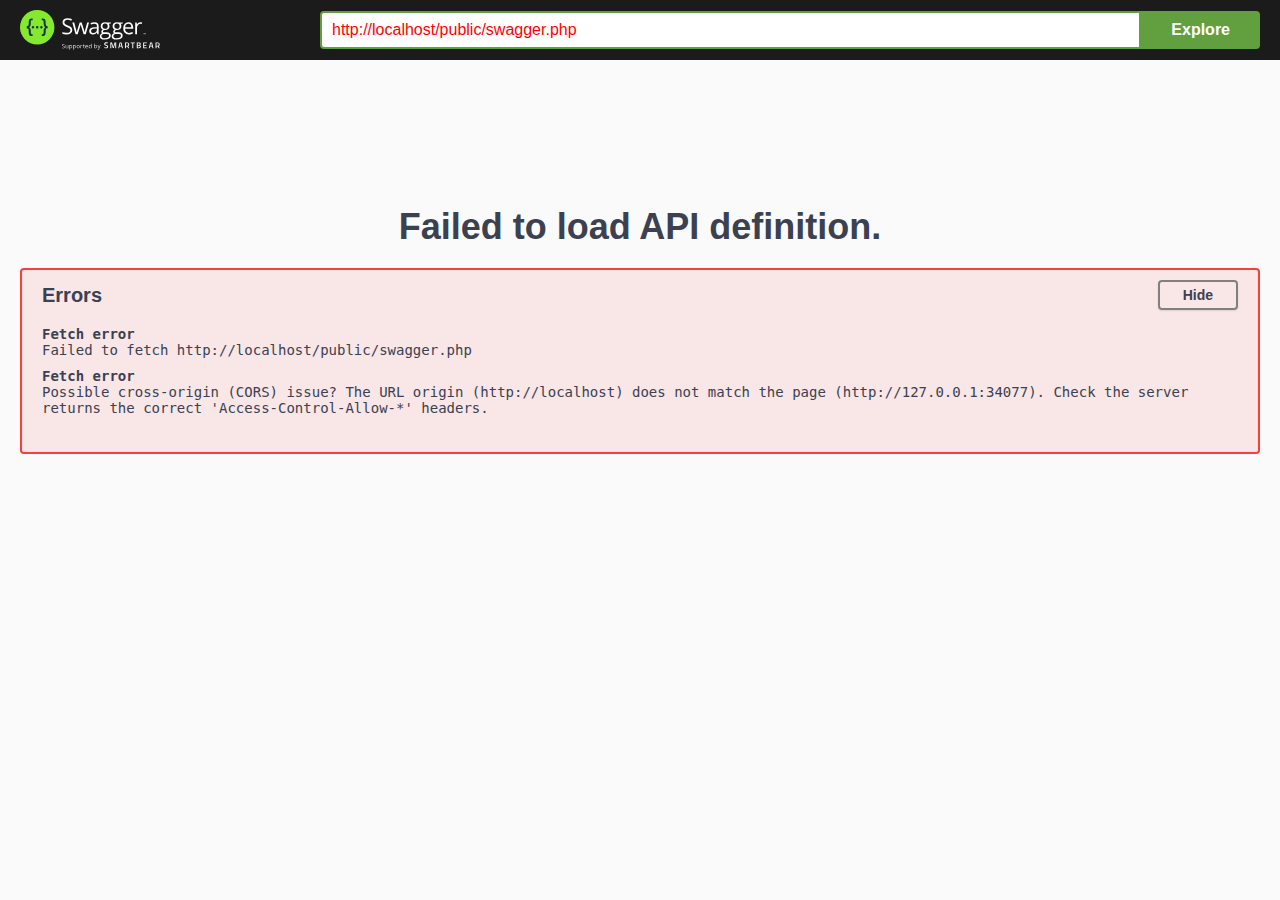
<file: API/v1/public/swagger-ui/index.html>
<!-- HTML for static distribution bundle build -->
<!DOCTYPE html>
<html lang="en">
  <head>
    <meta charset="UTF-8">
    <title>Swagger UI</title>
    <link rel="stylesheet" type="text/css" href="./swagger-ui.css" />
    <link rel="stylesheet" type="text/css" href="index.css" />
    <link rel="icon" type="image/png" href="./favicon-32x32.png" sizes="32x32" />
    <link rel="icon" type="image/png" href="./favicon-16x16.png" sizes="16x16" />
  </head>

  <body>
    <div id="swagger-ui"></div>
    <script src="./swagger-ui-bundle.js" charset="UTF-8"> </script>
    <script src="./swagger-ui-standalone-preset.js" charset="UTF-8"> </script>
    <script src="./swagger-initializer.js" charset="UTF-8"> </script>
  </body>
</html>
</file>
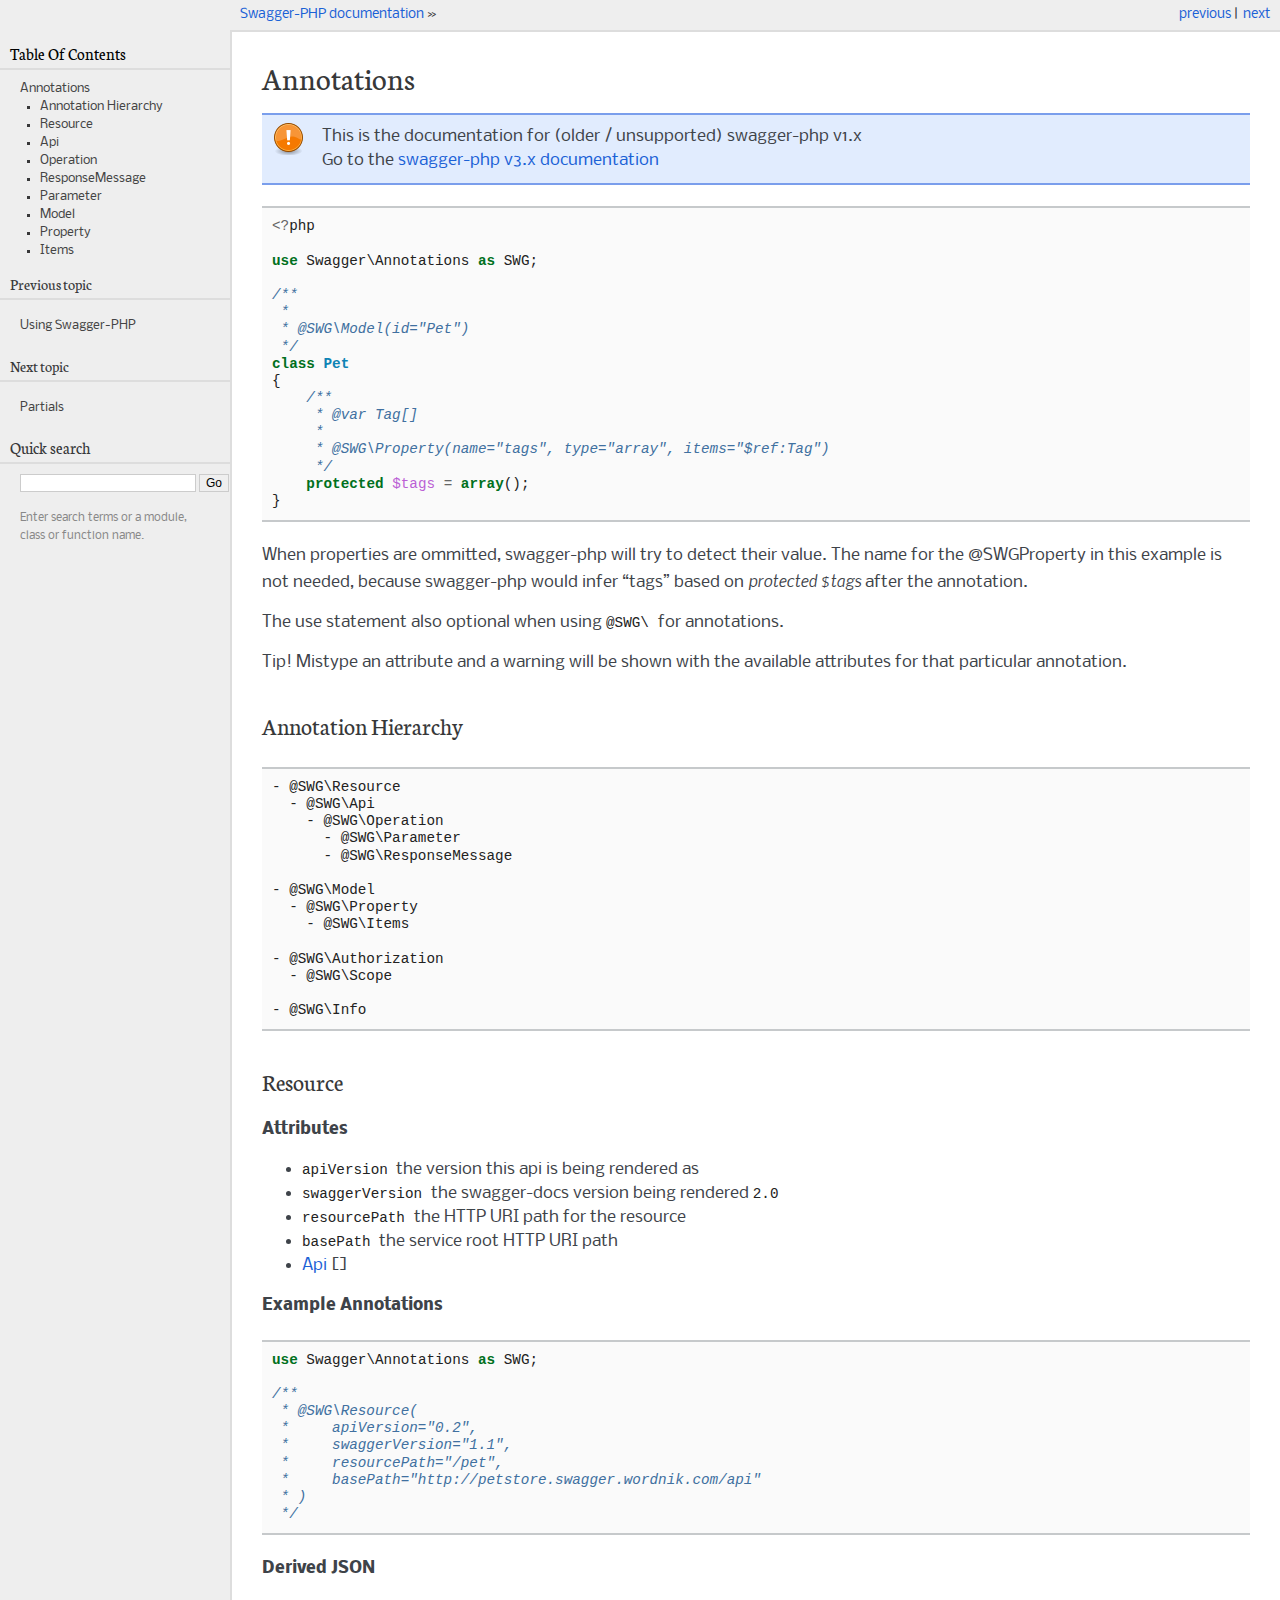
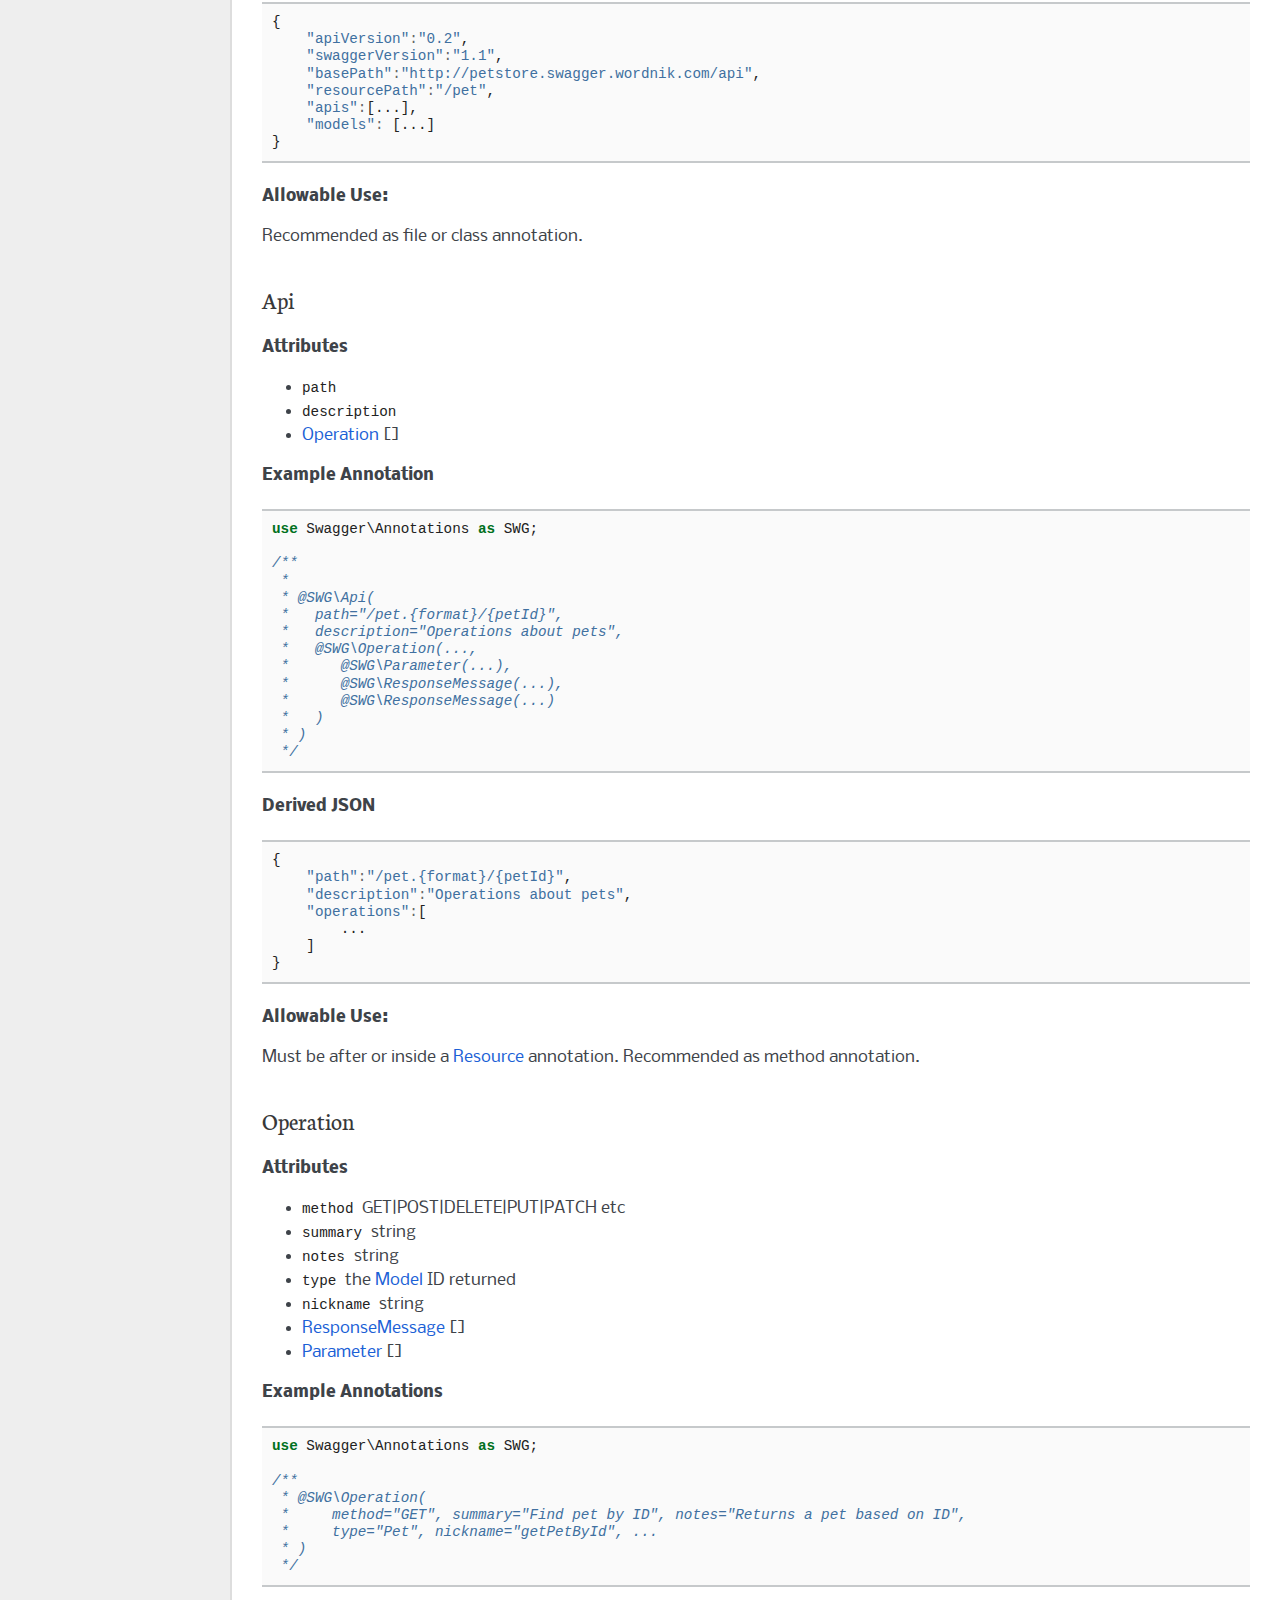
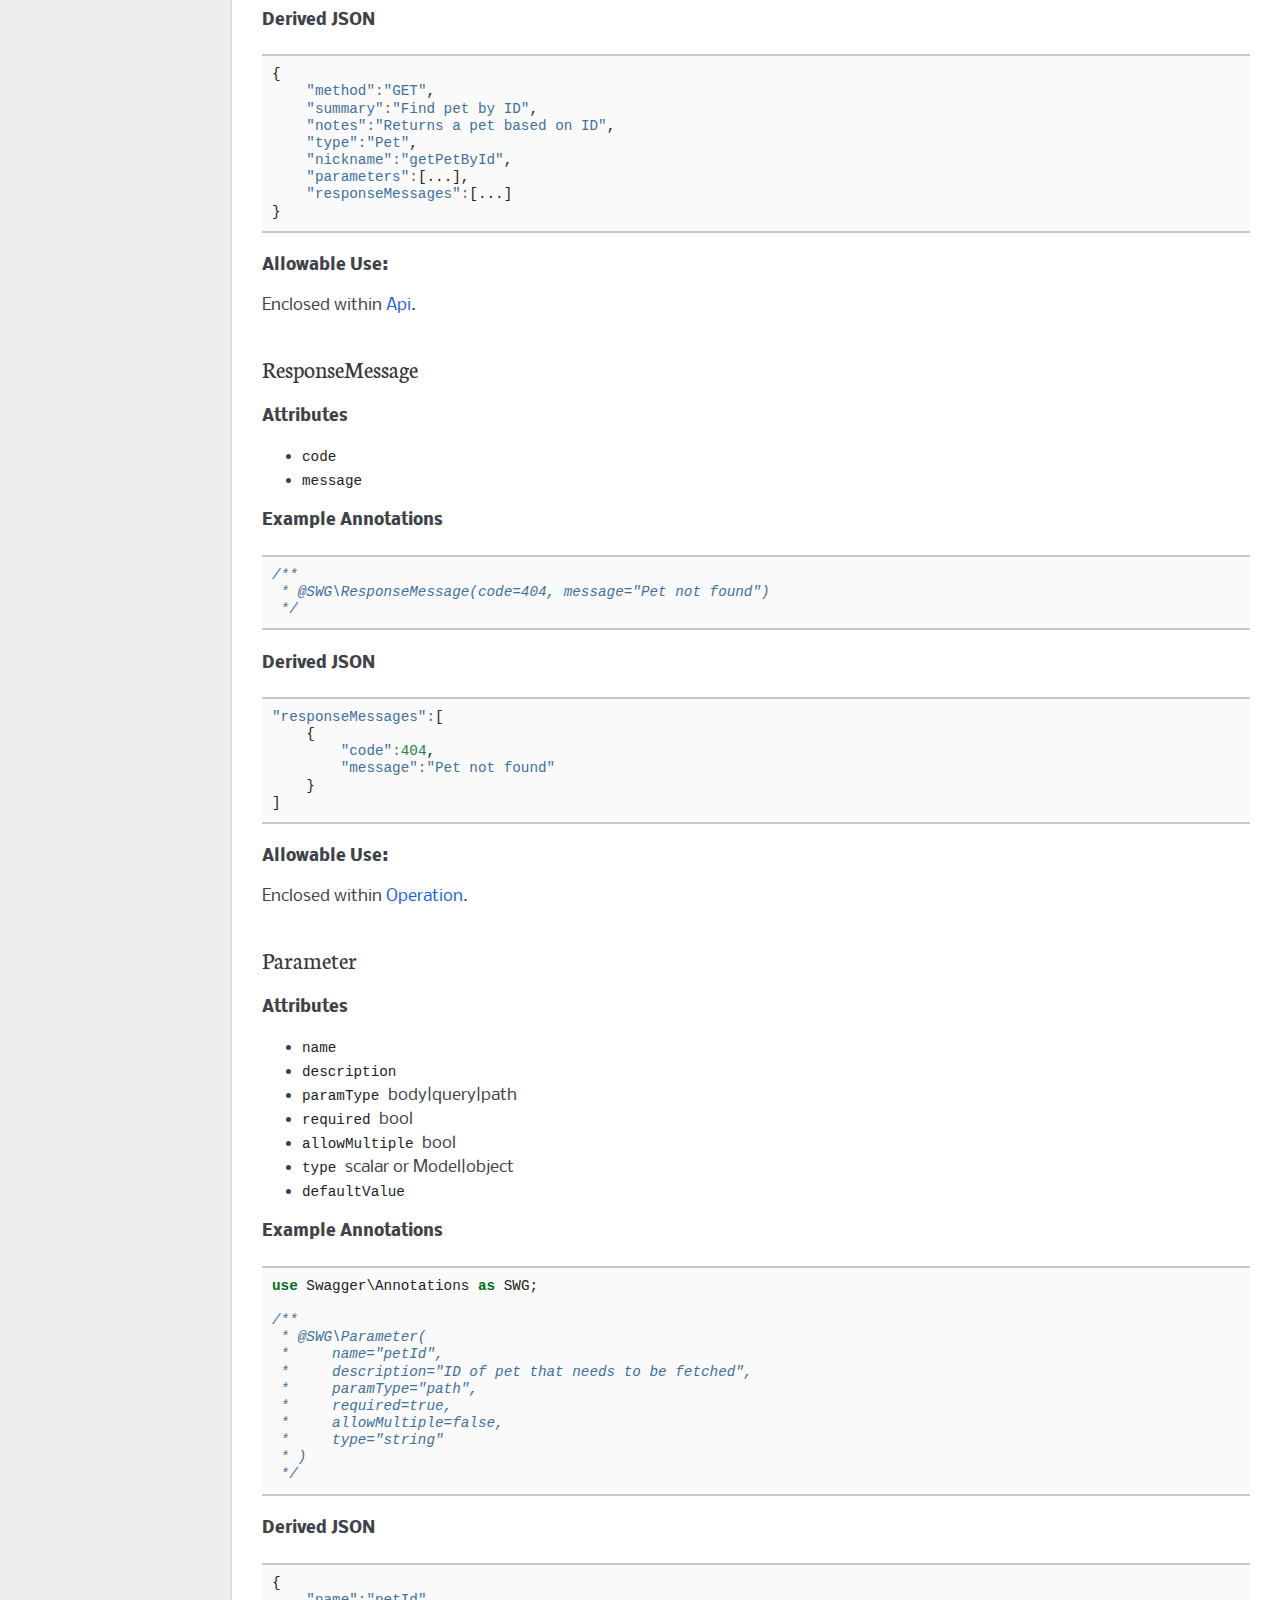
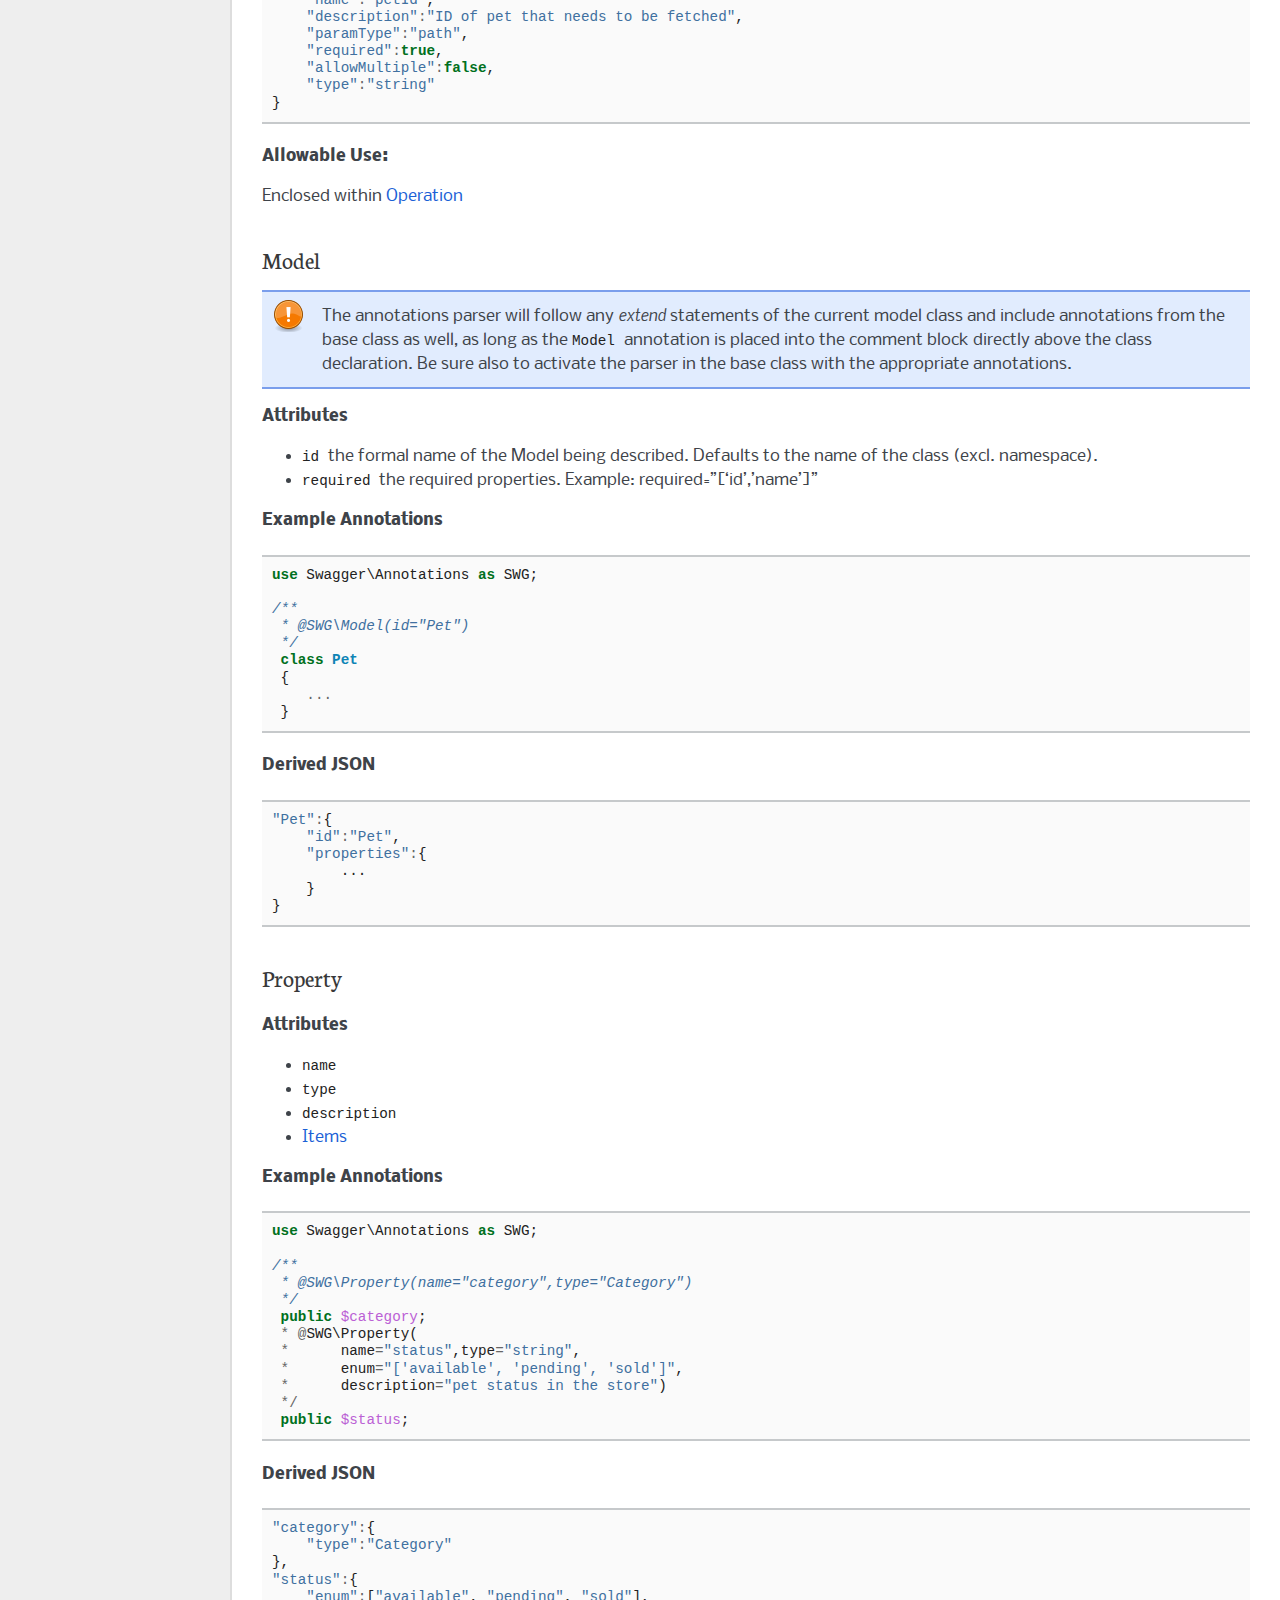
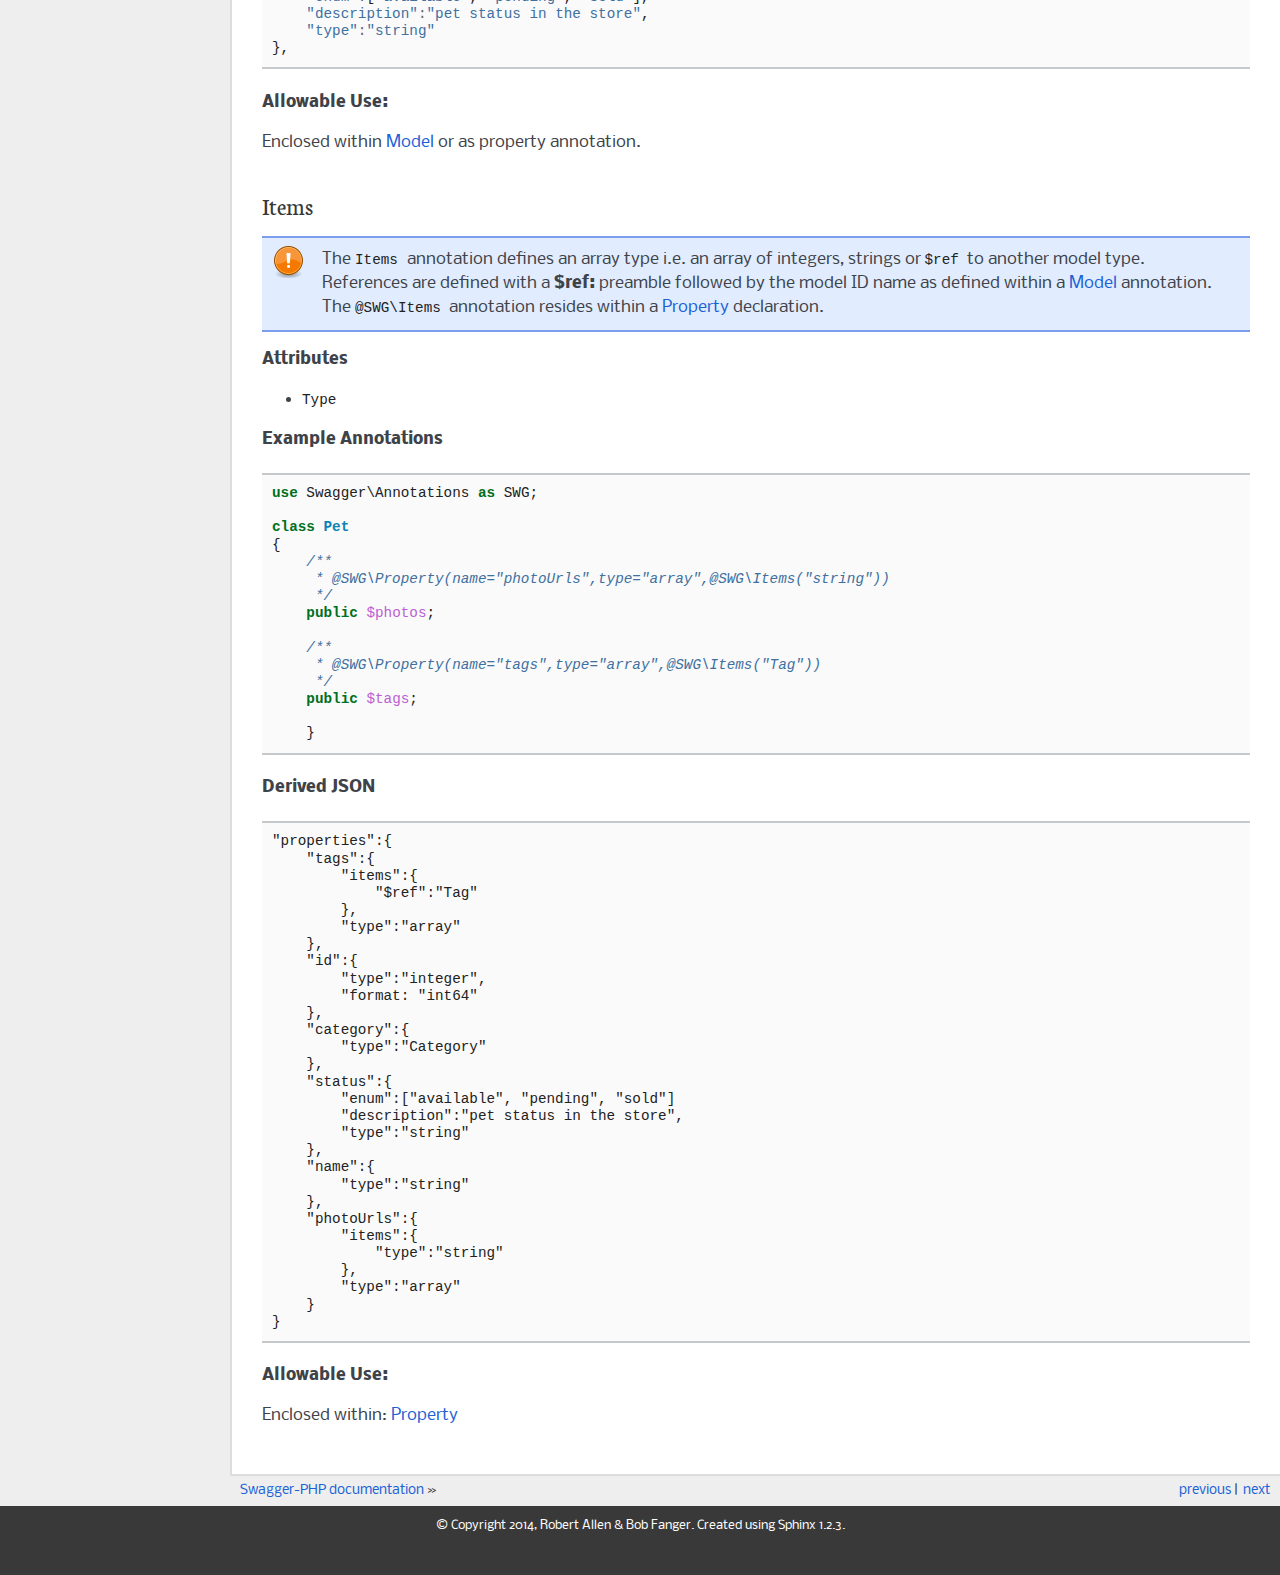
<file: API/v1/vendor/zircote/swagger-php/docs/.vuepress/public/1.x/annotations.html>
<!DOCTYPE html PUBLIC "-//W3C//DTD XHTML 1.0 Transitional//EN"
  "http://www.w3.org/TR/xhtml1/DTD/xhtml1-transitional.dtd">


<html xmlns="http://www.w3.org/1999/xhtml">

<head>
    <meta http-equiv="Content-Type" content="text/html; charset=utf-8" />

    <title>Annotations &mdash; Swagger-PHP documentation</title>

    <link rel="stylesheet" href="static/pyramid.css" type="text/css" />
    <link rel="stylesheet" href="static/pygments.css" type="text/css" />

    <script type="text/javascript">
        var DOCUMENTATION_OPTIONS = {
            URL_ROOT: './',
            VERSION: '',
            COLLAPSE_INDEX: false,
            FILE_SUFFIX: '.html',
            HAS_SOURCE: true
        };
    </script>
    <script type="text/javascript" src="static/jquery.js"></script>
    <script type="text/javascript" src="static/underscore.js"></script>
    <script type="text/javascript" src="static/doctools.js"></script>
    <link rel="top" title="Swagger-PHP  documentation" href="welcome.html" />
    <link rel="next" title="Partials" href="partials.html" />
    <link rel="prev" title="Using Swagger-PHP" href="using_swagger.html" />
    <link rel="stylesheet" href="http://fonts.googleapis.com/css?family=Neuton&amp;subset=latin" type="text/css" media="screen"
        charset="utf-8" />
    <link rel="stylesheet" href="http://fonts.googleapis.com/css?family=Nobile:regular,italic,bold,bolditalic&amp;subset=latin"
        type="text/css" media="screen" charset="utf-8" />
    <!--[if lte IE 6]>
<link rel="stylesheet" href="static/ie6.css" type="text/css" media="screen" charset="utf-8" />
<![endif]-->

</head>

<body>

    <div class="related">
        <h3>Navigation</h3>
        <ul>
            <li class="right" style="margin-right: 10px">
                <a href="partials.html" title="Partials" accesskey="N">next</a>
            </li>
            <li class="right">
                <a href="using_swagger.html" title="Using Swagger-PHP" accesskey="P">previous</a> |</li>
            <li>
                <a href="welcome.html">Swagger-PHP documentation</a> &raquo;</li>
        </ul>
    </div>

    <div class="document">
        <div class="documentwrapper">
            <div class="bodywrapper">
                <div class="body">

                    <div class="section" id="annotations">
                        <h1>Annotations
                            <a class="headerlink" href="#annotations" title="Permalink to this headline">¶</a>
                        </h1>
                        <div class="admonition note">
                            <p class="first admonition-title">Note</p>
                            <p class="last">This is the documentation for (older / unsupported) swagger-php v1.x
                                <br>Go to the
                                <a href="../">swagger-php v3.x documentation</a>
                            </p>
                        </div>
                        <div class="highlight-php">
                            <div class="highlight">
                                <pre><span class="o">&lt;?</span><span class="nx">php</span>

<span class="k">use</span> <span class="nx">Swagger\Annotations</span> <span class="k">as</span> <span class="nx">SWG</span><span class="p">;</span>

<span class="sd">/**</span>
<span class="sd"> *</span>
<span class="sd"> * @SWG\Model(id=&quot;Pet&quot;)</span>
<span class="sd"> */</span>
<span class="k">class</span> <span class="nc">Pet</span>
<span class="p">{</span>
    <span class="sd">/**</span>
<span class="sd">     * @var Tag[]</span>
<span class="sd">     *</span>
<span class="sd">     * @SWG\Property(name=&quot;tags&quot;, type=&quot;array&quot;, items=&quot;$ref:Tag&quot;)</span>
<span class="sd">     */</span>
    <span class="k">protected</span> <span class="nv">$tags</span> <span class="o">=</span> <span class="k">array</span><span class="p">();</span>
<span class="p">}</span>
</pre>
                            </div>
                        </div>
                        <p>When properties are ommitted, swagger-php will try to detect their value. The name for the &#64;SWGProperty
                            in this example is not needed, because swagger-php would infer &#8220;tags&#8221; based on
                            <cite>protected $tags</cite> after the annotation.</p>
                        <p>The use statement also optional when using
                            <tt class="docutils literal">
                                <span class="pre">&#64;SWG\</span>
                            </tt> for annotations.</p>
                        <p>Tip! Mistype an attribute and a warning will be shown with the available attributes for that particular
                            annotation.
                        </p>
                        <div class="section" id="annotation-hierarchy">
                            <h2>Annotation Hierarchy
                                <a class="headerlink" href="#annotation-hierarchy" title="Permalink to this headline">¶</a>
                            </h2>
                            <div class="highlight-text">
                                <div class="highlight">
                                    <pre>- @SWG\Resource
  - @SWG\Api
    - @SWG\Operation
      - @SWG\Parameter
      - @SWG\ResponseMessage

- @SWG\Model
  - @SWG\Property
    - @SWG\Items

- @SWG\Authorization
  - @SWG\Scope

- @SWG\Info
</pre>
                                </div>
                            </div>
                        </div>
                        <div class="section" id="resource">
                            <h2>Resource
                                <a class="headerlink" href="#resource" title="Permalink to this headline">¶</a>
                            </h2>
                            <p>
                                <strong>Attributes</strong>
                            </p>
                            <ul class="simple">
                                <li>
                                    <tt class="docutils literal">
                                        <span class="pre">apiVersion</span>
                                    </tt> the version this api is being rendered as</li>
                                <li>
                                    <tt class="docutils literal">
                                        <span class="pre">swaggerVersion</span>
                                    </tt> the swagger-docs version being rendered
                                    <tt class="docutils literal">
                                        <span class="pre">2.0</span>
                                    </tt>
                                </li>
                                <li>
                                    <tt class="docutils literal">
                                        <span class="pre">resourcePath</span>
                                    </tt> the HTTP URI path for the resource</li>
                                <li>
                                    <tt class="docutils literal">
                                        <span class="pre">basePath</span>
                                    </tt> the service root HTTP URI path</li>
                                <li>
                                    <a class="reference internal" href="#api">Api</a> []</li>
                            </ul>
                            <p>
                                <strong>Example Annotations</strong>
                            </p>
                            <div class="highlight-php">
                                <div class="highlight">
                                    <pre><span class="k">use</span> <span class="nx">Swagger\Annotations</span> <span class="k">as</span> <span class="nx">SWG</span><span class="p">;</span>

<span class="sd">/**</span>
<span class="sd"> * @SWG\Resource(</span>
<span class="sd"> *     apiVersion=&quot;0.2&quot;,</span>
<span class="sd"> *     swaggerVersion=&quot;1.1&quot;,</span>
<span class="sd"> *     resourcePath=&quot;/pet&quot;,</span>
<span class="sd"> *     basePath=&quot;http://petstore.swagger.wordnik.com/api&quot;</span>
<span class="sd"> * )</span>
<span class="sd"> */</span>
</pre>
                                </div>
                            </div>
                            <p>
                                <strong>Derived JSON</strong>
                            </p>
                            <div class="highlight-javascript">
                                <div class="highlight">
                                    <pre><span class="p">{</span>
    <span class="s2">&quot;apiVersion&quot;</span><span class="o">:</span><span class="s2">&quot;0.2&quot;</span><span class="p">,</span>
    <span class="s2">&quot;swaggerVersion&quot;</span><span class="o">:</span><span class="s2">&quot;1.1&quot;</span><span class="p">,</span>
    <span class="s2">&quot;basePath&quot;</span><span class="o">:</span><span class="s2">&quot;http://petstore.swagger.wordnik.com/api&quot;</span><span class="p">,</span>
    <span class="s2">&quot;resourcePath&quot;</span><span class="o">:</span><span class="s2">&quot;/pet&quot;</span><span class="p">,</span>
    <span class="s2">&quot;apis&quot;</span><span class="o">:</span><span class="p">[...],</span>
    <span class="s2">&quot;models&quot;</span><span class="o">:</span> <span class="p">[...]</span>
<span class="p">}</span>
</pre>
                                </div>
                            </div>
                            <p>
                                <strong>Allowable Use:</strong>
                            </p>
                            <p>Recommended as file or class annotation.</p>
                        </div>
                        <div class="section" id="api">
                            <h2>Api
                                <a class="headerlink" href="#api" title="Permalink to this headline">¶</a>
                            </h2>
                            <p>
                                <strong>Attributes</strong>
                            </p>
                            <ul class="simple">
                                <li>
                                    <tt class="docutils literal">
                                        <span class="pre">path</span>
                                    </tt>
                                </li>
                                <li>
                                    <tt class="docutils literal">
                                        <span class="pre">description</span>
                                    </tt>
                                </li>
                                <li>
                                    <a class="reference internal" href="#operation">Operation</a> []</li>
                            </ul>
                            <p>
                                <strong>Example Annotation</strong>
                            </p>
                            <div class="highlight-php">
                                <div class="highlight">
                                    <pre><span class="k">use</span> <span class="nx">Swagger\Annotations</span> <span class="k">as</span> <span class="nx">SWG</span><span class="p">;</span>

<span class="sd">/**</span>
<span class="sd"> *</span>
<span class="sd"> * @SWG\Api(</span>
<span class="sd"> *   path=&quot;/pet.{format}/{petId}&quot;,</span>
<span class="sd"> *   description=&quot;Operations about pets&quot;,</span>
<span class="sd"> *   @SWG\Operation(...,</span>
<span class="sd"> *      @SWG\Parameter(...),</span>
<span class="sd"> *      @SWG\ResponseMessage(...),</span>
<span class="sd"> *      @SWG\ResponseMessage(...)</span>
<span class="sd"> *   )</span>
<span class="sd"> * )</span>
<span class="sd"> */</span>
</pre>
                                </div>
                            </div>
                            <p>
                                <strong>Derived JSON</strong>
                            </p>
                            <div class="highlight-javascript">
                                <div class="highlight">
                                    <pre><span class="p">{</span>
    <span class="s2">&quot;path&quot;</span><span class="o">:</span><span class="s2">&quot;/pet.{format}/{petId}&quot;</span><span class="p">,</span>
    <span class="s2">&quot;description&quot;</span><span class="o">:</span><span class="s2">&quot;Operations about pets&quot;</span><span class="p">,</span>
    <span class="s2">&quot;operations&quot;</span><span class="o">:</span><span class="p">[</span>
        <span class="p">...</span>
    <span class="p">]</span>
<span class="p">}</span>
</pre>
                                </div>
                            </div>
                            <p>
                                <strong>Allowable Use:</strong>
                            </p>
                            <p>Must be after or inside a
                                <a class="reference internal" href="#resource">Resource</a> annotation. Recommended as method annotation.</p>
                        </div>
                        <div class="section" id="operation">
                            <h2>Operation
                                <a class="headerlink" href="#operation" title="Permalink to this headline">¶</a>
                            </h2>
                            <p>
                                <strong>Attributes</strong>
                            </p>
                            <ul class="simple">
                                <li>
                                    <tt class="docutils literal">
                                        <span class="pre">method</span>
                                    </tt> GET|POST|DELETE|PUT|PATCH etc</li>
                                <li>
                                    <tt class="docutils literal">
                                        <span class="pre">summary</span>
                                    </tt> string</li>
                                <li>
                                    <tt class="docutils literal">
                                        <span class="pre">notes</span>
                                    </tt> string</li>
                                <li>
                                    <tt class="docutils literal">
                                        <span class="pre">type</span>
                                    </tt> the
                                    <a class="reference internal" href="#model">Model</a> ID returned</li>
                                <li>
                                    <tt class="docutils literal">
                                        <span class="pre">nickname</span>
                                    </tt> string</li>
                                <li>
                                    <a class="reference internal" href="#responsemessage">ResponseMessage</a> []</li>
                                <li>
                                    <a class="reference internal" href="#parameter">Parameter</a> []</li>
                            </ul>
                            <p>
                                <strong>Example Annotations</strong>
                            </p>
                            <div class="highlight-php">
                                <div class="highlight">
                                    <pre><span class="k">use</span> <span class="nx">Swagger\Annotations</span> <span class="k">as</span> <span class="nx">SWG</span><span class="p">;</span>

<span class="sd">/**</span>
<span class="sd"> * @SWG\Operation(</span>
<span class="sd"> *     method=&quot;GET&quot;, summary=&quot;Find pet by ID&quot;, notes=&quot;Returns a pet based on ID&quot;,</span>
<span class="sd"> *     type=&quot;Pet&quot;, nickname=&quot;getPetById&quot;, ...</span>
<span class="sd"> * )</span>
<span class="sd"> */</span>
</pre>
                                </div>
                            </div>
                            <p>
                                <strong>Derived JSON</strong>
                            </p>
                            <div class="highlight-javascript">
                                <div class="highlight">
                                    <pre><span class="p">{</span>
    <span class="s2">&quot;method&quot;</span><span class="o">:</span><span class="s2">&quot;GET&quot;</span><span class="p">,</span>
    <span class="s2">&quot;summary&quot;</span><span class="o">:</span><span class="s2">&quot;Find pet by ID&quot;</span><span class="p">,</span>
    <span class="s2">&quot;notes&quot;</span><span class="o">:</span><span class="s2">&quot;Returns a pet based on ID&quot;</span><span class="p">,</span>
    <span class="s2">&quot;type&quot;</span><span class="o">:</span><span class="s2">&quot;Pet&quot;</span><span class="p">,</span>
    <span class="s2">&quot;nickname&quot;</span><span class="o">:</span><span class="s2">&quot;getPetById&quot;</span><span class="p">,</span>
    <span class="s2">&quot;parameters&quot;</span><span class="o">:</span><span class="p">[...],</span>
    <span class="s2">&quot;responseMessages&quot;</span><span class="o">:</span><span class="p">[...]</span>
<span class="p">}</span>
</pre>
                                </div>
                            </div>
                            <p>
                                <strong>Allowable Use:</strong>
                            </p>
                            <p>Enclosed within
                                <a class="reference internal" href="#api">Api</a>.</p>
                        </div>
                        <div class="section" id="responsemessage">
                            <h2>ResponseMessage
                                <a class="headerlink" href="#responsemessage" title="Permalink to this headline">¶</a>
                            </h2>
                            <p>
                                <strong>Attributes</strong>
                            </p>
                            <ul class="simple">
                                <li>
                                    <tt class="docutils literal">
                                        <span class="pre">code</span>
                                    </tt>
                                </li>
                                <li>
                                    <tt class="docutils literal">
                                        <span class="pre">message</span>
                                    </tt>
                                </li>
                            </ul>
                            <p>
                                <strong>Example Annotations</strong>
                            </p>
                            <div class="highlight-php">
                                <div class="highlight">
                                    <pre><span class="sd">/**</span>
<span class="sd"> * @SWG\ResponseMessage(code=404, message=&quot;Pet not found&quot;)</span>
<span class="sd"> */</span>
</pre>
                                </div>
                            </div>
                            <p>
                                <strong>Derived JSON</strong>
                            </p>
                            <div class="highlight-javascript">
                                <div class="highlight">
                                    <pre><span class="s2">&quot;responseMessages&quot;</span><span class="o">:</span><span class="p">[</span>
    <span class="p">{</span>
        <span class="s2">&quot;code&quot;</span><span class="o">:</span><span class="mi">404</span><span class="p">,</span>
        <span class="s2">&quot;message&quot;</span><span class="o">:</span><span class="s2">&quot;Pet not found&quot;</span>
    <span class="p">}</span>
<span class="p">]</span>
</pre>
                                </div>
                            </div>
                            <p>
                                <strong>Allowable Use:</strong>
                            </p>
                            <p>Enclosed within
                                <a class="reference internal" href="#operation">Operation</a>.</p>
                        </div>
                        <div class="section" id="parameter">
                            <h2>Parameter
                                <a class="headerlink" href="#parameter" title="Permalink to this headline">¶</a>
                            </h2>
                            <p>
                                <strong>Attributes</strong>
                            </p>
                            <ul class="simple">
                                <li>
                                    <tt class="docutils literal">
                                        <span class="pre">name</span>
                                    </tt>
                                </li>
                                <li>
                                    <tt class="docutils literal">
                                        <span class="pre">description</span>
                                    </tt>
                                </li>
                                <li>
                                    <tt class="docutils literal">
                                        <span class="pre">paramType</span>
                                    </tt> body|query|path</li>
                                <li>
                                    <tt class="docutils literal">
                                        <span class="pre">required</span>
                                    </tt> bool</li>
                                <li>
                                    <tt class="docutils literal">
                                        <span class="pre">allowMultiple</span>
                                    </tt> bool</li>
                                <li>
                                    <tt class="docutils literal">
                                        <span class="pre">type</span>
                                    </tt> scalar or Model|object</li>
                                <li>
                                    <tt class="docutils literal">
                                        <span class="pre">defaultValue</span>
                                    </tt>
                                </li>
                            </ul>
                            <p>
                                <strong>Example Annotations</strong>
                            </p>
                            <div class="highlight-php">
                                <div class="highlight">
                                    <pre><span class="k">use</span> <span class="nx">Swagger\Annotations</span> <span class="k">as</span> <span class="nx">SWG</span><span class="p">;</span>

<span class="sd">/**</span>
<span class="sd"> * @SWG\Parameter(</span>
<span class="sd"> *     name=&quot;petId&quot;,</span>
<span class="sd"> *     description=&quot;ID of pet that needs to be fetched&quot;,</span>
<span class="sd"> *     paramType=&quot;path&quot;,</span>
<span class="sd"> *     required=true,</span>
<span class="sd"> *     allowMultiple=false,</span>
<span class="sd"> *     type=&quot;string&quot;</span>
<span class="sd"> * )</span>
<span class="sd"> */</span>
</pre>
                                </div>
                            </div>
                            <p>
                                <strong>Derived JSON</strong>
                            </p>
                            <div class="highlight-javascript">
                                <div class="highlight">
                                    <pre><span class="p">{</span>
    <span class="s2">&quot;name&quot;</span><span class="o">:</span><span class="s2">&quot;petId&quot;</span><span class="p">,</span>
    <span class="s2">&quot;description&quot;</span><span class="o">:</span><span class="s2">&quot;ID of pet that needs to be fetched&quot;</span><span class="p">,</span>
    <span class="s2">&quot;paramType&quot;</span><span class="o">:</span><span class="s2">&quot;path&quot;</span><span class="p">,</span>
    <span class="s2">&quot;required&quot;</span><span class="o">:</span><span class="kc">true</span><span class="p">,</span>
    <span class="s2">&quot;allowMultiple&quot;</span><span class="o">:</span><span class="kc">false</span><span class="p">,</span>
    <span class="s2">&quot;type&quot;</span><span class="o">:</span><span class="s2">&quot;string&quot;</span>
<span class="p">}</span>
</pre>
                                </div>
                            </div>
                            <p>
                                <strong>Allowable Use:</strong>
                            </p>
                            <p>Enclosed within
                                <a class="reference internal" href="#operation">Operation</a>
                            </p>
                        </div>
                        <div class="section" id="model">
                            <h2>Model
                                <a class="headerlink" href="#model" title="Permalink to this headline">¶</a>
                            </h2>
                            <div class="admonition note">
                                <p class="first admonition-title">Note</p>
                                <p class="last">The annotations parser will follow any
                                    <cite>extend</cite> statements of the current model class and include annotations from the
                                    base class as well, as long as the
                                    <tt class="docutils literal">
                                        <span class="pre">Model</span>
                                    </tt> annotation is placed into the comment block directly above the class declaration. Be
                                    sure also to activate the parser in the base class with the appropriate annotations.</p>
                            </div>
                            <p>
                                <strong>Attributes</strong>
                            </p>
                            <ul class="simple">
                                <li>
                                    <tt class="docutils literal">
                                        <span class="pre">id</span>
                                    </tt> the formal name of the Model being described. Defaults to the name of the class (excl.
                                    namespace).
                                </li>
                                <li>
                                    <tt class="docutils literal">
                                        <span class="pre">required</span>
                                    </tt> the required properties. Example: required=&#8221;[&#8216;id&#8217;,&#8217;name&#8217;]&#8221;</li>
                            </ul>
                            <p>
                                <strong>Example Annotations</strong>
                            </p>
                            <div class="highlight-php">
                                <div class="highlight">
                                    <pre><span class="k">use</span> <span class="nx">Swagger\Annotations</span> <span class="k">as</span> <span class="nx">SWG</span><span class="p">;</span>

<span class="sd">/**</span>
<span class="sd"> * @SWG\Model(id=&quot;Pet&quot;)</span>
<span class="sd"> */</span>
 <span class="k">class</span> <span class="nc">Pet</span>
 <span class="p">{</span>
    <span class="o">...</span>
 <span class="p">}</span>
</pre>
                                </div>
                            </div>
                            <p>
                                <strong>Derived JSON</strong>
                            </p>
                            <div class="highlight-javascript">
                                <div class="highlight">
                                    <pre><span class="s2">&quot;Pet&quot;</span><span class="o">:</span><span class="p">{</span>
    <span class="s2">&quot;id&quot;</span><span class="o">:</span><span class="s2">&quot;Pet&quot;</span><span class="p">,</span>
    <span class="s2">&quot;properties&quot;</span><span class="o">:</span><span class="p">{</span>
        <span class="p">...</span>
    <span class="p">}</span>
<span class="p">}</span>
</pre>
                                </div>
                            </div>
                        </div>
                        <div class="section" id="property">
                            <h2>Property
                                <a class="headerlink" href="#property" title="Permalink to this headline">¶</a>
                            </h2>
                            <p>
                                <strong>Attributes</strong>
                            </p>
                            <ul class="simple">
                                <li>
                                    <tt class="docutils literal">
                                        <span class="pre">name</span>
                                    </tt>
                                </li>
                                <li>
                                    <tt class="docutils literal">
                                        <span class="pre">type</span>
                                    </tt>
                                </li>
                                <li>
                                    <tt class="docutils literal">
                                        <span class="pre">description</span>
                                    </tt>
                                </li>
                                <li>
                                    <a class="reference internal" href="#items">Items</a>
                                </li>
                            </ul>
                            <p>
                                <strong>Example Annotations</strong>
                            </p>
                            <div class="highlight-php">
                                <div class="highlight">
                                    <pre><span class="k">use</span> <span class="nx">Swagger\Annotations</span> <span class="k">as</span> <span class="nx">SWG</span><span class="p">;</span>

<span class="sd">/**</span>
<span class="sd"> * @SWG\Property(name=&quot;category&quot;,type=&quot;Category&quot;)</span>
<span class="sd"> */</span>
 <span class="k">public</span> <span class="nv">$category</span><span class="p">;</span>
 <span class="o">*</span> <span class="o">@</span><span class="nx">SWG\Property</span><span class="p">(</span>
 <span class="o">*</span>      <span class="nx">name</span><span class="o">=</span><span class="s2">&quot;status&quot;</span><span class="p">,</span><span class="nx">type</span><span class="o">=</span><span class="s2">&quot;string&quot;</span><span class="p">,</span>
 <span class="o">*</span>      <span class="nx">enum</span><span class="o">=</span><span class="s2">&quot;[&#39;available&#39;, &#39;pending&#39;, &#39;sold&#39;]&quot;</span><span class="p">,</span>
 <span class="o">*</span>      <span class="nx">description</span><span class="o">=</span><span class="s2">&quot;pet status in the store&quot;</span><span class="p">)</span>
 <span class="o">*/</span>
 <span class="k">public</span> <span class="nv">$status</span><span class="p">;</span>
</pre>
                                </div>
                            </div>
                            <p>
                                <strong>Derived JSON</strong>
                            </p>
                            <div class="highlight-javascript">
                                <div class="highlight">
                                    <pre><span class="s2">&quot;category&quot;</span><span class="o">:</span><span class="p">{</span>
    <span class="s2">&quot;type&quot;</span><span class="o">:</span><span class="s2">&quot;Category&quot;</span>
<span class="p">},</span>
<span class="s2">&quot;status&quot;</span><span class="o">:</span><span class="p">{</span>
    <span class="s2">&quot;enum&quot;</span><span class="o">:</span><span class="p">[</span><span class="s2">&quot;available&quot;</span><span class="p">,</span> <span class="s2">&quot;pending&quot;</span><span class="p">,</span> <span class="s2">&quot;sold&quot;</span><span class="p">],</span>
    <span class="s2">&quot;description&quot;</span><span class="o">:</span><span class="s2">&quot;pet status in the store&quot;</span><span class="p">,</span>
    <span class="s2">&quot;type&quot;</span><span class="o">:</span><span class="s2">&quot;string&quot;</span>
<span class="p">},</span>
</pre>
                                </div>
                            </div>
                            <p>
                                <strong>Allowable Use:</strong>
                            </p>
                            <p>Enclosed within
                                <a class="reference internal" href="#model">Model</a> or as property annotation.</p>
                        </div>
                        <div class="section" id="items">
                            <h2>Items
                                <a class="headerlink" href="#items" title="Permalink to this headline">¶</a>
                            </h2>
                            <div class="admonition note">
                                <p class="first admonition-title">Note</p>
                                <p class="last">The
                                    <tt class="docutils literal">
                                        <span class="pre">Items</span>
                                    </tt> annotation defines an array type i.e. an array of integers, strings or
                                    <tt class="docutils literal">
                                        <span class="pre">$ref</span>
                                    </tt> to another model type. References are defined with a
                                    <strong>$ref:</strong> preamble followed by the model ID name as defined within a
                                    <a class="reference internal" href="#model">Model</a> annotation. The
                                    <tt class="docutils literal">
                                        <span class="pre">&#64;SWG\Items</span>
                                    </tt> annotation resides within a
                                    <a class="reference internal" href="#property">Property</a> declaration.</p>
                            </div>
                            <p>
                                <strong>Attributes</strong>
                            </p>
                            <ul class="simple">
                                <li>
                                    <tt class="docutils literal">
                                        <span class="pre">Type</span>
                                    </tt>
                                </li>
                            </ul>
                            <p>
                                <strong>Example Annotations</strong>
                            </p>
                            <div class="highlight-php">
                                <div class="highlight">
                                    <pre><span class="k">use</span> <span class="nx">Swagger\Annotations</span> <span class="k">as</span> <span class="nx">SWG</span><span class="p">;</span>

<span class="k">class</span> <span class="nc">Pet</span>
<span class="p">{</span>
    <span class="sd">/**</span>
<span class="sd">     * @SWG\Property(name=&quot;photoUrls&quot;,type=&quot;array&quot;,@SWG\Items(&quot;string&quot;))</span>
<span class="sd">     */</span>
    <span class="k">public</span> <span class="nv">$photos</span><span class="p">;</span>

    <span class="sd">/**</span>
<span class="sd">     * @SWG\Property(name=&quot;tags&quot;,type=&quot;array&quot;,@SWG\Items(&quot;Tag&quot;))</span>
<span class="sd">     */</span>
    <span class="k">public</span> <span class="nv">$tags</span><span class="p">;</span>

    <span class="p">}</span>
</pre>
                                </div>
                            </div>
                            <p>
                                <strong>Derived JSON</strong>
                            </p>
                            <div class="highlight-javascript">
                                <div class="highlight">
                                    <pre>&quot;properties&quot;:{
    &quot;tags&quot;:{
        &quot;items&quot;:{
            &quot;$ref&quot;:&quot;Tag&quot;
        },
        &quot;type&quot;:&quot;array&quot;
    },
    &quot;id&quot;:{
        &quot;type&quot;:&quot;integer&quot;,
        &quot;format: &quot;int64&quot;
    },
    &quot;category&quot;:{
        &quot;type&quot;:&quot;Category&quot;
    },
    &quot;status&quot;:{
        &quot;enum&quot;:[&quot;available&quot;, &quot;pending&quot;, &quot;sold&quot;]
        &quot;description&quot;:&quot;pet status in the store&quot;,
        &quot;type&quot;:&quot;string&quot;
    },
    &quot;name&quot;:{
        &quot;type&quot;:&quot;string&quot;
    },
    &quot;photoUrls&quot;:{
        &quot;items&quot;:{
            &quot;type&quot;:&quot;string&quot;
        },
        &quot;type&quot;:&quot;array&quot;
    }
}
</pre>
                                </div>
                            </div>
                            <p>
                                <strong>Allowable Use:</strong>
                            </p>
                            <p>Enclosed within:
                                <a class="reference internal" href="#property">Property</a>
                            </p>
                        </div>
                    </div>


                </div>
            </div>
        </div>
        <div class="sphinxsidebar">
            <div class="sphinxsidebarwrapper">
                <h3>
                    <a href="welcome.html">Table Of Contents</a>
                </h3>
                <ul>
                    <li>
                        <a class="reference internal" href="#">Annotations</a>
                        <ul>
                            <li>
                                <a class="reference internal" href="#annotation-hierarchy">Annotation Hierarchy</a>
                            </li>
                            <li>
                                <a class="reference internal" href="#resource">Resource</a>
                            </li>
                            <li>
                                <a class="reference internal" href="#api">Api</a>
                            </li>
                            <li>
                                <a class="reference internal" href="#operation">Operation</a>
                            </li>
                            <li>
                                <a class="reference internal" href="#responsemessage">ResponseMessage</a>
                            </li>
                            <li>
                                <a class="reference internal" href="#parameter">Parameter</a>
                            </li>
                            <li>
                                <a class="reference internal" href="#model">Model</a>
                            </li>
                            <li>
                                <a class="reference internal" href="#property">Property</a>
                            </li>
                            <li>
                                <a class="reference internal" href="#items">Items</a>
                            </li>
                        </ul>
                    </li>
                </ul>

                <h4>Previous topic</h4>
                <p class="topless">
                    <a href="using_swagger.html" title="previous chapter">Using Swagger-PHP</a>
                </p>
                <h4>Next topic</h4>
                <p class="topless">
                    <a href="partials.html" title="next chapter">Partials</a>
                </p>
                <div id="searchbox" style="display: none">
                    <h3>Quick search</h3>
                    <form class="search" action="search.html" method="get">
                        <input type="text" name="q" />
                        <input type="submit" value="Go" />
                        <input type="hidden" name="check_keywords" value="yes" />
                        <input type="hidden" name="area" value="default" />
                    </form>
                    <p class="searchtip" style="font-size: 90%">
                        Enter search terms or a module, class or function name.
                    </p>
                </div>
                <script type="text/javascript">$('#searchbox').show(0);</script>
            </div>
        </div>
        <div class="clearer"></div>
    </div>
    <div class="related">
        <h3>Navigation</h3>
        <ul>
            <li class="right" style="margin-right: 10px">
                <a href="partials.html" title="Partials">next</a>
            </li>
            <li class="right">
                <a href="using_swagger.html" title="Using Swagger-PHP">previous</a> |</li>
            <li>
                <a href="welcome.html">Swagger-PHP documentation</a> &raquo;</li>
        </ul>
    </div>
    <div class="footer">
        &copy; Copyright 2014, Robert Allen &amp; Bob Fanger. Created using
        <a href="http://sphinx-doc.org/">Sphinx</a> 1.2.3.
    </div>
</body>

</html>
</file>
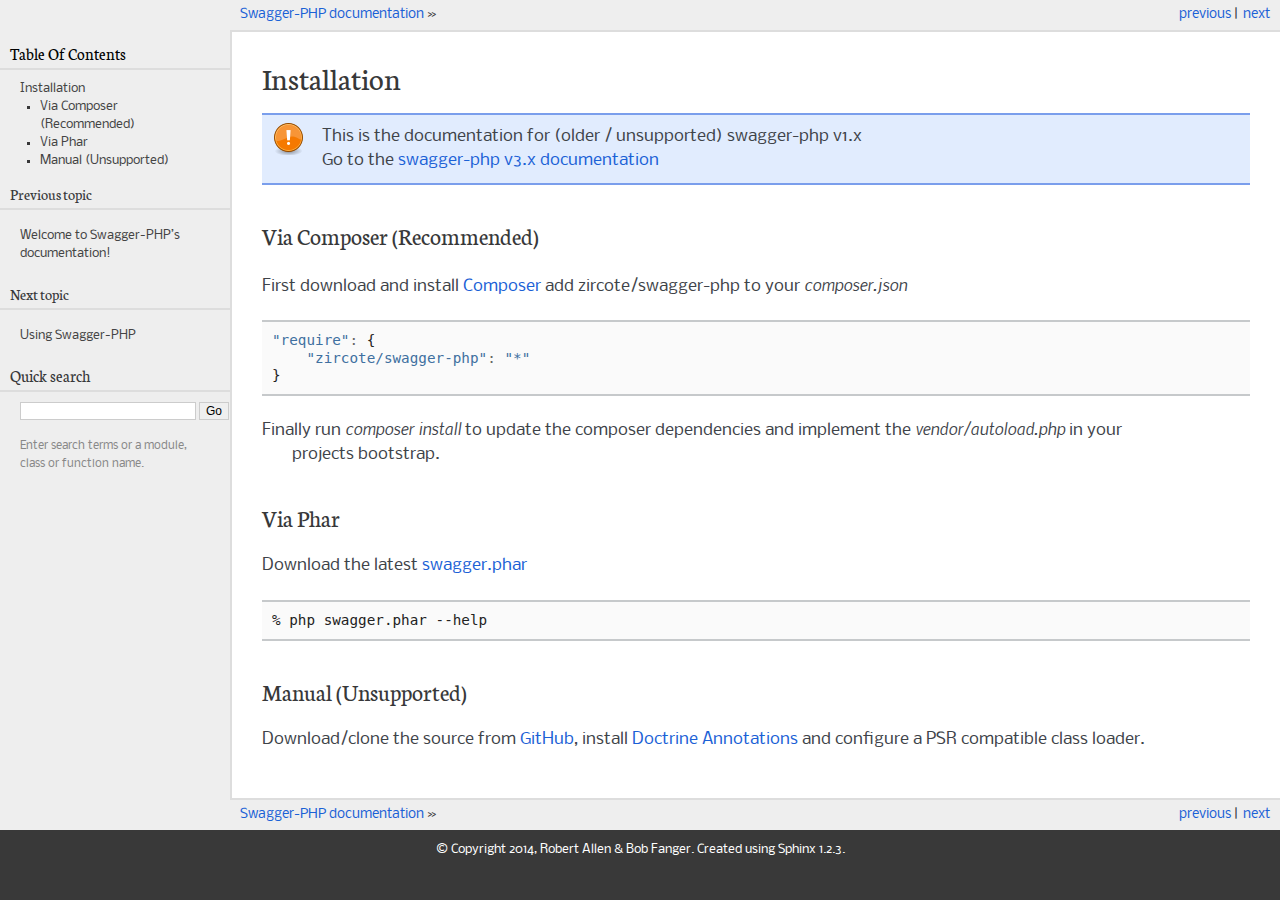
<file: API/v1/vendor/zircote/swagger-php/docs/.vuepress/public/1.x/installation.html>
<!DOCTYPE html PUBLIC "-//W3C//DTD XHTML 1.0 Transitional//EN"
  "http://www.w3.org/TR/xhtml1/DTD/xhtml1-transitional.dtd">


<html xmlns="http://www.w3.org/1999/xhtml">

<head>
  <meta http-equiv="Content-Type" content="text/html; charset=utf-8" />

  <title>Installation &mdash; Swagger-PHP documentation</title>

  <link rel="stylesheet" href="static/pyramid.css" type="text/css" />
  <link rel="stylesheet" href="static/pygments.css" type="text/css" />

  <script type="text/javascript">
    var DOCUMENTATION_OPTIONS = {
      URL_ROOT: './',
      VERSION: '',
      COLLAPSE_INDEX: false,
      FILE_SUFFIX: '.html',
      HAS_SOURCE: true
    };
  </script>
  <script type="text/javascript" src="static/jquery.js"></script>
  <script type="text/javascript" src="static/underscore.js"></script>
  <script type="text/javascript" src="static/doctools.js"></script>
  <link rel="top" title="Swagger-PHP  documentation" href="welcome.html" />
  <link rel="next" title="Using Swagger-PHP" href="using_swagger.html" />
  <link rel="prev" title="Welcome to Swagger-PHP’s documentation!" href="welcome.html" />
  <link rel="stylesheet" href="http://fonts.googleapis.com/css?family=Neuton&amp;subset=latin" type="text/css" media="screen"
    charset="utf-8" />
  <link rel="stylesheet" href="http://fonts.googleapis.com/css?family=Nobile:regular,italic,bold,bolditalic&amp;subset=latin"
    type="text/css" media="screen" charset="utf-8" />
  <!--[if lte IE 6]>
<link rel="stylesheet" href="static/ie6.css" type="text/css" media="screen" charset="utf-8" />
<![endif]-->

</head>

<body>

  <div class="related">
    <h3>Navigation</h3>
    <ul>
      <li class="right" style="margin-right: 10px">
        <a href="using_swagger.html" title="Using Swagger-PHP" accesskey="N">next</a>
      </li>
      <li class="right">
        <a href="welcome.html" title="Welcome to Swagger-PHP’s documentation!" accesskey="P">previous</a> |</li>
      <li>
        <a href="welcome.html">Swagger-PHP documentation</a> &raquo;</li>
    </ul>
  </div>

  <div class="document">
    <div class="documentwrapper">
      <div class="bodywrapper">
        <div class="body">

          <div class="section" id="installation">
            <h1>Installation
              <a class="headerlink" href="#installation" title="Permalink to this headline">¶</a>
            </h1>
            <div class="admonition note">
              <p class="first admonition-title">Note</p>
              <p class="last">This is the documentation for (older / unsupported) swagger-php v1.x
                <br>Go to the
                <a href="../">swagger-php v3.x documentation</a>
              </p>
            </div>
            <div class="section" id="via-composer-recommended">
              <h2>Via Composer (Recommended)
                <a class="headerlink" href="#via-composer-recommended" title="Permalink to this headline">¶</a>
              </h2>
              <p>First download and install
                <a class="reference external" href="http://getcomposer.org">Composer</a> add zircote/swagger-php to your
                <em>composer.json</em>
              </p>
              <div class="highlight-javascript">
                <div class="highlight">
                  <pre><span class="s2">&quot;require&quot;</span><span class="o">:</span> <span class="p">{</span>
    <span class="s2">&quot;zircote/swagger-php&quot;</span><span class="o">:</span> <span class="s2">&quot;*&quot;</span>
<span class="p">}</span>
</pre>
                </div>
              </div>
              <dl class="docutils">
                <dt>Finally run
                  <em>composer install</em> to update the composer dependencies and implement the
                  <em>vendor/autoload.php</em> in your</dt>
                <dd>projects bootstrap.</dd>
              </dl>
            </div>
            <div class="section" id="via-phar">
              <h2>Via Phar
                <a class="headerlink" href="#via-phar" title="Permalink to this headline">¶</a>
              </h2>
              <p>Download the latest
                <a class="reference external" href="https://github.com/zircote/swagger-php/raw/master/swagger.phar">swagger.phar</a>
              </p>
              <div class="highlight-bash">
                <div class="highlight">
                  <pre>% php swagger.phar --help
</pre>
                </div>
              </div>
            </div>
            <div class="section" id="manual-unsupported">
              <h2>Manual (Unsupported)
                <a class="headerlink" href="#manual-unsupported" title="Permalink to this headline">¶</a>
              </h2>
              <p>Download/clone the source from
                <a class="reference external" href="https://github.com/zircote/swagger-php/">GitHub</a>, install
                <a class="reference external" href="http://www.doctrine-project.org/projects/common.html">Doctrine Annotations</a> and configure a PSR compatible class loader.</p>
            </div>
          </div>


        </div>
      </div>
    </div>
    <div class="sphinxsidebar">
      <div class="sphinxsidebarwrapper">
        <h3>
          <a href="welcome.html">Table Of Contents</a>
        </h3>
        <ul>
          <li>
            <a class="reference internal" href="#">Installation</a>
            <ul>
              <li>
                <a class="reference internal" href="#via-composer-recommended">Via Composer (Recommended)</a>
              </li>
              <li>
                <a class="reference internal" href="#via-phar">Via Phar</a>
              </li>
              <li>
                <a class="reference internal" href="#manual-unsupported">Manual (Unsupported)</a>
              </li>
            </ul>
          </li>
        </ul>

        <h4>Previous topic</h4>
        <p class="topless">
          <a href="welcome.html" title="previous chapter">Welcome to Swagger-PHP&#8217;s documentation!</a>
        </p>
        <h4>Next topic</h4>
        <p class="topless">
          <a href="using_swagger.html" title="next chapter">Using Swagger-PHP</a>
        </p>
        <div id="searchbox" style="display: none">
          <h3>Quick search</h3>
          <form class="search" action="search.html" method="get">
            <input type="text" name="q" />
            <input type="submit" value="Go" />
            <input type="hidden" name="check_keywords" value="yes" />
            <input type="hidden" name="area" value="default" />
          </form>
          <p class="searchtip" style="font-size: 90%">
            Enter search terms or a module, class or function name.
          </p>
        </div>
        <script type="text/javascript">$('#searchbox').show(0);</script>
      </div>
    </div>
    <div class="clearer"></div>
  </div>
  <div class="related">
    <h3>Navigation</h3>
    <ul>
      <li class="right" style="margin-right: 10px">
        <a href="using_swagger.html" title="Using Swagger-PHP">next</a>
      </li>
      <li class="right">
        <a href="welcome.html" title="Welcome to Swagger-PHP’s documentation!">previous</a> |</li>
      <li>
        <a href="welcome.html">Swagger-PHP documentation</a> &raquo;</li>
    </ul>
  </div>
  <div class="footer">
    &copy; Copyright 2014, Robert Allen &amp; Bob Fanger. Created using
    <a href="http://sphinx-doc.org/">Sphinx</a> 1.2.3.
  </div>
</body>

</html>
</file>
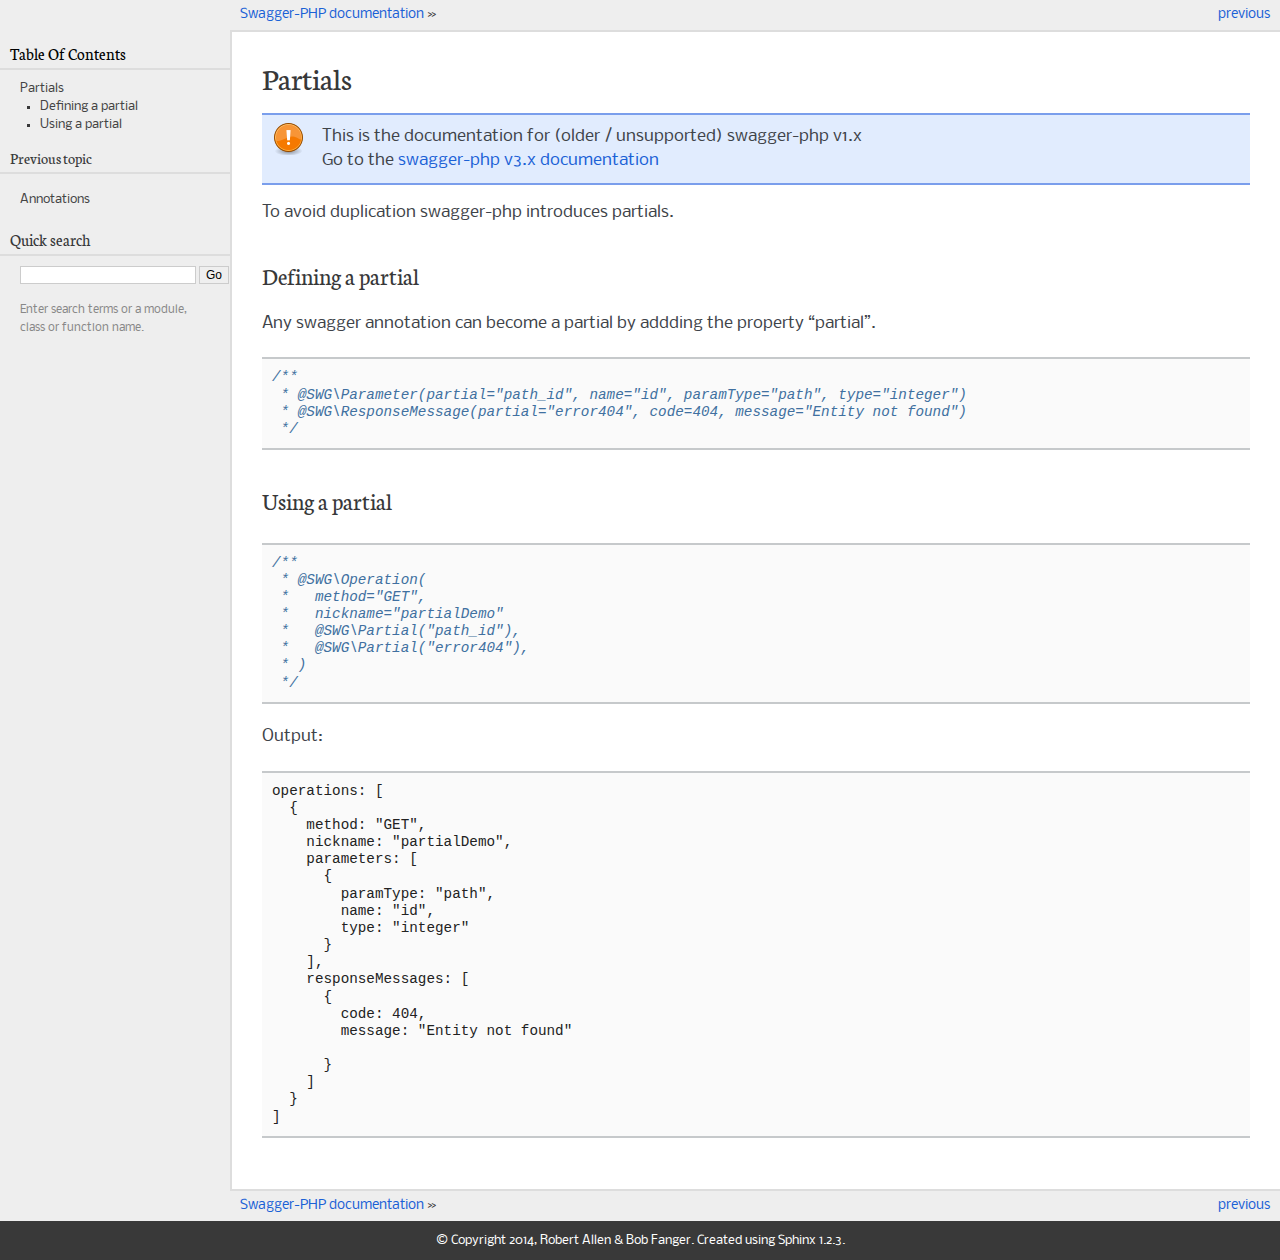
<file: API/v1/vendor/zircote/swagger-php/docs/.vuepress/public/1.x/partials.html>
<!DOCTYPE html PUBLIC "-//W3C//DTD XHTML 1.0 Transitional//EN"
  "http://www.w3.org/TR/xhtml1/DTD/xhtml1-transitional.dtd">


<html xmlns="http://www.w3.org/1999/xhtml">

<head>
  <meta http-equiv="Content-Type" content="text/html; charset=utf-8" />

  <title>Partials &mdash; Swagger-PHP documentation</title>

  <link rel="stylesheet" href="static/pyramid.css" type="text/css" />
  <link rel="stylesheet" href="static/pygments.css" type="text/css" />

  <script type="text/javascript">
    var DOCUMENTATION_OPTIONS = {
      URL_ROOT: './',
      VERSION: '',
      COLLAPSE_INDEX: false,
      FILE_SUFFIX: '.html',
      HAS_SOURCE: true
    };
  </script>
  <script type="text/javascript" src="static/jquery.js"></script>
  <script type="text/javascript" src="static/underscore.js"></script>
  <script type="text/javascript" src="static/doctools.js"></script>
  <link rel="top" title="Swagger-PHP  documentation" href="welcome.html" />
  <link rel="prev" title="Annotations" href="annotations.html" />
  <link rel="stylesheet" href="http://fonts.googleapis.com/css?family=Neuton&amp;subset=latin" type="text/css" media="screen"
    charset="utf-8" />
  <link rel="stylesheet" href="http://fonts.googleapis.com/css?family=Nobile:regular,italic,bold,bolditalic&amp;subset=latin"
    type="text/css" media="screen" charset="utf-8" />
  <!--[if lte IE 6]>
<link rel="stylesheet" href="static/ie6.css" type="text/css" media="screen" charset="utf-8" />
<![endif]-->

</head>

<body>

  <div class="related">
    <h3>Navigation</h3>
    <ul>
      <li class="right" style="margin-right: 10px">
        <a href="annotations.html" title="Annotations" accesskey="P">previous</a>
      </li>
      <li>
        <a href="welcome.html">Swagger-PHP documentation</a> &raquo;</li>
    </ul>
  </div>

  <div class="document">
    <div class="documentwrapper">
      <div class="bodywrapper">
        <div class="body">

          <div class="section" id="partials">
            <h1>Partials
              <a class="headerlink" href="#partials" title="Permalink to this headline">¶</a>
            </h1>
            <div class="admonition note">
              <p class="first admonition-title">Note</p>
              <p class="last">This is the documentation for (older / unsupported) swagger-php v1.x
                <br>Go to the
                <a href="../">swagger-php v3.x documentation</a>
              </p>
            </div>
            <p>To avoid duplication swagger-php introduces partials.</p>
            <div class="section" id="defining-a-partial">
              <h2>Defining a partial
                <a class="headerlink" href="#defining-a-partial" title="Permalink to this headline">¶</a>
              </h2>
              <p>Any swagger annotation can become a partial by addding the property &#8220;partial&#8221;.</p>
              <div class="highlight-php">
                <div class="highlight">
                  <pre><span class="sd">/**</span>
<span class="sd"> * @SWG\Parameter(partial=&quot;path_id&quot;, name=&quot;id&quot;, paramType=&quot;path&quot;, type=&quot;integer&quot;)</span>
<span class="sd"> * @SWG\ResponseMessage(partial=&quot;error404&quot;, code=404, message=&quot;Entity not found&quot;)</span>
<span class="sd"> */</span>
</pre>
                </div>
              </div>
            </div>
            <div class="section" id="using-a-partial">
              <h2>Using a partial
                <a class="headerlink" href="#using-a-partial" title="Permalink to this headline">¶</a>
              </h2>
              <div class="highlight-php">
                <div class="highlight">
                  <pre><span class="sd">/**</span>
<span class="sd"> * @SWG\Operation(</span>
<span class="sd"> *   method=&quot;GET&quot;,</span>
<span class="sd"> *   nickname=&quot;partialDemo&quot;</span>
<span class="sd"> *   @SWG\Partial(&quot;path_id&quot;),</span>
<span class="sd"> *   @SWG\Partial(&quot;error404&quot;),</span>
<span class="sd"> * )</span>
<span class="sd"> */</span>
</pre>
                </div>
              </div>
              <p>Output:</p>
              <div class="highlight-json">
                <div class="highlight">
                  <pre>operations: [
  {
    method: &quot;GET&quot;,
    nickname: &quot;partialDemo&quot;,
    parameters: [
      {
        paramType: &quot;path&quot;,
        name: &quot;id&quot;,
        type: &quot;integer&quot;
      }
    ],
    responseMessages: [
      {
        code: 404,
        message: &quot;Entity not found&quot;

      }
    ]
  }
]
</pre>
                </div>
              </div>
            </div>
          </div>


        </div>
      </div>
    </div>
    <div class="sphinxsidebar">
      <div class="sphinxsidebarwrapper">
        <h3>
          <a href="welcome.html">Table Of Contents</a>
        </h3>
        <ul>
          <li>
            <a class="reference internal" href="#">Partials</a>
            <ul>
              <li>
                <a class="reference internal" href="#defining-a-partial">Defining a partial</a>
              </li>
              <li>
                <a class="reference internal" href="#using-a-partial">Using a partial</a>
              </li>
            </ul>
          </li>
        </ul>

        <h4>Previous topic</h4>
        <p class="topless">
          <a href="annotations.html" title="previous chapter">Annotations</a>
        </p>
        <div id="searchbox" style="display: none">
          <h3>Quick search</h3>
          <form class="search" action="search.html" method="get">
            <input type="text" name="q" />
            <input type="submit" value="Go" />
            <input type="hidden" name="check_keywords" value="yes" />
            <input type="hidden" name="area" value="default" />
          </form>
          <p class="searchtip" style="font-size: 90%">
            Enter search terms or a module, class or function name.
          </p>
        </div>
        <script type="text/javascript">$('#searchbox').show(0);</script>
      </div>
    </div>
    <div class="clearer"></div>
  </div>
  <div class="related">
    <h3>Navigation</h3>
    <ul>
      <li class="right" style="margin-right: 10px">
        <a href="annotations.html" title="Annotations">previous</a>
      </li>
      <li>
        <a href="welcome.html">Swagger-PHP documentation</a> &raquo;</li>
    </ul>
  </div>
  <div class="footer">
    &copy; Copyright 2014, Robert Allen &amp; Bob Fanger. Created using
    <a href="http://sphinx-doc.org/">Sphinx</a> 1.2.3.
  </div>
</body>

</html>
</file>
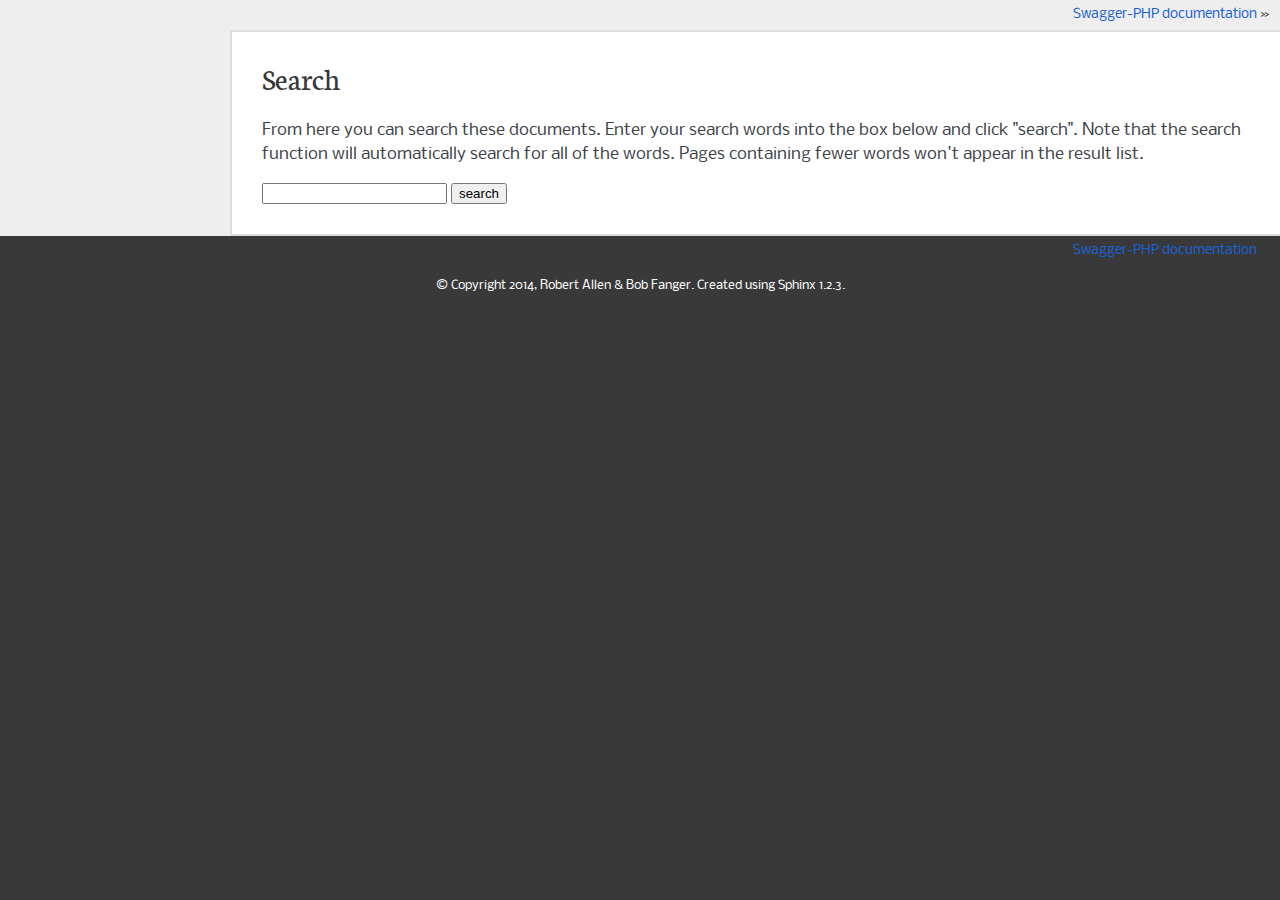
<file: API/v1/vendor/zircote/swagger-php/docs/.vuepress/public/1.x/search.html>
<!DOCTYPE html PUBLIC "-//W3C//DTD XHTML 1.0 Transitional//EN"
  "http://www.w3.org/TR/xhtml1/DTD/xhtml1-transitional.dtd">


<html xmlns="http://www.w3.org/1999/xhtml">

<head>
  <meta http-equiv="Content-Type" content="text/html; charset=utf-8" />

  <title>Search &mdash; Swagger-PHP documentation</title>

  <link rel="stylesheet" href="static/pyramid.css" type="text/css" />
  <link rel="stylesheet" href="static/pygments.css" type="text/css" />

  <script type="text/javascript">
    var DOCUMENTATION_OPTIONS = {
      URL_ROOT: './',
      VERSION: '',
      COLLAPSE_INDEX: false,
      FILE_SUFFIX: '.html',
      HAS_SOURCE: true
    };
  </script>
  <script type="text/javascript" src="static/jquery.js"></script>
  <script type="text/javascript" src="static/underscore.js"></script>
  <script type="text/javascript" src="static/doctools.js"></script>
  <script type="text/javascript" src="static/searchtools.js"></script>
  <link rel="top" title="Swagger-PHP  documentation" href="welcome.html" />
  <script type="text/javascript">
    jQuery(function () { Search.loadIndex("searchindex.js"); });
  </script>

  <script type="text/javascript" id="searchindexloader"></script>

  <link rel="stylesheet" href="http://fonts.googleapis.com/css?family=Neuton&amp;subset=latin" type="text/css" media="screen"
    charset="utf-8" />
  <link rel="stylesheet" href="http://fonts.googleapis.com/css?family=Nobile:regular,italic,bold,bolditalic&amp;subset=latin"
    type="text/css" media="screen" charset="utf-8" />
  <!--[if lte IE 6]>
<link rel="stylesheet" href="static/ie6.css" type="text/css" media="screen" charset="utf-8" />
<![endif]-->


</head>

<body>

  <div class="related">
    <h3>Navigation</h3>
    <ul>
      <li class="right" style="margin-right: 10px">
        <a href="welcome.html">Swagger-PHP documentation</a> &raquo;</li>
    </ul>
  </div>

  <div class="document">
    <div class="documentwrapper">
      <div class="bodywrapper">
        <div class="body">

          <h1 id="search-documentation">Search</h1>
          <div id="fallback" class="admonition warning">
            <script type="text/javascript">$('#fallback').hide();</script>
            <p>
              Please activate JavaScript to enable the search functionality.
            </p>
          </div>
          <p>
            From here you can search these documents. Enter your search words into the box below and click "search". Note that the search
            function will automatically search for all of the words. Pages containing fewer words won't appear in the result
            list.
          </p>
          <form action="" method="get">
            <input type="text" name="q" value="" />
            <input type="submit" value="search" />
            <span id="search-progress" style="padding-left: 10px"></span>
          </form>

          <div id="search-results">

          </div>

        </div>
      </div>
    </div>
    <div class="sphinxsidebar">
      <div class="sphinxsidebarwrapper">
      </div>
    </div>
    <div class="clearer"></div>
  </div>
  <div class="related">
    <h3>Navigation</h3>
    <ul>
      <li class="right" style="margin-right: 10px">
        <a href="welcome.html">Swagger-PHP documentation</a> &raquo;</li>
    </ul>
  </div>
  <div class="footer">
    &copy; Copyright 2014, Robert Allen &amp; Bob Fanger. Created using
    <a href="http://sphinx-doc.org/">Sphinx</a> 1.2.3.
  </div>
</body>

</html>
</file>
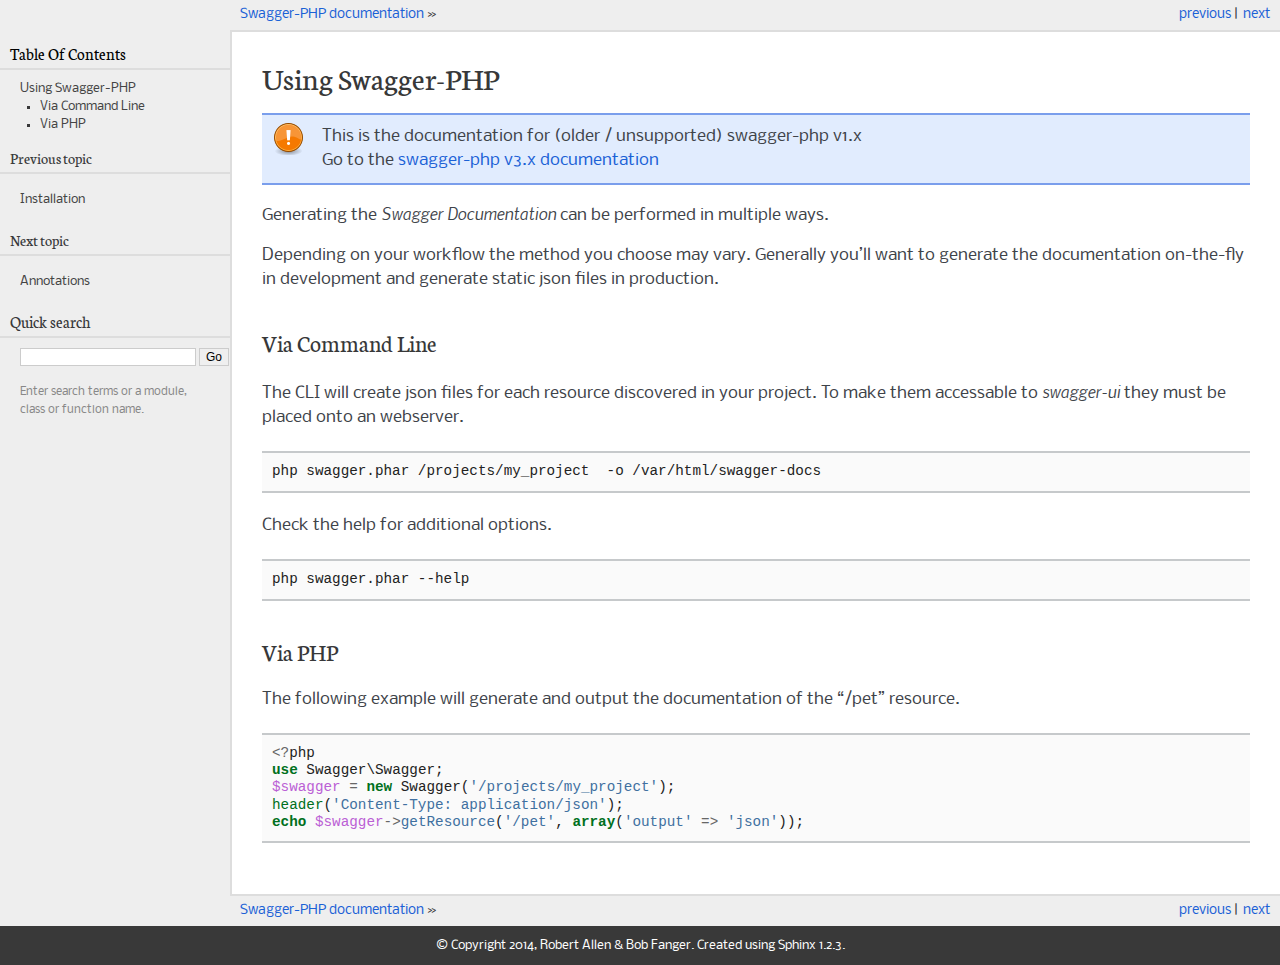
<file: API/v1/vendor/zircote/swagger-php/docs/.vuepress/public/1.x/using_swagger.html>
<!DOCTYPE html PUBLIC "-//W3C//DTD XHTML 1.0 Transitional//EN"
  "http://www.w3.org/TR/xhtml1/DTD/xhtml1-transitional.dtd">


<html xmlns="http://www.w3.org/1999/xhtml">

<head>
  <meta http-equiv="Content-Type" content="text/html; charset=utf-8" />

  <title>Using Swagger-PHP &mdash; Swagger-PHP documentation</title>

  <link rel="stylesheet" href="static/pyramid.css" type="text/css" />
  <link rel="stylesheet" href="static/pygments.css" type="text/css" />

  <script type="text/javascript">
    var DOCUMENTATION_OPTIONS = {
      URL_ROOT: './',
      VERSION: '',
      COLLAPSE_INDEX: false,
      FILE_SUFFIX: '.html',
      HAS_SOURCE: true
    };
  </script>
  <script type="text/javascript" src="static/jquery.js"></script>
  <script type="text/javascript" src="static/underscore.js"></script>
  <script type="text/javascript" src="static/doctools.js"></script>
  <link rel="top" title="Swagger-PHP  documentation" href="welcome.html" />
  <link rel="next" title="Annotations" href="annotations.html" />
  <link rel="prev" title="Installation" href="installation.html" />
  <link rel="stylesheet" href="http://fonts.googleapis.com/css?family=Neuton&amp;subset=latin" type="text/css" media="screen"
    charset="utf-8" />
  <link rel="stylesheet" href="http://fonts.googleapis.com/css?family=Nobile:regular,italic,bold,bolditalic&amp;subset=latin"
    type="text/css" media="screen" charset="utf-8" />
  <!--[if lte IE 6]>
<link rel="stylesheet" href="static/ie6.css" type="text/css" media="screen" charset="utf-8" />
<![endif]-->

</head>

<body>

  <div class="related">
    <h3>Navigation</h3>
    <ul>
      <li class="right" style="margin-right: 10px">
        <a href="annotations.html" title="Annotations" accesskey="N">next</a>
      </li>
      <li class="right">
        <a href="installation.html" title="Installation" accesskey="P">previous</a> |</li>
      <li>
        <a href="welcome.html">Swagger-PHP documentation</a> &raquo;</li>
    </ul>
  </div>

  <div class="document">
    <div class="documentwrapper">
      <div class="bodywrapper">
        <div class="body">

          <div class="section" id="using-swagger-php">
            <h1>Using Swagger-PHP
              <a class="headerlink" href="#using-swagger-php" title="Permalink to this headline">¶</a>
            </h1>
            <div class="admonition note">
              <p class="first admonition-title">Note</p>
              <p class="last">This is the documentation for (older / unsupported) swagger-php v1.x
                <br>Go to the
                <a href="../">swagger-php v3.x documentation</a>
              </p>
            </div>
            <p>Generating the
              <em>Swagger Documentation</em> can be performed in multiple ways.</p>
            <p>Depending on your workflow the method you choose may vary. Generally you&#8217;ll want to generate the documentation
              on-the-fly in development and generate static json files in production.</p>
            <div class="section" id="via-command-line">
              <h2>Via Command Line
                <a class="headerlink" href="#via-command-line" title="Permalink to this headline">¶</a>
              </h2>
              <p>The CLI will create json files for each resource discovered in your project. To make them accessable to
                <cite>swagger-ui</cite> they must be placed onto an webserver.</p>
              <div class="highlight-bash">
                <div class="highlight">
                  <pre>php swagger.phar /projects/my_project  -o /var/html/swagger-docs
</pre>
                </div>
              </div>
              <p>Check the help for additional options.</p>
              <div class="highlight-bash">
                <div class="highlight">
                  <pre>php swagger.phar --help
</pre>
                </div>
              </div>
            </div>
            <div class="section" id="via-php">
              <h2>Via PHP
                <a class="headerlink" href="#via-php" title="Permalink to this headline">¶</a>
              </h2>
              <p>The following example will generate and output the documentation of the &#8220;/pet&#8221; resource.</p>
              <div class="highlight-php">
                <div class="highlight">
                  <pre><span class="o">&lt;?</span><span class="nx">php</span>
<span class="k">use</span> <span class="nx">Swagger\Swagger</span><span class="p">;</span>
<span class="nv">$swagger</span> <span class="o">=</span> <span class="k">new</span> <span class="nx">Swagger</span><span class="p">(</span><span class="s1">&#39;/projects/my_project&#39;</span><span class="p">);</span>
<span class="nb">header</span><span class="p">(</span><span class="s1">&#39;Content-Type: application/json&#39;</span><span class="p">);</span>
<span class="k">echo</span> <span class="nv">$swagger</span><span class="o">-&gt;</span><span class="na">getResource</span><span class="p">(</span><span class="s1">&#39;/pet&#39;</span><span class="p">,</span> <span class="k">array</span><span class="p">(</span><span class="s1">&#39;output&#39;</span> <span class="o">=&gt;</span> <span class="s1">&#39;json&#39;</span><span class="p">));</span>
</pre>
                </div>
              </div>
            </div>
          </div>


        </div>
      </div>
    </div>
    <div class="sphinxsidebar">
      <div class="sphinxsidebarwrapper">
        <h3>
          <a href="welcome.html">Table Of Contents</a>
        </h3>
        <ul>
          <li>
            <a class="reference internal" href="#">Using Swagger-PHP</a>
            <ul>
              <li>
                <a class="reference internal" href="#via-command-line">Via Command Line</a>
              </li>
              <li>
                <a class="reference internal" href="#via-php">Via PHP</a>
              </li>
            </ul>
          </li>
        </ul>

        <h4>Previous topic</h4>
        <p class="topless">
          <a href="installation.html" title="previous chapter">Installation</a>
        </p>
        <h4>Next topic</h4>
        <p class="topless">
          <a href="annotations.html" title="next chapter">Annotations</a>
        </p>
        <div id="searchbox" style="display: none">
          <h3>Quick search</h3>
          <form class="search" action="search.html" method="get">
            <input type="text" name="q" />
            <input type="submit" value="Go" />
            <input type="hidden" name="check_keywords" value="yes" />
            <input type="hidden" name="area" value="default" />
          </form>
          <p class="searchtip" style="font-size: 90%">
            Enter search terms or a module, class or function name.
          </p>
        </div>
        <script type="text/javascript">$('#searchbox').show(0);</script>
      </div>
    </div>
    <div class="clearer"></div>
  </div>
  <div class="related">
    <h3>Navigation</h3>
    <ul>
      <li class="right" style="margin-right: 10px">
        <a href="annotations.html" title="Annotations">next</a>
      </li>
      <li class="right">
        <a href="installation.html" title="Installation">previous</a> |</li>
      <li>
        <a href="welcome.html">Swagger-PHP documentation</a> &raquo;</li>
    </ul>
  </div>
  <div class="footer">
    &copy; Copyright 2014, Robert Allen &amp; Bob Fanger. Created using
    <a href="http://sphinx-doc.org/">Sphinx</a> 1.2.3.
  </div>
</body>

</html>
</file>
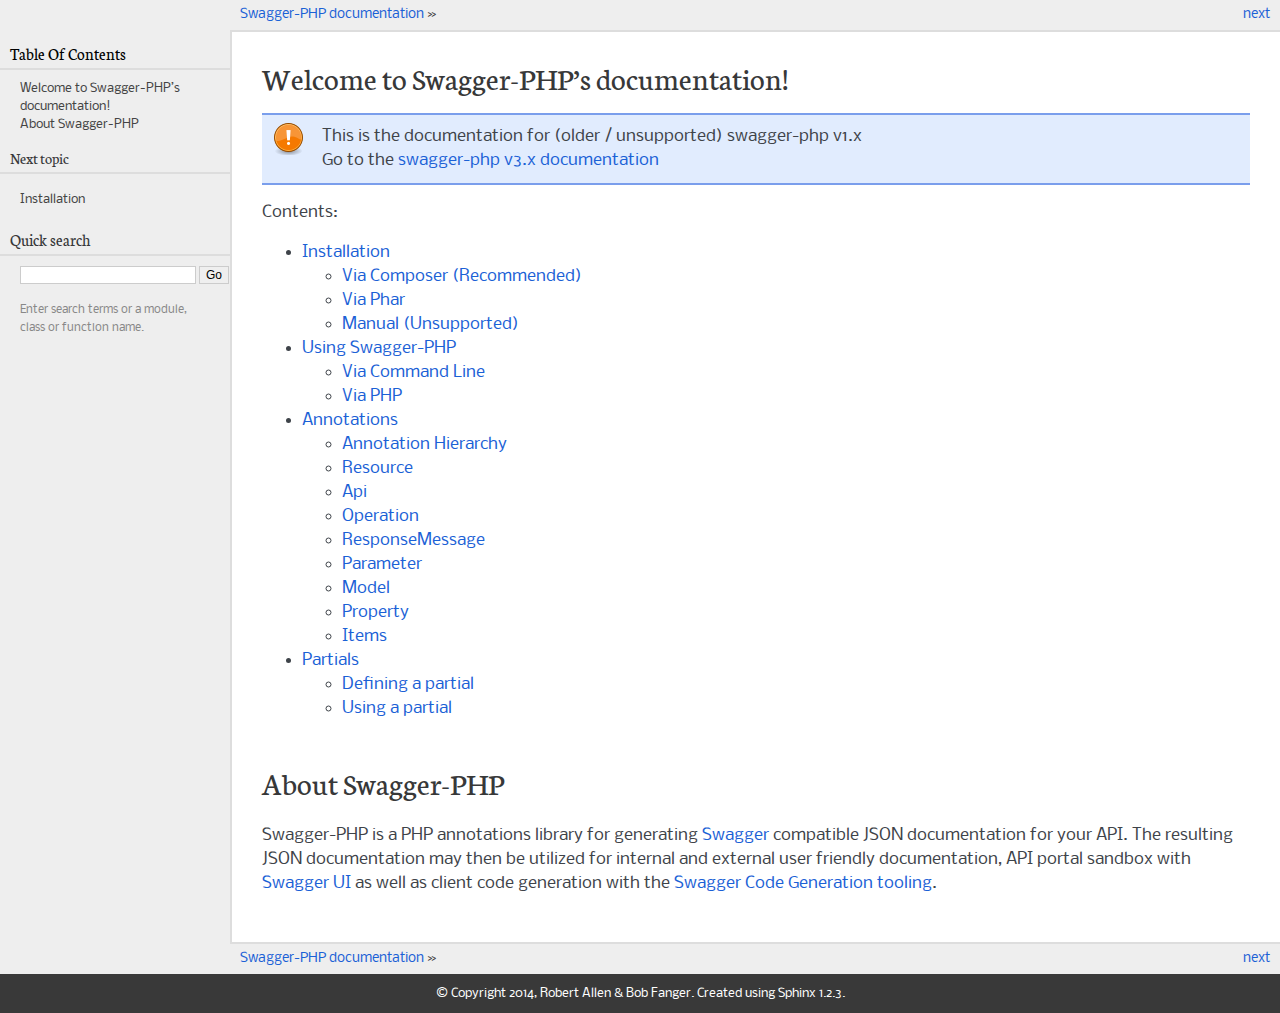
<file: API/v1/vendor/zircote/swagger-php/docs/.vuepress/public/1.x/welcome.html>
<!DOCTYPE html PUBLIC "-//W3C//DTD XHTML 1.0 Transitional//EN"
  "http://www.w3.org/TR/xhtml1/DTD/xhtml1-transitional.dtd">


<html xmlns="http://www.w3.org/1999/xhtml">

<head>
  <meta http-equiv="Content-Type" content="text/html; charset=utf-8" />

  <title>Swagger-PHP 1.x documentation! &mdash; Swagger-PHP documentation</title>

  <link rel="stylesheet" href="static/pyramid.css" type="text/css" />
  <link rel="stylesheet" href="static/pygments.css" type="text/css" />

  <script type="text/javascript">
    var DOCUMENTATION_OPTIONS = {
      URL_ROOT: './',
      VERSION: '',
      COLLAPSE_INDEX: false,
      FILE_SUFFIX: '.html',
      HAS_SOURCE: true
    };
  </script>
  <script type="text/javascript" src="static/jquery.js"></script>
  <script type="text/javascript" src="static/underscore.js"></script>
  <script type="text/javascript" src="static/doctools.js"></script>
  <link rel="top" title="Swagger-PHP  documentation" href="#" />
  <link rel="next" title="Installation" href="installation.html" />
  <link rel="stylesheet" href="http://fonts.googleapis.com/css?family=Neuton&amp;subset=latin" type="text/css" media="screen"
    charset="utf-8" />
  <link rel="stylesheet" href="http://fonts.googleapis.com/css?family=Nobile:regular,italic,bold,bolditalic&amp;subset=latin"
    type="text/css" media="screen" charset="utf-8" />
  <!--[if lte IE 6]>
<link rel="stylesheet" href="static/ie6.css" type="text/css" media="screen" charset="utf-8" />
<![endif]-->

</head>

<body>

  <div class="related">
    <h3>Navigation</h3>
    <ul>
      <li class="right" style="margin-right: 10px">
        <a href="installation.html" title="Installation" accesskey="N">next</a>
      </li>
      <li>
        <a href="#">Swagger-PHP documentation</a> &raquo;</li>
    </ul>
  </div>

  <div class="document">
    <div class="documentwrapper">
      <div class="bodywrapper">
        <div class="body">

          <div class="section" id="welcome-to-swagger-php-s-documentation">
            <h1>Welcome to Swagger-PHP&#8217;s documentation!
              <a class="headerlink" href="#welcome-to-swagger-php-s-documentation" title="Permalink to this headline">¶</a>
            </h1>
            <div class="admonition note">
              <p class="first admonition-title">Note</p>
              <p class="last">This is the documentation for (older / unsupported) swagger-php v1.x
                <br>Go to the
                <a href="../">swagger-php v3.x documentation</a>
              </p>
            </div>
            <p>Contents:</p>
            <div class="toctree-wrapper compound">
              <ul>
                <li class="toctree-l1">
                  <a class="reference internal" href="installation.html">Installation</a>
                  <ul>
                    <li class="toctree-l2">
                      <a class="reference internal" href="installation.html#via-composer-recommended">Via Composer (Recommended)</a>
                    </li>
                    <li class="toctree-l2">
                      <a class="reference internal" href="installation.html#via-phar">Via Phar</a>
                    </li>
                    <li class="toctree-l2">
                      <a class="reference internal" href="installation.html#manual-unsupported">Manual (Unsupported)</a>
                    </li>
                  </ul>
                </li>
                <li class="toctree-l1">
                  <a class="reference internal" href="using_swagger.html">Using Swagger-PHP</a>
                  <ul>
                    <li class="toctree-l2">
                      <a class="reference internal" href="using_swagger.html#via-command-line">Via Command Line</a>
                    </li>
                    <li class="toctree-l2">
                      <a class="reference internal" href="using_swagger.html#via-php">Via PHP</a>
                    </li>
                  </ul>
                </li>
                <li class="toctree-l1">
                  <a class="reference internal" href="annotations.html">Annotations</a>
                  <ul>
                    <li class="toctree-l2">
                      <a class="reference internal" href="annotations.html#annotation-hierarchy">Annotation Hierarchy</a>
                    </li>
                    <li class="toctree-l2">
                      <a class="reference internal" href="annotations.html#resource">Resource</a>
                    </li>
                    <li class="toctree-l2">
                      <a class="reference internal" href="annotations.html#api">Api</a>
                    </li>
                    <li class="toctree-l2">
                      <a class="reference internal" href="annotations.html#operation">Operation</a>
                    </li>
                    <li class="toctree-l2">
                      <a class="reference internal" href="annotations.html#responsemessage">ResponseMessage</a>
                    </li>
                    <li class="toctree-l2">
                      <a class="reference internal" href="annotations.html#parameter">Parameter</a>
                    </li>
                    <li class="toctree-l2">
                      <a class="reference internal" href="annotations.html#model">Model</a>
                    </li>
                    <li class="toctree-l2">
                      <a class="reference internal" href="annotations.html#property">Property</a>
                    </li>
                    <li class="toctree-l2">
                      <a class="reference internal" href="annotations.html#items">Items</a>
                    </li>
                  </ul>
                </li>
                <li class="toctree-l1">
                  <a class="reference internal" href="partials.html">Partials</a>
                  <ul>
                    <li class="toctree-l2">
                      <a class="reference internal" href="partials.html#defining-a-partial">Defining a partial</a>
                    </li>
                    <li class="toctree-l2">
                      <a class="reference internal" href="partials.html#using-a-partial">Using a partial</a>
                    </li>
                  </ul>
                </li>
              </ul>
            </div>
          </div>
          <div class="section" id="about-swagger-php">
            <h1>About Swagger-PHP
              <a class="headerlink" href="#about-swagger-php" title="Permalink to this headline">¶</a>
            </h1>
            <p>Swagger-PHP is a PHP annotations library for generating
              <a class="reference external" href="http://swagger.wordnik.com">Swagger</a> compatible JSON documentation for your API. The resulting JSON documentation may then be utilized
              for internal and external user friendly documentation, API portal sandbox with
              <a class="reference external" href="https://github.com/wordnik/swagger-ui">Swagger UI</a> as well as client code generation with the
              <a class="reference external" href="https://github.com/wordnik/swagger-codegen">Swagger Code Generation tooling</a>.</p>
          </div>


        </div>
      </div>
    </div>
    <div class="sphinxsidebar">
      <div class="sphinxsidebarwrapper">
        <h3>
          <a href="#">Table Of Contents</a>
        </h3>
        <ul>
          <li>
            <a class="reference internal" href="#">Welcome to Swagger-PHP&#8217;s documentation!</a>
          </li>
          <li>
            <a class="reference internal" href="#about-swagger-php">About Swagger-PHP</a>
          </li>
        </ul>

        <h4>Next topic</h4>
        <p class="topless">
          <a href="installation.html" title="next chapter">Installation</a>
        </p>
        <div id="searchbox" style="display: none">
          <h3>Quick search</h3>
          <form class="search" action="search.html" method="get">
            <input type="text" name="q" />
            <input type="submit" value="Go" />
            <input type="hidden" name="check_keywords" value="yes" />
            <input type="hidden" name="area" value="default" />
          </form>
          <p class="searchtip" style="font-size: 90%">
            Enter search terms or a module, class or function name.
          </p>
        </div>
        <script type="text/javascript">$('#searchbox').show(0);</script>
      </div>
    </div>
    <div class="clearer"></div>
  </div>
  <div class="related">
    <h3>Navigation</h3>
    <ul>
      <li class="right" style="margin-right: 10px">
        <a href="installation.html" title="Installation">next</a>
      </li>
      <li>
        <a href="#">Swagger-PHP documentation</a> &raquo;</li>
    </ul>
  </div>
  <div class="footer">
    &copy; Copyright 2014, Robert Allen &amp; Bob Fanger. Created using
    <a href="http://sphinx-doc.org/">Sphinx</a> 1.2.3.
  </div>
</body>

</html>
</file>
<file: API/v1/public/swagger-ui/index.css>
html {
    box-sizing: border-box;
    overflow: -moz-scrollbars-vertical;
    overflow-y: scroll;
}

*,
*:before,
*:after {
    box-sizing: inherit;
}

body {
    margin: 0;
    background: #fafafa;
}
</file>
<file: API/v1/vendor/zircote/swagger-php/docs/.vuepress/public/1.x/static/pyramid.css>
/*
 * pyramid.css_t
 * ~~~~~~~~~~~~
 *
 * Sphinx stylesheet -- pylons theme.
 *
 * :copyright: Copyright 2007-2014 by the Sphinx team, see AUTHORS.
 * :license: BSD, see LICENSE for details.
 *
 */
 
@import url("basic.css");
 
/* -- page layout ----------------------------------------------------------- */
 
body {
    font-family: "Nobile", sans-serif;
    font-size: 100%;
    background-color: #393939;
    color: #ffffff;
    margin: 0;
    padding: 0;
}

div.documentwrapper {
    float: left;
    width: 100%;
}

div.bodywrapper {
    margin: 0 0 0 230px;
}

hr {
    border: 1px solid #B1B4B6;
}
 
div.document {
    background-color: #eee;
}

div.header {
    width:100%;
    background: #f4ad32 url(headerbg.png) repeat-x 0 top;
    border-bottom: 2px solid #ffffff;
}

div.logo {
    text-align: center;
    padding-top: 10px;
}

div.body {
    background-color: #ffffff;
    color: #3E4349;
    padding: 0 30px 30px 30px;
    font-size: 1em;
    border: 2px solid #ddd;
    border-right-style: none;
    overflow: auto;
}
 
div.footer {
    color: #ffffff;
    width: 100%;
    padding: 13px 0;
    text-align: center;
    font-size: 75%;
    background: transparent;
    clear:both;
}
 
div.footer a {
    color: #ffffff;
    text-decoration: none;
}

div.footer a:hover {
    color: #e88f00;
    text-decoration: underline;
}
 
div.related {
    line-height: 30px;
    color: #373839;
    font-size: 0.8em;
    background-color: #eee;
}
 
div.related a {
    color: #1b61d6;
}

div.related ul {
    padding-left: 240px;
}
 
div.sphinxsidebar {
    font-size: 0.75em;
    line-height: 1.5em;
}

div.sphinxsidebarwrapper{
    padding: 10px 0;
}
 
div.sphinxsidebar h3,
div.sphinxsidebar h4 {
    font-family: "Neuton", sans-serif;
    color: #373839;
    font-size: 1.4em;
    font-weight: normal;
    margin: 0;
    padding: 5px 10px;
    border-bottom: 2px solid #ddd;
}

div.sphinxsidebar h4{
    font-size: 1.3em;
}
 
div.sphinxsidebar h3 a {
    color: #000000;
}
 
 
div.sphinxsidebar p {
    color: #888;
    padding: 5px 20px;
}
 
div.sphinxsidebar p.topless {
}
 
div.sphinxsidebar ul {
    margin: 10px 20px;
    padding: 0;
    color: #373839;
}
 
div.sphinxsidebar a {
    color: #444;
}
 
div.sphinxsidebar input {
    border: 1px solid #ccc;
    font-family: sans-serif;
    font-size: 1em;
}

div.sphinxsidebar input[type=text]{
    margin-left: 20px;
}

/* -- sidebars -------------------------------------------------------------- */

div.sidebar {
    margin: 0 0 0.5em 1em;
    border: 2px solid #c6d880;
    background-color: #e6efc2;
    width: 40%;
    float: right;
    border-right-style: none;
    border-left-style: none;
    padding: 10px 20px;
}

p.sidebar-title {
    font-weight: bold;
}

/* -- body styles ----------------------------------------------------------- */
 
a, a .pre {
    color: #1b61d6;
    text-decoration: none;
}
 
a:hover, a:hover .pre {
    text-decoration: underline;
}
 
div.body h1,
div.body h2,
div.body h3,
div.body h4,
div.body h5,
div.body h6 {
    font-family: "Neuton", sans-serif;
    background-color: #ffffff;
    font-weight: normal;
    color: #373839;
    margin: 30px 0px 10px 0px;
    padding: 5px 0;
}
 
div.body h1 { border-top: 20px solid white; margin-top: 0; font-size: 200%; }
div.body h2 { font-size: 150%; background-color: #ffffff; }
div.body h3 { font-size: 120%; background-color: #ffffff; }
div.body h4 { font-size: 110%; background-color: #ffffff; }
div.body h5 { font-size: 100%; background-color: #ffffff; }
div.body h6 { font-size: 100%; background-color: #ffffff; }
 
a.headerlink {
    color: #1b61d6;
    font-size: 0.8em;
    padding: 0 4px 0 4px;
    text-decoration: none;
}
 
a.headerlink:hover {
    text-decoration: underline;
}
 
div.body p, div.body dd, div.body li {
    line-height: 1.5em;
}
 
div.admonition p.admonition-title + p {
    display: inline;
}

div.admonition {
    background: #eeeeec;
    border: 2px solid #babdb6;
    border-right-style: none;
    border-left-style: none;
    padding: 10px 20px 10px 60px;
}

div.highlight{
    background-color: white;
}

div.note {
    border: 2px solid #7a9eec;
    border-right-style: none;
    border-left-style: none;
    padding: 10px 20px 10px 60px;
    background: #e1ecfe url(dialog-note.png) no-repeat 10px 8px;
}
 
div.seealso {
    background: #fff6bf url(dialog-seealso.png) no-repeat 10px 8px;
    border: 2px solid #ffd324;
    border-left-style: none;
    border-right-style: none;
    padding: 10px 20px 10px 60px;
}
 
div.topic {
    background: #eeeeee;
    border: 2px solid #C6C9CB;
    padding: 10px 20px;
    border-right-style: none;
    border-left-style: none;
}
 
div.warning {
    background: #fbe3e4 url(dialog-warning.png) no-repeat 10px 8px;
    border: 2px solid #fbc2c4;
    border-right-style: none;
    border-left-style: none;
    padding: 10px 20px 10px 60px;
}

div.admonition-todo {
    background: #f2d9b4 url(dialog-todo.png) no-repeat 10px 8px;
    border: 2px solid #e9b96e;
    border-right-style: none;
    border-left-style: none;
    padding: 10px 20px 10px 60px;
}
 
div.note p.admonition-title,
div.warning p.admonition-title,
div.seealso p.admonition-title,
div.admonition-todo p.admonition-title {
    display: none;
}
 
p.admonition-title:after {
    content: ":";
}
 
pre {
    padding: 10px;
    background-color: #fafafa;
    color: #222;
    line-height: 1.2em;
    border: 2px solid #C6C9CB;
    font-size: 1.1em;
    margin: 1.5em 0 1.5em 0;
    border-right-style: none;
    border-left-style: none;
}
 
tt {
    background-color: transparent;
    color: #222;
    font-size: 1.1em;
    font-family: monospace;
}

.viewcode-back {
    font-family: "Nobile", sans-serif;
}

div.viewcode-block:target {
    background-color: #fff6bf;
    border: 2px solid #ffd324;
    border-left-style: none;
    border-right-style: none;
    padding: 10px 20px;
}

table.highlighttable {
    width: 100%;
}

table.highlighttable td {
    padding: 0;
}

a em.std-term {
   color: #007f00;
}

a:hover em.std-term {
    text-decoration: underline;
}

.download {
    font-family: "Nobile", sans-serif;
    font-weight: normal;
    font-style: normal;
}

tt.xref {
    font-weight: normal;
    font-style: normal;
}
</file>
<file: API/v1/vendor/zircote/swagger-php/docs/.vuepress/public/1.x/static/pygments.css>
.highlight .hll { background-color: #ffffcc }
.highlight  { background: #eeffcc; }
.highlight .c { color: #408090; font-style: italic } /* Comment */
.highlight .err { border: 1px solid #FF0000 } /* Error */
.highlight .k { color: #007020; font-weight: bold } /* Keyword */
.highlight .o { color: #666666 } /* Operator */
.highlight .cm { color: #408090; font-style: italic } /* Comment.Multiline */
.highlight .cp { color: #007020 } /* Comment.Preproc */
.highlight .c1 { color: #408090; font-style: italic } /* Comment.Single */
.highlight .cs { color: #408090; background-color: #fff0f0 } /* Comment.Special */
.highlight .gd { color: #A00000 } /* Generic.Deleted */
.highlight .ge { font-style: italic } /* Generic.Emph */
.highlight .gr { color: #FF0000 } /* Generic.Error */
.highlight .gh { color: #000080; font-weight: bold } /* Generic.Heading */
.highlight .gi { color: #00A000 } /* Generic.Inserted */
.highlight .go { color: #303030 } /* Generic.Output */
.highlight .gp { color: #c65d09; font-weight: bold } /* Generic.Prompt */
.highlight .gs { font-weight: bold } /* Generic.Strong */
.highlight .gu { color: #800080; font-weight: bold } /* Generic.Subheading */
.highlight .gt { color: #0040D0 } /* Generic.Traceback */
.highlight .kc { color: #007020; font-weight: bold } /* Keyword.Constant */
.highlight .kd { color: #007020; font-weight: bold } /* Keyword.Declaration */
.highlight .kn { color: #007020; font-weight: bold } /* Keyword.Namespace */
.highlight .kp { color: #007020 } /* Keyword.Pseudo */
.highlight .kr { color: #007020; font-weight: bold } /* Keyword.Reserved */
.highlight .kt { color: #902000 } /* Keyword.Type */
.highlight .m { color: #208050 } /* Literal.Number */
.highlight .s { color: #4070a0 } /* Literal.String */
.highlight .na { color: #4070a0 } /* Name.Attribute */
.highlight .nb { color: #007020 } /* Name.Builtin */
.highlight .nc { color: #0e84b5; font-weight: bold } /* Name.Class */
.highlight .no { color: #60add5 } /* Name.Constant */
.highlight .nd { color: #555555; font-weight: bold } /* Name.Decorator */
.highlight .ni { color: #d55537; font-weight: bold } /* Name.Entity */
.highlight .ne { color: #007020 } /* Name.Exception */
.highlight .nf { color: #06287e } /* Name.Function */
.highlight .nl { color: #002070; font-weight: bold } /* Name.Label */
.highlight .nn { color: #0e84b5; font-weight: bold } /* Name.Namespace */
.highlight .nt { color: #062873; font-weight: bold } /* Name.Tag */
.highlight .nv { color: #bb60d5 } /* Name.Variable */
.highlight .ow { color: #007020; font-weight: bold } /* Operator.Word */
.highlight .w { color: #bbbbbb } /* Text.Whitespace */
.highlight .mf { color: #208050 } /* Literal.Number.Float */
.highlight .mh { color: #208050 } /* Literal.Number.Hex */
.highlight .mi { color: #208050 } /* Literal.Number.Integer */
.highlight .mo { color: #208050 } /* Literal.Number.Oct */
.highlight .sb { color: #4070a0 } /* Literal.String.Backtick */
.highlight .sc { color: #4070a0 } /* Literal.String.Char */
.highlight .sd { color: #4070a0; font-style: italic } /* Literal.String.Doc */
.highlight .s2 { color: #4070a0 } /* Literal.String.Double */
.highlight .se { color: #4070a0; font-weight: bold } /* Literal.String.Escape */
.highlight .sh { color: #4070a0 } /* Literal.String.Heredoc */
.highlight .si { color: #70a0d0; font-style: italic } /* Literal.String.Interpol */
.highlight .sx { color: #c65d09 } /* Literal.String.Other */
.highlight .sr { color: #235388 } /* Literal.String.Regex */
.highlight .s1 { color: #4070a0 } /* Literal.String.Single */
.highlight .ss { color: #517918 } /* Literal.String.Symbol */
.highlight .bp { color: #007020 } /* Name.Builtin.Pseudo */
.highlight .vc { color: #bb60d5 } /* Name.Variable.Class */
.highlight .vg { color: #bb60d5 } /* Name.Variable.Global */
.highlight .vi { color: #bb60d5 } /* Name.Variable.Instance */
.highlight .il { color: #208050 } /* Literal.Number.Integer.Long */
</file>
<file: API/v1/vendor/zircote/swagger-php/docs/.vuepress/public/1.x/static/ie6.css>
* html img,
* html .png{position:relative;behavior:expression((this.runtimeStyle.behavior="none")&&(this.pngSet?this.pngSet=true:(this.nodeName == "IMG" && this.src.toLowerCase().indexOf('.png')>-1?(this.runtimeStyle.backgroundImage = "none",
this.runtimeStyle.filter = "progid:DXImageTransform.Microsoft.AlphaImageLoader(src='" + this.src + "',sizingMethod='image')",
this.src = "static/transparent.gif"):(this.origBg = this.origBg? this.origBg :this.currentStyle.backgroundImage.toString().replace('url("','').replace('")',''),
this.runtimeStyle.filter = "progid:DXImageTransform.Microsoft.AlphaImageLoader(src='" + this.origBg + "',sizingMethod='crop')",
this.runtimeStyle.backgroundImage = "none")),this.pngSet=true)
);}
</file>
<file: API/v1/public/swagger-ui/swagger-ui.css>
.swagger-ui{color:#3b4151;
  /*! normalize.css v7.0.0 | MIT License | github.com/necolas/normalize.css */font-family:sans-serif}.swagger-ui html{-ms-text-size-adjust:100%;-webkit-text-size-adjust:100%;line-height:1.15}.swagger-ui body{margin:0}.swagger-ui article,.swagger-ui aside,.swagger-ui footer,.swagger-ui header,.swagger-ui nav,.swagger-ui section{display:block}.swagger-ui h1{font-size:2em;margin:.67em 0}.swagger-ui figcaption,.swagger-ui figure,.swagger-ui main{display:block}.swagger-ui figure{margin:1em 40px}.swagger-ui hr{box-sizing:content-box;height:0;overflow:visible}.swagger-ui pre{font-family:monospace,monospace;font-size:1em}.swagger-ui a{-webkit-text-decoration-skip:objects;background-color:transparent}.swagger-ui abbr[title]{border-bottom:none;text-decoration:underline;-webkit-text-decoration:underline dotted;text-decoration:underline dotted}.swagger-ui b,.swagger-ui strong{font-weight:inherit;font-weight:bolder}.swagger-ui code,.swagger-ui kbd,.swagger-ui samp{font-family:monospace,monospace;font-size:1em}.swagger-ui dfn{font-style:italic}.swagger-ui mark{background-color:#ff0;color:#000}.swagger-ui small{font-size:80%}.swagger-ui sub,.swagger-ui sup{font-size:75%;line-height:0;position:relative;vertical-align:baseline}.swagger-ui sub{bottom:-.25em}.swagger-ui sup{top:-.5em}.swagger-ui audio,.swagger-ui video{display:inline-block}.swagger-ui audio:not([controls]){display:none;height:0}.swagger-ui img{border-style:none}.swagger-ui svg:not(:root){overflow:hidden}.swagger-ui button,.swagger-ui input,.swagger-ui optgroup,.swagger-ui select,.swagger-ui textarea{font-family:sans-serif;font-size:100%;line-height:1.15;margin:0}.swagger-ui button,.swagger-ui input{overflow:visible}.swagger-ui button,.swagger-ui select{text-transform:none}.swagger-ui [type=reset],.swagger-ui [type=submit],.swagger-ui button,.swagger-ui html [type=button]{-webkit-appearance:button}.swagger-ui [type=button]::-moz-focus-inner,.swagger-ui [type=reset]::-moz-focus-inner,.swagger-ui [type=submit]::-moz-focus-inner,.swagger-ui button::-moz-focus-inner{border-style:none;padding:0}.swagger-ui [type=button]:-moz-focusring,.swagger-ui [type=reset]:-moz-focusring,.swagger-ui [type=submit]:-moz-focusring,.swagger-ui button:-moz-focusring{outline:1px dotted ButtonText}.swagger-ui fieldset{padding:.35em .75em .625em}.swagger-ui legend{box-sizing:border-box;color:inherit;display:table;max-width:100%;padding:0;white-space:normal}.swagger-ui progress{display:inline-block;vertical-align:baseline}.swagger-ui textarea{overflow:auto}.swagger-ui [type=checkbox],.swagger-ui [type=radio]{box-sizing:border-box;padding:0}.swagger-ui [type=number]::-webkit-inner-spin-button,.swagger-ui [type=number]::-webkit-outer-spin-button{height:auto}.swagger-ui [type=search]{-webkit-appearance:textfield;outline-offset:-2px}.swagger-ui [type=search]::-webkit-search-cancel-button,.swagger-ui [type=search]::-webkit-search-decoration{-webkit-appearance:none}.swagger-ui ::-webkit-file-upload-button{-webkit-appearance:button;font:inherit}.swagger-ui details,.swagger-ui menu{display:block}.swagger-ui summary{display:list-item}.swagger-ui canvas{display:inline-block}.swagger-ui [hidden],.swagger-ui template{display:none}.swagger-ui .debug *{outline:1px solid gold}.swagger-ui .debug-white *{outline:1px solid #fff}.swagger-ui .debug-black *{outline:1px solid #000}.swagger-ui .debug-grid{background:transparent url([data-uri]) repeat 0 0}.swagger-ui .debug-grid-16{background:transparent url([data-uri]) repeat 0 0}.swagger-ui .debug-grid-8-solid{background:#fff url([data-uri]) repeat 0 0}.swagger-ui .debug-grid-16-solid{background:#fff url([data-uri]) repeat 0 0}.swagger-ui .border-box,.swagger-ui a,.swagger-ui article,.swagger-ui body,.swagger-ui code,.swagger-ui dd,.swagger-ui div,.swagger-ui dl,.swagger-ui dt,.swagger-ui fieldset,.swagger-ui footer,.swagger-ui form,.swagger-ui h1,.swagger-ui h2,.swagger-ui h3,.swagger-ui h4,.swagger-ui h5,.swagger-ui h6,.swagger-ui header,.swagger-ui html,.swagger-ui input[type=email],.swagger-ui input[type=number],.swagger-ui input[type=password],.swagger-ui input[type=tel],.swagger-ui input[type=text],.swagger-ui input[type=url],.swagger-ui legend,.swagger-ui li,.swagger-ui main,.swagger-ui ol,.swagger-ui p,.swagger-ui pre,.swagger-ui section,.swagger-ui table,.swagger-ui td,.swagger-ui textarea,.swagger-ui th,.swagger-ui tr,.swagger-ui ul{box-sizing:border-box}.swagger-ui .aspect-ratio{height:0;position:relative}.swagger-ui .aspect-ratio--16x9{padding-bottom:56.25%}.swagger-ui .aspect-ratio--9x16{padding-bottom:177.77%}.swagger-ui .aspect-ratio--4x3{padding-bottom:75%}.swagger-ui .aspect-ratio--3x4{padding-bottom:133.33%}.swagger-ui .aspect-ratio--6x4{padding-bottom:66.6%}.swagger-ui .aspect-ratio--4x6{padding-bottom:150%}.swagger-ui .aspect-ratio--8x5{padding-bottom:62.5%}.swagger-ui .aspect-ratio--5x8{padding-bottom:160%}.swagger-ui .aspect-ratio--7x5{padding-bottom:71.42%}.swagger-ui .aspect-ratio--5x7{padding-bottom:140%}.swagger-ui .aspect-ratio--1x1{padding-bottom:100%}.swagger-ui .aspect-ratio--object{bottom:0;height:100%;left:0;position:absolute;right:0;top:0;width:100%;z-index:100}@media screen and (min-width:30em){.swagger-ui .aspect-ratio-ns{height:0;position:relative}.swagger-ui .aspect-ratio--16x9-ns{padding-bottom:56.25%}.swagger-ui .aspect-ratio--9x16-ns{padding-bottom:177.77%}.swagger-ui .aspect-ratio--4x3-ns{padding-bottom:75%}.swagger-ui .aspect-ratio--3x4-ns{padding-bottom:133.33%}.swagger-ui .aspect-ratio--6x4-ns{padding-bottom:66.6%}.swagger-ui .aspect-ratio--4x6-ns{padding-bottom:150%}.swagger-ui .aspect-ratio--8x5-ns{padding-bottom:62.5%}.swagger-ui .aspect-ratio--5x8-ns{padding-bottom:160%}.swagger-ui .aspect-ratio--7x5-ns{padding-bottom:71.42%}.swagger-ui .aspect-ratio--5x7-ns{padding-bottom:140%}.swagger-ui .aspect-ratio--1x1-ns{padding-bottom:100%}.swagger-ui .aspect-ratio--object-ns{bottom:0;height:100%;left:0;position:absolute;right:0;top:0;width:100%;z-index:100}}@media screen and (min-width:30em) and (max-width:60em){.swagger-ui .aspect-ratio-m{height:0;position:relative}.swagger-ui .aspect-ratio--16x9-m{padding-bottom:56.25%}.swagger-ui .aspect-ratio--9x16-m{padding-bottom:177.77%}.swagger-ui .aspect-ratio--4x3-m{padding-bottom:75%}.swagger-ui .aspect-ratio--3x4-m{padding-bottom:133.33%}.swagger-ui .aspect-ratio--6x4-m{padding-bottom:66.6%}.swagger-ui .aspect-ratio--4x6-m{padding-bottom:150%}.swagger-ui .aspect-ratio--8x5-m{padding-bottom:62.5%}.swagger-ui .aspect-ratio--5x8-m{padding-bottom:160%}.swagger-ui .aspect-ratio--7x5-m{padding-bottom:71.42%}.swagger-ui .aspect-ratio--5x7-m{padding-bottom:140%}.swagger-ui .aspect-ratio--1x1-m{padding-bottom:100%}.swagger-ui .aspect-ratio--object-m{bottom:0;height:100%;left:0;position:absolute;right:0;top:0;width:100%;z-index:100}}@media screen and (min-width:60em){.swagger-ui .aspect-ratio-l{height:0;position:relative}.swagger-ui .aspect-ratio--16x9-l{padding-bottom:56.25%}.swagger-ui .aspect-ratio--9x16-l{padding-bottom:177.77%}.swagger-ui .aspect-ratio--4x3-l{padding-bottom:75%}.swagger-ui .aspect-ratio--3x4-l{padding-bottom:133.33%}.swagger-ui .aspect-ratio--6x4-l{padding-bottom:66.6%}.swagger-ui .aspect-ratio--4x6-l{padding-bottom:150%}.swagger-ui .aspect-ratio--8x5-l{padding-bottom:62.5%}.swagger-ui .aspect-ratio--5x8-l{padding-bottom:160%}.swagger-ui .aspect-ratio--7x5-l{padding-bottom:71.42%}.swagger-ui .aspect-ratio--5x7-l{padding-bottom:140%}.swagger-ui .aspect-ratio--1x1-l{padding-bottom:100%}.swagger-ui .aspect-ratio--object-l{bottom:0;height:100%;left:0;position:absolute;right:0;top:0;width:100%;z-index:100}}.swagger-ui img{max-width:100%}.swagger-ui .cover{background-size:cover!important}.swagger-ui .contain{background-size:contain!important}@media screen and (min-width:30em){.swagger-ui .cover-ns{background-size:cover!important}.swagger-ui .contain-ns{background-size:contain!important}}@media screen and (min-width:30em) and (max-width:60em){.swagger-ui .cover-m{background-size:cover!important}.swagger-ui .contain-m{background-size:contain!important}}@media screen and (min-width:60em){.swagger-ui .cover-l{background-size:cover!important}.swagger-ui .contain-l{background-size:contain!important}}.swagger-ui .bg-center{background-position:50%;background-repeat:no-repeat}.swagger-ui .bg-top{background-position:top;background-repeat:no-repeat}.swagger-ui .bg-right{background-position:100%;background-repeat:no-repeat}.swagger-ui .bg-bottom{background-position:bottom;background-repeat:no-repeat}.swagger-ui .bg-left{background-position:0;background-repeat:no-repeat}@media screen and (min-width:30em){.swagger-ui .bg-center-ns{background-position:50%;background-repeat:no-repeat}.swagger-ui .bg-top-ns{background-position:top;background-repeat:no-repeat}.swagger-ui .bg-right-ns{background-position:100%;background-repeat:no-repeat}.swagger-ui .bg-bottom-ns{background-position:bottom;background-repeat:no-repeat}.swagger-ui .bg-left-ns{background-position:0;background-repeat:no-repeat}}@media screen and (min-width:30em) and (max-width:60em){.swagger-ui .bg-center-m{background-position:50%;background-repeat:no-repeat}.swagger-ui .bg-top-m{background-position:top;background-repeat:no-repeat}.swagger-ui .bg-right-m{background-position:100%;background-repeat:no-repeat}.swagger-ui .bg-bottom-m{background-position:bottom;background-repeat:no-repeat}.swagger-ui .bg-left-m{background-position:0;background-repeat:no-repeat}}@media screen and (min-width:60em){.swagger-ui .bg-center-l{background-position:50%;background-repeat:no-repeat}.swagger-ui .bg-top-l{background-position:top;background-repeat:no-repeat}.swagger-ui .bg-right-l{background-position:100%;background-repeat:no-repeat}.swagger-ui .bg-bottom-l{background-position:bottom;background-repeat:no-repeat}.swagger-ui .bg-left-l{background-position:0;background-repeat:no-repeat}}.swagger-ui .outline{outline:1px solid}.swagger-ui .outline-transparent{outline:1px solid transparent}.swagger-ui .outline-0{outline:0}@media screen and (min-width:30em){.swagger-ui .outline-ns{outline:1px solid}.swagger-ui .outline-transparent-ns{outline:1px solid transparent}.swagger-ui .outline-0-ns{outline:0}}@media screen and (min-width:30em) and (max-width:60em){.swagger-ui .outline-m{outline:1px solid}.swagger-ui .outline-transparent-m{outline:1px solid transparent}.swagger-ui .outline-0-m{outline:0}}@media screen and (min-width:60em){.swagger-ui .outline-l{outline:1px solid}.swagger-ui .outline-transparent-l{outline:1px solid transparent}.swagger-ui .outline-0-l{outline:0}}.swagger-ui .ba{border-style:solid;border-width:1px}.swagger-ui .bt{border-top-style:solid;border-top-width:1px}.swagger-ui .br{border-right-style:solid;border-right-width:1px}.swagger-ui .bb{border-bottom-style:solid;border-bottom-width:1px}.swagger-ui .bl{border-left-style:solid;border-left-width:1px}.swagger-ui .bn{border-style:none;border-width:0}@media screen and (min-width:30em){.swagger-ui .ba-ns{border-style:solid;border-width:1px}.swagger-ui .bt-ns{border-top-style:solid;border-top-width:1px}.swagger-ui .br-ns{border-right-style:solid;border-right-width:1px}.swagger-ui .bb-ns{border-bottom-style:solid;border-bottom-width:1px}.swagger-ui .bl-ns{border-left-style:solid;border-left-width:1px}.swagger-ui .bn-ns{border-style:none;border-width:0}}@media screen and (min-width:30em) and (max-width:60em){.swagger-ui .ba-m{border-style:solid;border-width:1px}.swagger-ui .bt-m{border-top-style:solid;border-top-width:1px}.swagger-ui .br-m{border-right-style:solid;border-right-width:1px}.swagger-ui .bb-m{border-bottom-style:solid;border-bottom-width:1px}.swagger-ui .bl-m{border-left-style:solid;border-left-width:1px}.swagger-ui .bn-m{border-style:none;border-width:0}}@media screen and (min-width:60em){.swagger-ui .ba-l{border-style:solid;border-width:1px}.swagger-ui .bt-l{border-top-style:solid;border-top-width:1px}.swagger-ui .br-l{border-right-style:solid;border-right-width:1px}.swagger-ui .bb-l{border-bottom-style:solid;border-bottom-width:1px}.swagger-ui .bl-l{border-left-style:solid;border-left-width:1px}.swagger-ui .bn-l{border-style:none;border-width:0}}.swagger-ui .b--black{border-color:#000}.swagger-ui .b--near-black{border-color:#111}.swagger-ui .b--dark-gray{border-color:#333}.swagger-ui .b--mid-gray{border-color:#555}.swagger-ui .b--gray{border-color:#777}.swagger-ui .b--silver{border-color:#999}.swagger-ui .b--light-silver{border-color:#aaa}.swagger-ui .b--moon-gray{border-color:#ccc}.swagger-ui .b--light-gray{border-color:#eee}.swagger-ui .b--near-white{border-color:#f4f4f4}.swagger-ui .b--white{border-color:#fff}.swagger-ui .b--white-90{border-color:hsla(0,0%,100%,.9)}.swagger-ui .b--white-80{border-color:hsla(0,0%,100%,.8)}.swagger-ui .b--white-70{border-color:hsla(0,0%,100%,.7)}.swagger-ui .b--white-60{border-color:hsla(0,0%,100%,.6)}.swagger-ui .b--white-50{border-color:hsla(0,0%,100%,.5)}.swagger-ui .b--white-40{border-color:hsla(0,0%,100%,.4)}.swagger-ui .b--white-30{border-color:hsla(0,0%,100%,.3)}.swagger-ui .b--white-20{border-color:hsla(0,0%,100%,.2)}.swagger-ui .b--white-10{border-color:hsla(0,0%,100%,.1)}.swagger-ui .b--white-05{border-color:hsla(0,0%,100%,.05)}.swagger-ui .b--white-025{border-color:hsla(0,0%,100%,.025)}.swagger-ui .b--white-0125{border-color:hsla(0,0%,100%,.013)}.swagger-ui .b--black-90{border-color:rgba(0,0,0,.9)}.swagger-ui .b--black-80{border-color:rgba(0,0,0,.8)}.swagger-ui .b--black-70{border-color:rgba(0,0,0,.7)}.swagger-ui .b--black-60{border-color:rgba(0,0,0,.6)}.swagger-ui .b--black-50{border-color:rgba(0,0,0,.5)}.swagger-ui .b--black-40{border-color:rgba(0,0,0,.4)}.swagger-ui .b--black-30{border-color:rgba(0,0,0,.3)}.swagger-ui .b--black-20{border-color:rgba(0,0,0,.2)}.swagger-ui .b--black-10{border-color:rgba(0,0,0,.1)}.swagger-ui .b--black-05{border-color:rgba(0,0,0,.05)}.swagger-ui .b--black-025{border-color:rgba(0,0,0,.025)}.swagger-ui .b--black-0125{border-color:rgba(0,0,0,.013)}.swagger-ui .b--dark-red{border-color:#e7040f}.swagger-ui .b--red{border-color:#ff4136}.swagger-ui .b--light-red{border-color:#ff725c}.swagger-ui .b--orange{border-color:#ff6300}.swagger-ui .b--gold{border-color:#ffb700}.swagger-ui .b--yellow{border-color:gold}.swagger-ui .b--light-yellow{border-color:#fbf1a9}.swagger-ui .b--purple{border-color:#5e2ca5}.swagger-ui .b--light-purple{border-color:#a463f2}.swagger-ui .b--dark-pink{border-color:#d5008f}.swagger-ui .b--hot-pink{border-color:#ff41b4}.swagger-ui .b--pink{border-color:#ff80cc}.swagger-ui .b--light-pink{border-color:#ffa3d7}.swagger-ui .b--dark-green{border-color:#137752}.swagger-ui .b--green{border-color:#19a974}.swagger-ui .b--light-green{border-color:#9eebcf}.swagger-ui .b--navy{border-color:#001b44}.swagger-ui .b--dark-blue{border-color:#00449e}.swagger-ui .b--blue{border-color:#357edd}.swagger-ui .b--light-blue{border-color:#96ccff}.swagger-ui .b--lightest-blue{border-color:#cdecff}.swagger-ui .b--washed-blue{border-color:#f6fffe}.swagger-ui .b--washed-green{border-color:#e8fdf5}.swagger-ui .b--washed-yellow{border-color:#fffceb}.swagger-ui .b--washed-red{border-color:#ffdfdf}.swagger-ui .b--transparent{border-color:transparent}.swagger-ui .b--inherit{border-color:inherit}.swagger-ui .br0{border-radius:0}.swagger-ui .br1{border-radius:.125rem}.swagger-ui .br2{border-radius:.25rem}.swagger-ui .br3{border-radius:.5rem}.swagger-ui .br4{border-radius:1rem}.swagger-ui .br-100{border-radius:100%}.swagger-ui .br-pill{border-radius:9999px}.swagger-ui .br--bottom{border-top-left-radius:0;border-top-right-radius:0}.swagger-ui .br--top{border-bottom-left-radius:0;border-bottom-right-radius:0}.swagger-ui .br--right{border-bottom-left-radius:0;border-top-left-radius:0}.swagger-ui .br--left{border-bottom-right-radius:0;border-top-right-radius:0}@media screen and (min-width:30em){.swagger-ui .br0-ns{border-radius:0}.swagger-ui .br1-ns{border-radius:.125rem}.swagger-ui .br2-ns{border-radius:.25rem}.swagger-ui .br3-ns{border-radius:.5rem}.swagger-ui .br4-ns{border-radius:1rem}.swagger-ui .br-100-ns{border-radius:100%}.swagger-ui .br-pill-ns{border-radius:9999px}.swagger-ui .br--bottom-ns{border-top-left-radius:0;border-top-right-radius:0}.swagger-ui .br--top-ns{border-bottom-left-radius:0;border-bottom-right-radius:0}.swagger-ui .br--right-ns{border-bottom-left-radius:0;border-top-left-radius:0}.swagger-ui .br--left-ns{border-bottom-right-radius:0;border-top-right-radius:0}}@media screen and (min-width:30em) and (max-width:60em){.swagger-ui .br0-m{border-radius:0}.swagger-ui .br1-m{border-radius:.125rem}.swagger-ui .br2-m{border-radius:.25rem}.swagger-ui .br3-m{border-radius:.5rem}.swagger-ui .br4-m{border-radius:1rem}.swagger-ui .br-100-m{border-radius:100%}.swagger-ui .br-pill-m{border-radius:9999px}.swagger-ui .br--bottom-m{border-top-left-radius:0;border-top-right-radius:0}.swagger-ui .br--top-m{border-bottom-left-radius:0;border-bottom-right-radius:0}.swagger-ui .br--right-m{border-bottom-left-radius:0;border-top-left-radius:0}.swagger-ui .br--left-m{border-bottom-right-radius:0;border-top-right-radius:0}}@media screen and (min-width:60em){.swagger-ui .br0-l{border-radius:0}.swagger-ui .br1-l{border-radius:.125rem}.swagger-ui .br2-l{border-radius:.25rem}.swagger-ui .br3-l{border-radius:.5rem}.swagger-ui .br4-l{border-radius:1rem}.swagger-ui .br-100-l{border-radius:100%}.swagger-ui .br-pill-l{border-radius:9999px}.swagger-ui .br--bottom-l{border-top-left-radius:0;border-top-right-radius:0}.swagger-ui .br--top-l{border-bottom-left-radius:0;border-bottom-right-radius:0}.swagger-ui .br--right-l{border-bottom-left-radius:0;border-top-left-radius:0}.swagger-ui .br--left-l{border-bottom-right-radius:0;border-top-right-radius:0}}.swagger-ui .b--dotted{border-style:dotted}.swagger-ui .b--dashed{border-style:dashed}.swagger-ui .b--solid{border-style:solid}.swagger-ui .b--none{border-style:none}@media screen and (min-width:30em){.swagger-ui .b--dotted-ns{border-style:dotted}.swagger-ui .b--dashed-ns{border-style:dashed}.swagger-ui .b--solid-ns{border-style:solid}.swagger-ui .b--none-ns{border-style:none}}@media screen and (min-width:30em) and (max-width:60em){.swagger-ui .b--dotted-m{border-style:dotted}.swagger-ui .b--dashed-m{border-style:dashed}.swagger-ui .b--solid-m{border-style:solid}.swagger-ui .b--none-m{border-style:none}}@media screen and (min-width:60em){.swagger-ui .b--dotted-l{border-style:dotted}.swagger-ui .b--dashed-l{border-style:dashed}.swagger-ui .b--solid-l{border-style:solid}.swagger-ui .b--none-l{border-style:none}}.swagger-ui .bw0{border-width:0}.swagger-ui .bw1{border-width:.125rem}.swagger-ui .bw2{border-width:.25rem}.swagger-ui .bw3{border-width:.5rem}.swagger-ui .bw4{border-width:1rem}.swagger-ui .bw5{border-width:2rem}.swagger-ui .bt-0{border-top-width:0}.swagger-ui .br-0{border-right-width:0}.swagger-ui .bb-0{border-bottom-width:0}.swagger-ui .bl-0{border-left-width:0}@media screen and (min-width:30em){.swagger-ui .bw0-ns{border-width:0}.swagger-ui .bw1-ns{border-width:.125rem}.swagger-ui .bw2-ns{border-width:.25rem}.swagger-ui .bw3-ns{border-width:.5rem}.swagger-ui .bw4-ns{border-width:1rem}.swagger-ui .bw5-ns{border-width:2rem}.swagger-ui .bt-0-ns{border-top-width:0}.swagger-ui .br-0-ns{border-right-width:0}.swagger-ui .bb-0-ns{border-bottom-width:0}.swagger-ui .bl-0-ns{border-left-width:0}}@media screen and (min-width:30em) and (max-width:60em){.swagger-ui .bw0-m{border-width:0}.swagger-ui .bw1-m{border-width:.125rem}.swagger-ui .bw2-m{border-width:.25rem}.swagger-ui .bw3-m{border-width:.5rem}.swagger-ui .bw4-m{border-width:1rem}.swagger-ui .bw5-m{border-width:2rem}.swagger-ui .bt-0-m{border-top-width:0}.swagger-ui .br-0-m{border-right-width:0}.swagger-ui .bb-0-m{border-bottom-width:0}.swagger-ui .bl-0-m{border-left-width:0}}@media screen and (min-width:60em){.swagger-ui .bw0-l{border-width:0}.swagger-ui .bw1-l{border-width:.125rem}.swagger-ui .bw2-l{border-width:.25rem}.swagger-ui .bw3-l{border-width:.5rem}.swagger-ui .bw4-l{border-width:1rem}.swagger-ui .bw5-l{border-width:2rem}.swagger-ui .bt-0-l{border-top-width:0}.swagger-ui .br-0-l{border-right-width:0}.swagger-ui .bb-0-l{border-bottom-width:0}.swagger-ui .bl-0-l{border-left-width:0}}.swagger-ui .shadow-1{box-shadow:0 0 4px 2px rgba(0,0,0,.2)}.swagger-ui .shadow-2{box-shadow:0 0 8px 2px rgba(0,0,0,.2)}.swagger-ui .shadow-3{box-shadow:2px 2px 4px 2px rgba(0,0,0,.2)}.swagger-ui .shadow-4{box-shadow:2px 2px 8px 0 rgba(0,0,0,.2)}.swagger-ui .shadow-5{box-shadow:4px 4px 8px 0 rgba(0,0,0,.2)}@media screen and (min-width:30em){.swagger-ui .shadow-1-ns{box-shadow:0 0 4px 2px rgba(0,0,0,.2)}.swagger-ui .shadow-2-ns{box-shadow:0 0 8px 2px rgba(0,0,0,.2)}.swagger-ui .shadow-3-ns{box-shadow:2px 2px 4px 2px rgba(0,0,0,.2)}.swagger-ui .shadow-4-ns{box-shadow:2px 2px 8px 0 rgba(0,0,0,.2)}.swagger-ui .shadow-5-ns{box-shadow:4px 4px 8px 0 rgba(0,0,0,.2)}}@media screen and (min-width:30em) and (max-width:60em){.swagger-ui .shadow-1-m{box-shadow:0 0 4px 2px rgba(0,0,0,.2)}.swagger-ui .shadow-2-m{box-shadow:0 0 8px 2px rgba(0,0,0,.2)}.swagger-ui .shadow-3-m{box-shadow:2px 2px 4px 2px rgba(0,0,0,.2)}.swagger-ui .shadow-4-m{box-shadow:2px 2px 8px 0 rgba(0,0,0,.2)}.swagger-ui .shadow-5-m{box-shadow:4px 4px 8px 0 rgba(0,0,0,.2)}}@media screen and (min-width:60em){.swagger-ui .shadow-1-l{box-shadow:0 0 4px 2px rgba(0,0,0,.2)}.swagger-ui .shadow-2-l{box-shadow:0 0 8px 2px rgba(0,0,0,.2)}.swagger-ui .shadow-3-l{box-shadow:2px 2px 4px 2px rgba(0,0,0,.2)}.swagger-ui .shadow-4-l{box-shadow:2px 2px 8px 0 rgba(0,0,0,.2)}.swagger-ui .shadow-5-l{box-shadow:4px 4px 8px 0 rgba(0,0,0,.2)}}.swagger-ui .pre{overflow-x:auto;overflow-y:hidden;overflow:scroll}.swagger-ui .top-0{top:0}.swagger-ui .right-0{right:0}.swagger-ui .bottom-0{bottom:0}.swagger-ui .left-0{left:0}.swagger-ui .top-1{top:1rem}.swagger-ui .right-1{right:1rem}.swagger-ui .bottom-1{bottom:1rem}.swagger-ui .left-1{left:1rem}.swagger-ui .top-2{top:2rem}.swagger-ui .right-2{right:2rem}.swagger-ui .bottom-2{bottom:2rem}.swagger-ui .left-2{left:2rem}.swagger-ui .top--1{top:-1rem}.swagger-ui .right--1{right:-1rem}.swagger-ui .bottom--1{bottom:-1rem}.swagger-ui .left--1{left:-1rem}.swagger-ui .top--2{top:-2rem}.swagger-ui .right--2{right:-2rem}.swagger-ui .bottom--2{bottom:-2rem}.swagger-ui .left--2{left:-2rem}.swagger-ui .absolute--fill{bottom:0;left:0;right:0;top:0}@media screen and (min-width:30em){.swagger-ui .top-0-ns{top:0}.swagger-ui .left-0-ns{left:0}.swagger-ui .right-0-ns{right:0}.swagger-ui .bottom-0-ns{bottom:0}.swagger-ui .top-1-ns{top:1rem}.swagger-ui .left-1-ns{left:1rem}.swagger-ui .right-1-ns{right:1rem}.swagger-ui .bottom-1-ns{bottom:1rem}.swagger-ui .top-2-ns{top:2rem}.swagger-ui .left-2-ns{left:2rem}.swagger-ui .right-2-ns{right:2rem}.swagger-ui .bottom-2-ns{bottom:2rem}.swagger-ui .top--1-ns{top:-1rem}.swagger-ui .right--1-ns{right:-1rem}.swagger-ui .bottom--1-ns{bottom:-1rem}.swagger-ui .left--1-ns{left:-1rem}.swagger-ui .top--2-ns{top:-2rem}.swagger-ui .right--2-ns{right:-2rem}.swagger-ui .bottom--2-ns{bottom:-2rem}.swagger-ui .left--2-ns{left:-2rem}.swagger-ui .absolute--fill-ns{bottom:0;left:0;right:0;top:0}}@media screen and (min-width:30em) and (max-width:60em){.swagger-ui .top-0-m{top:0}.swagger-ui .left-0-m{left:0}.swagger-ui .right-0-m{right:0}.swagger-ui .bottom-0-m{bottom:0}.swagger-ui .top-1-m{top:1rem}.swagger-ui .left-1-m{left:1rem}.swagger-ui .right-1-m{right:1rem}.swagger-ui .bottom-1-m{bottom:1rem}.swagger-ui .top-2-m{top:2rem}.swagger-ui .left-2-m{left:2rem}.swagger-ui .right-2-m{right:2rem}.swagger-ui .bottom-2-m{bottom:2rem}.swagger-ui .top--1-m{top:-1rem}.swagger-ui .right--1-m{right:-1rem}.swagger-ui .bottom--1-m{bottom:-1rem}.swagger-ui .left--1-m{left:-1rem}.swagger-ui .top--2-m{top:-2rem}.swagger-ui .right--2-m{right:-2rem}.swagger-ui .bottom--2-m{bottom:-2rem}.swagger-ui .left--2-m{left:-2rem}.swagger-ui .absolute--fill-m{bottom:0;left:0;right:0;top:0}}@media screen and (min-width:60em){.swagger-ui .top-0-l{top:0}.swagger-ui .left-0-l{left:0}.swagger-ui .right-0-l{right:0}.swagger-ui .bottom-0-l{bottom:0}.swagger-ui .top-1-l{top:1rem}.swagger-ui .left-1-l{left:1rem}.swagger-ui .right-1-l{right:1rem}.swagger-ui .bottom-1-l{bottom:1rem}.swagger-ui .top-2-l{top:2rem}.swagger-ui .left-2-l{left:2rem}.swagger-ui .right-2-l{right:2rem}.swagger-ui .bottom-2-l{bottom:2rem}.swagger-ui .top--1-l{top:-1rem}.swagger-ui .right--1-l{right:-1rem}.swagger-ui .bottom--1-l{bottom:-1rem}.swagger-ui .left--1-l{left:-1rem}.swagger-ui .top--2-l{top:-2rem}.swagger-ui .right--2-l{right:-2rem}.swagger-ui .bottom--2-l{bottom:-2rem}.swagger-ui .left--2-l{left:-2rem}.swagger-ui .absolute--fill-l{bottom:0;left:0;right:0;top:0}}.swagger-ui .cf:after,.swagger-ui .cf:before{content:" ";display:table}.swagger-ui .cf:after{clear:both}.swagger-ui .cf{*zoom:1}.swagger-ui .cl{clear:left}.swagger-ui .cr{clear:right}.swagger-ui .cb{clear:both}.swagger-ui .cn{clear:none}@media screen and (min-width:30em){.swagger-ui .cl-ns{clear:left}.swagger-ui .cr-ns{clear:right}.swagger-ui .cb-ns{clear:both}.swagger-ui .cn-ns{clear:none}}@media screen and (min-width:30em) and (max-width:60em){.swagger-ui .cl-m{clear:left}.swagger-ui .cr-m{clear:right}.swagger-ui .cb-m{clear:both}.swagger-ui .cn-m{clear:none}}@media screen and (min-width:60em){.swagger-ui .cl-l{clear:left}.swagger-ui .cr-l{clear:right}.swagger-ui .cb-l{clear:both}.swagger-ui .cn-l{clear:none}}.swagger-ui .flex{display:flex}.swagger-ui .inline-flex{display:inline-flex}.swagger-ui .flex-auto{flex:1 1 auto;min-height:0;min-width:0}.swagger-ui .flex-none{flex:none}.swagger-ui .flex-column{flex-direction:column}.swagger-ui .flex-row{flex-direction:row}.swagger-ui .flex-wrap{flex-wrap:wrap}.swagger-ui .flex-nowrap{flex-wrap:nowrap}.swagger-ui .flex-wrap-reverse{flex-wrap:wrap-reverse}.swagger-ui .flex-column-reverse{flex-direction:column-reverse}.swagger-ui .flex-row-reverse{flex-direction:row-reverse}.swagger-ui .items-start{align-items:flex-start}.swagger-ui .items-end{align-items:flex-end}.swagger-ui .items-center{align-items:center}.swagger-ui .items-baseline{align-items:baseline}.swagger-ui .items-stretch{align-items:stretch}.swagger-ui .self-start{align-self:flex-start}.swagger-ui .self-end{align-self:flex-end}.swagger-ui .self-center{align-self:center}.swagger-ui .self-baseline{align-self:baseline}.swagger-ui .self-stretch{align-self:stretch}.swagger-ui .justify-start{justify-content:flex-start}.swagger-ui .justify-end{justify-content:flex-end}.swagger-ui .justify-center{justify-content:center}.swagger-ui .justify-between{justify-content:space-between}.swagger-ui .justify-around{justify-content:space-around}.swagger-ui .content-start{align-content:flex-start}.swagger-ui .content-end{align-content:flex-end}.swagger-ui .content-center{align-content:center}.swagger-ui .content-between{align-content:space-between}.swagger-ui .content-around{align-content:space-around}.swagger-ui .content-stretch{align-content:stretch}.swagger-ui .order-0{order:0}.swagger-ui .order-1{order:1}.swagger-ui .order-2{order:2}.swagger-ui .order-3{order:3}.swagger-ui .order-4{order:4}.swagger-ui .order-5{order:5}.swagger-ui .order-6{order:6}.swagger-ui .order-7{order:7}.swagger-ui .order-8{order:8}.swagger-ui .order-last{order:99999}.swagger-ui .flex-grow-0{flex-grow:0}.swagger-ui .flex-grow-1{flex-grow:1}.swagger-ui .flex-shrink-0{flex-shrink:0}.swagger-ui .flex-shrink-1{flex-shrink:1}@media screen and (min-width:30em){.swagger-ui .flex-ns{display:flex}.swagger-ui .inline-flex-ns{display:inline-flex}.swagger-ui .flex-auto-ns{flex:1 1 auto;min-height:0;min-width:0}.swagger-ui .flex-none-ns{flex:none}.swagger-ui .flex-column-ns{flex-direction:column}.swagger-ui .flex-row-ns{flex-direction:row}.swagger-ui .flex-wrap-ns{flex-wrap:wrap}.swagger-ui .flex-nowrap-ns{flex-wrap:nowrap}.swagger-ui .flex-wrap-reverse-ns{flex-wrap:wrap-reverse}.swagger-ui .flex-column-reverse-ns{flex-direction:column-reverse}.swagger-ui .flex-row-reverse-ns{flex-direction:row-reverse}.swagger-ui .items-start-ns{align-items:flex-start}.swagger-ui .items-end-ns{align-items:flex-end}.swagger-ui .items-center-ns{align-items:center}.swagger-ui .items-baseline-ns{align-items:baseline}.swagger-ui .items-stretch-ns{align-items:stretch}.swagger-ui .self-start-ns{align-self:flex-start}.swagger-ui .self-end-ns{align-self:flex-end}.swagger-ui .self-center-ns{align-self:center}.swagger-ui .self-baseline-ns{align-self:baseline}.swagger-ui .self-stretch-ns{align-self:stretch}.swagger-ui .justify-start-ns{justify-content:flex-start}.swagger-ui .justify-end-ns{justify-content:flex-end}.swagger-ui .justify-center-ns{justify-content:center}.swagger-ui .justify-between-ns{justify-content:space-between}.swagger-ui .justify-around-ns{justify-content:space-around}.swagger-ui .content-start-ns{align-content:flex-start}.swagger-ui .content-end-ns{align-content:flex-end}.swagger-ui .content-center-ns{align-content:center}.swagger-ui .content-between-ns{align-content:space-between}.swagger-ui .content-around-ns{align-content:space-around}.swagger-ui .content-stretch-ns{align-content:stretch}.swagger-ui .order-0-ns{order:0}.swagger-ui .order-1-ns{order:1}.swagger-ui .order-2-ns{order:2}.swagger-ui .order-3-ns{order:3}.swagger-ui .order-4-ns{order:4}.swagger-ui .order-5-ns{order:5}.swagger-ui .order-6-ns{order:6}.swagger-ui .order-7-ns{order:7}.swagger-ui .order-8-ns{order:8}.swagger-ui .order-last-ns{order:99999}.swagger-ui .flex-grow-0-ns{flex-grow:0}.swagger-ui .flex-grow-1-ns{flex-grow:1}.swagger-ui .flex-shrink-0-ns{flex-shrink:0}.swagger-ui .flex-shrink-1-ns{flex-shrink:1}}@media screen and (min-width:30em) and (max-width:60em){.swagger-ui .flex-m{display:flex}.swagger-ui .inline-flex-m{display:inline-flex}.swagger-ui .flex-auto-m{flex:1 1 auto;min-height:0;min-width:0}.swagger-ui .flex-none-m{flex:none}.swagger-ui .flex-column-m{flex-direction:column}.swagger-ui .flex-row-m{flex-direction:row}.swagger-ui .flex-wrap-m{flex-wrap:wrap}.swagger-ui .flex-nowrap-m{flex-wrap:nowrap}.swagger-ui .flex-wrap-reverse-m{flex-wrap:wrap-reverse}.swagger-ui .flex-column-reverse-m{flex-direction:column-reverse}.swagger-ui .flex-row-reverse-m{flex-direction:row-reverse}.swagger-ui .items-start-m{align-items:flex-start}.swagger-ui .items-end-m{align-items:flex-end}.swagger-ui .items-center-m{align-items:center}.swagger-ui .items-baseline-m{align-items:baseline}.swagger-ui .items-stretch-m{align-items:stretch}.swagger-ui .self-start-m{align-self:flex-start}.swagger-ui .self-end-m{align-self:flex-end}.swagger-ui .self-center-m{align-self:center}.swagger-ui .self-baseline-m{align-self:baseline}.swagger-ui .self-stretch-m{align-self:stretch}.swagger-ui .justify-start-m{justify-content:flex-start}.swagger-ui .justify-end-m{justify-content:flex-end}.swagger-ui .justify-center-m{justify-content:center}.swagger-ui .justify-between-m{justify-content:space-between}.swagger-ui .justify-around-m{justify-content:space-around}.swagger-ui .content-start-m{align-content:flex-start}.swagger-ui .content-end-m{align-content:flex-end}.swagger-ui .content-center-m{align-content:center}.swagger-ui .content-between-m{align-content:space-between}.swagger-ui .content-around-m{align-content:space-around}.swagger-ui .content-stretch-m{align-content:stretch}.swagger-ui .order-0-m{order:0}.swagger-ui .order-1-m{order:1}.swagger-ui .order-2-m{order:2}.swagger-ui .order-3-m{order:3}.swagger-ui .order-4-m{order:4}.swagger-ui .order-5-m{order:5}.swagger-ui .order-6-m{order:6}.swagger-ui .order-7-m{order:7}.swagger-ui .order-8-m{order:8}.swagger-ui .order-last-m{order:99999}.swagger-ui .flex-grow-0-m{flex-grow:0}.swagger-ui .flex-grow-1-m{flex-grow:1}.swagger-ui .flex-shrink-0-m{flex-shrink:0}.swagger-ui .flex-shrink-1-m{flex-shrink:1}}@media screen and (min-width:60em){.swagger-ui .flex-l{display:flex}.swagger-ui .inline-flex-l{display:inline-flex}.swagger-ui .flex-auto-l{flex:1 1 auto;min-height:0;min-width:0}.swagger-ui .flex-none-l{flex:none}.swagger-ui .flex-column-l{flex-direction:column}.swagger-ui .flex-row-l{flex-direction:row}.swagger-ui .flex-wrap-l{flex-wrap:wrap}.swagger-ui .flex-nowrap-l{flex-wrap:nowrap}.swagger-ui .flex-wrap-reverse-l{flex-wrap:wrap-reverse}.swagger-ui .flex-column-reverse-l{flex-direction:column-reverse}.swagger-ui .flex-row-reverse-l{flex-direction:row-reverse}.swagger-ui .items-start-l{align-items:flex-start}.swagger-ui .items-end-l{align-items:flex-end}.swagger-ui .items-center-l{align-items:center}.swagger-ui .items-baseline-l{align-items:baseline}.swagger-ui .items-stretch-l{align-items:stretch}.swagger-ui .self-start-l{align-self:flex-start}.swagger-ui .self-end-l{align-self:flex-end}.swagger-ui .self-center-l{align-self:center}.swagger-ui .self-baseline-l{align-self:baseline}.swagger-ui .self-stretch-l{align-self:stretch}.swagger-ui .justify-start-l{justify-content:flex-start}.swagger-ui .justify-end-l{justify-content:flex-end}.swagger-ui .justify-center-l{justify-content:center}.swagger-ui .justify-between-l{justify-content:space-between}.swagger-ui .justify-around-l{justify-content:space-around}.swagger-ui .content-start-l{align-content:flex-start}.swagger-ui .content-end-l{align-content:flex-end}.swagger-ui .content-center-l{align-content:center}.swagger-ui .content-between-l{align-content:space-between}.swagger-ui .content-around-l{align-content:space-around}.swagger-ui .content-stretch-l{align-content:stretch}.swagger-ui .order-0-l{order:0}.swagger-ui .order-1-l{order:1}.swagger-ui .order-2-l{order:2}.swagger-ui .order-3-l{order:3}.swagger-ui .order-4-l{order:4}.swagger-ui .order-5-l{order:5}.swagger-ui .order-6-l{order:6}.swagger-ui .order-7-l{order:7}.swagger-ui .order-8-l{order:8}.swagger-ui .order-last-l{order:99999}.swagger-ui .flex-grow-0-l{flex-grow:0}.swagger-ui .flex-grow-1-l{flex-grow:1}.swagger-ui .flex-shrink-0-l{flex-shrink:0}.swagger-ui .flex-shrink-1-l{flex-shrink:1}}.swagger-ui .dn{display:none}.swagger-ui .di{display:inline}.swagger-ui .db{display:block}.swagger-ui .dib{display:inline-block}.swagger-ui .dit{display:inline-table}.swagger-ui .dt{display:table}.swagger-ui .dtc{display:table-cell}.swagger-ui .dt-row{display:table-row}.swagger-ui .dt-row-group{display:table-row-group}.swagger-ui .dt-column{display:table-column}.swagger-ui .dt-column-group{display:table-column-group}.swagger-ui .dt--fixed{table-layout:fixed;width:100%}@media screen and (min-width:30em){.swagger-ui .dn-ns{display:none}.swagger-ui .di-ns{display:inline}.swagger-ui .db-ns{display:block}.swagger-ui .dib-ns{display:inline-block}.swagger-ui .dit-ns{display:inline-table}.swagger-ui .dt-ns{display:table}.swagger-ui .dtc-ns{display:table-cell}.swagger-ui .dt-row-ns{display:table-row}.swagger-ui .dt-row-group-ns{display:table-row-group}.swagger-ui .dt-column-ns{display:table-column}.swagger-ui .dt-column-group-ns{display:table-column-group}.swagger-ui .dt--fixed-ns{table-layout:fixed;width:100%}}@media screen and (min-width:30em) and (max-width:60em){.swagger-ui .dn-m{display:none}.swagger-ui .di-m{display:inline}.swagger-ui .db-m{display:block}.swagger-ui .dib-m{display:inline-block}.swagger-ui .dit-m{display:inline-table}.swagger-ui .dt-m{display:table}.swagger-ui .dtc-m{display:table-cell}.swagger-ui .dt-row-m{display:table-row}.swagger-ui .dt-row-group-m{display:table-row-group}.swagger-ui .dt-column-m{display:table-column}.swagger-ui .dt-column-group-m{display:table-column-group}.swagger-ui .dt--fixed-m{table-layout:fixed;width:100%}}@media screen and (min-width:60em){.swagger-ui .dn-l{display:none}.swagger-ui .di-l{display:inline}.swagger-ui .db-l{display:block}.swagger-ui .dib-l{display:inline-block}.swagger-ui .dit-l{display:inline-table}.swagger-ui .dt-l{display:table}.swagger-ui .dtc-l{display:table-cell}.swagger-ui .dt-row-l{display:table-row}.swagger-ui .dt-row-group-l{display:table-row-group}.swagger-ui .dt-column-l{display:table-column}.swagger-ui .dt-column-group-l{display:table-column-group}.swagger-ui .dt--fixed-l{table-layout:fixed;width:100%}}.swagger-ui .fl{_display:inline;float:left}.swagger-ui .fr{_display:inline;float:right}.swagger-ui .fn{float:none}@media screen and (min-width:30em){.swagger-ui .fl-ns{_display:inline;float:left}.swagger-ui .fr-ns{_display:inline;float:right}.swagger-ui .fn-ns{float:none}}@media screen and (min-width:30em) and (max-width:60em){.swagger-ui .fl-m{_display:inline;float:left}.swagger-ui .fr-m{_display:inline;float:right}.swagger-ui .fn-m{float:none}}@media screen and (min-width:60em){.swagger-ui .fl-l{_display:inline;float:left}.swagger-ui .fr-l{_display:inline;float:right}.swagger-ui .fn-l{float:none}}.swagger-ui .sans-serif{font-family:-apple-system,BlinkMacSystemFont,avenir next,avenir,helvetica,helvetica neue,ubuntu,roboto,noto,segoe ui,arial,sans-serif}.swagger-ui .serif{font-family:georgia,serif}.swagger-ui .system-sans-serif{font-family:sans-serif}.swagger-ui .system-serif{font-family:serif}.swagger-ui .code,.swagger-ui code{font-family:Consolas,monaco,monospace}.swagger-ui .courier{font-family:Courier Next,courier,monospace}.swagger-ui .helvetica{font-family:helvetica neue,helvetica,sans-serif}.swagger-ui .avenir{font-family:avenir next,avenir,sans-serif}.swagger-ui .athelas{font-family:athelas,georgia,serif}.swagger-ui .georgia{font-family:georgia,serif}.swagger-ui .times{font-family:times,serif}.swagger-ui .bodoni{font-family:Bodoni MT,serif}.swagger-ui .calisto{font-family:Calisto MT,serif}.swagger-ui .garamond{font-family:garamond,serif}.swagger-ui .baskerville{font-family:baskerville,serif}.swagger-ui .i{font-style:italic}.swagger-ui .fs-normal{font-style:normal}@media screen and (min-width:30em){.swagger-ui .i-ns{font-style:italic}.swagger-ui .fs-normal-ns{font-style:normal}}@media screen and (min-width:30em) and (max-width:60em){.swagger-ui .i-m{font-style:italic}.swagger-ui .fs-normal-m{font-style:normal}}@media screen and (min-width:60em){.swagger-ui .i-l{font-style:italic}.swagger-ui .fs-normal-l{font-style:normal}}.swagger-ui .normal{font-weight:400}.swagger-ui .b{font-weight:700}.swagger-ui .fw1{font-weight:100}.swagger-ui .fw2{font-weight:200}.swagger-ui .fw3{font-weight:300}.swagger-ui .fw4{font-weight:400}.swagger-ui .fw5{font-weight:500}.swagger-ui .fw6{font-weight:600}.swagger-ui .fw7{font-weight:700}.swagger-ui .fw8{font-weight:800}.swagger-ui .fw9{font-weight:900}@media screen and (min-width:30em){.swagger-ui .normal-ns{font-weight:400}.swagger-ui .b-ns{font-weight:700}.swagger-ui .fw1-ns{font-weight:100}.swagger-ui .fw2-ns{font-weight:200}.swagger-ui .fw3-ns{font-weight:300}.swagger-ui .fw4-ns{font-weight:400}.swagger-ui .fw5-ns{font-weight:500}.swagger-ui .fw6-ns{font-weight:600}.swagger-ui .fw7-ns{font-weight:700}.swagger-ui .fw8-ns{font-weight:800}.swagger-ui .fw9-ns{font-weight:900}}@media screen and (min-width:30em) and (max-width:60em){.swagger-ui .normal-m{font-weight:400}.swagger-ui .b-m{font-weight:700}.swagger-ui .fw1-m{font-weight:100}.swagger-ui .fw2-m{font-weight:200}.swagger-ui .fw3-m{font-weight:300}.swagger-ui .fw4-m{font-weight:400}.swagger-ui .fw5-m{font-weight:500}.swagger-ui .fw6-m{font-weight:600}.swagger-ui .fw7-m{font-weight:700}.swagger-ui .fw8-m{font-weight:800}.swagger-ui .fw9-m{font-weight:900}}@media screen and (min-width:60em){.swagger-ui .normal-l{font-weight:400}.swagger-ui .b-l{font-weight:700}.swagger-ui .fw1-l{font-weight:100}.swagger-ui .fw2-l{font-weight:200}.swagger-ui .fw3-l{font-weight:300}.swagger-ui .fw4-l{font-weight:400}.swagger-ui .fw5-l{font-weight:500}.swagger-ui .fw6-l{font-weight:600}.swagger-ui .fw7-l{font-weight:700}.swagger-ui .fw8-l{font-weight:800}.swagger-ui .fw9-l{font-weight:900}}.swagger-ui .input-reset{-webkit-appearance:none;-moz-appearance:none}.swagger-ui .button-reset::-moz-focus-inner,.swagger-ui .input-reset::-moz-focus-inner{border:0;padding:0}.swagger-ui .h1{height:1rem}.swagger-ui .h2{height:2rem}.swagger-ui .h3{height:4rem}.swagger-ui .h4{height:8rem}.swagger-ui .h5{height:16rem}.swagger-ui .h-25{height:25%}.swagger-ui .h-50{height:50%}.swagger-ui .h-75{height:75%}.swagger-ui .h-100{height:100%}.swagger-ui .min-h-100{min-height:100%}.swagger-ui .vh-25{height:25vh}.swagger-ui .vh-50{height:50vh}.swagger-ui .vh-75{height:75vh}.swagger-ui .vh-100{height:100vh}.swagger-ui .min-vh-100{min-height:100vh}.swagger-ui .h-auto{height:auto}.swagger-ui .h-inherit{height:inherit}@media screen and (min-width:30em){.swagger-ui .h1-ns{height:1rem}.swagger-ui .h2-ns{height:2rem}.swagger-ui .h3-ns{height:4rem}.swagger-ui .h4-ns{height:8rem}.swagger-ui .h5-ns{height:16rem}.swagger-ui .h-25-ns{height:25%}.swagger-ui .h-50-ns{height:50%}.swagger-ui .h-75-ns{height:75%}.swagger-ui .h-100-ns{height:100%}.swagger-ui .min-h-100-ns{min-height:100%}.swagger-ui .vh-25-ns{height:25vh}.swagger-ui .vh-50-ns{height:50vh}.swagger-ui .vh-75-ns{height:75vh}.swagger-ui .vh-100-ns{height:100vh}.swagger-ui .min-vh-100-ns{min-height:100vh}.swagger-ui .h-auto-ns{height:auto}.swagger-ui .h-inherit-ns{height:inherit}}@media screen and (min-width:30em) and (max-width:60em){.swagger-ui .h1-m{height:1rem}.swagger-ui .h2-m{height:2rem}.swagger-ui .h3-m{height:4rem}.swagger-ui .h4-m{height:8rem}.swagger-ui .h5-m{height:16rem}.swagger-ui .h-25-m{height:25%}.swagger-ui .h-50-m{height:50%}.swagger-ui .h-75-m{height:75%}.swagger-ui .h-100-m{height:100%}.swagger-ui .min-h-100-m{min-height:100%}.swagger-ui .vh-25-m{height:25vh}.swagger-ui .vh-50-m{height:50vh}.swagger-ui .vh-75-m{height:75vh}.swagger-ui .vh-100-m{height:100vh}.swagger-ui .min-vh-100-m{min-height:100vh}.swagger-ui .h-auto-m{height:auto}.swagger-ui .h-inherit-m{height:inherit}}@media screen and (min-width:60em){.swagger-ui .h1-l{height:1rem}.swagger-ui .h2-l{height:2rem}.swagger-ui .h3-l{height:4rem}.swagger-ui .h4-l{height:8rem}.swagger-ui .h5-l{height:16rem}.swagger-ui .h-25-l{height:25%}.swagger-ui .h-50-l{height:50%}.swagger-ui .h-75-l{height:75%}.swagger-ui .h-100-l{height:100%}.swagger-ui .min-h-100-l{min-height:100%}.swagger-ui .vh-25-l{height:25vh}.swagger-ui .vh-50-l{height:50vh}.swagger-ui .vh-75-l{height:75vh}.swagger-ui .vh-100-l{height:100vh}.swagger-ui .min-vh-100-l{min-height:100vh}.swagger-ui .h-auto-l{height:auto}.swagger-ui .h-inherit-l{height:inherit}}.swagger-ui .tracked{letter-spacing:.1em}.swagger-ui .tracked-tight{letter-spacing:-.05em}.swagger-ui .tracked-mega{letter-spacing:.25em}@media screen and (min-width:30em){.swagger-ui .tracked-ns{letter-spacing:.1em}.swagger-ui .tracked-tight-ns{letter-spacing:-.05em}.swagger-ui .tracked-mega-ns{letter-spacing:.25em}}@media screen and (min-width:30em) and (max-width:60em){.swagger-ui .tracked-m{letter-spacing:.1em}.swagger-ui .tracked-tight-m{letter-spacing:-.05em}.swagger-ui .tracked-mega-m{letter-spacing:.25em}}@media screen and (min-width:60em){.swagger-ui .tracked-l{letter-spacing:.1em}.swagger-ui .tracked-tight-l{letter-spacing:-.05em}.swagger-ui .tracked-mega-l{letter-spacing:.25em}}.swagger-ui .lh-solid{line-height:1}.swagger-ui .lh-title{line-height:1.25}.swagger-ui .lh-copy{line-height:1.5}@media screen and (min-width:30em){.swagger-ui .lh-solid-ns{line-height:1}.swagger-ui .lh-title-ns{line-height:1.25}.swagger-ui .lh-copy-ns{line-height:1.5}}@media screen and (min-width:30em) and (max-width:60em){.swagger-ui .lh-solid-m{line-height:1}.swagger-ui .lh-title-m{line-height:1.25}.swagger-ui .lh-copy-m{line-height:1.5}}@media screen and (min-width:60em){.swagger-ui .lh-solid-l{line-height:1}.swagger-ui .lh-title-l{line-height:1.25}.swagger-ui .lh-copy-l{line-height:1.5}}.swagger-ui .link{text-decoration:none}.swagger-ui .link,.swagger-ui .link:active,.swagger-ui .link:focus,.swagger-ui .link:hover,.swagger-ui .link:link,.swagger-ui .link:visited{transition:color .15s ease-in}.swagger-ui .link:focus{outline:1px dotted currentColor}.swagger-ui .list{list-style-type:none}.swagger-ui .mw-100{max-width:100%}.swagger-ui .mw1{max-width:1rem}.swagger-ui .mw2{max-width:2rem}.swagger-ui .mw3{max-width:4rem}.swagger-ui .mw4{max-width:8rem}.swagger-ui .mw5{max-width:16rem}.swagger-ui .mw6{max-width:32rem}.swagger-ui .mw7{max-width:48rem}.swagger-ui .mw8{max-width:64rem}.swagger-ui .mw9{max-width:96rem}.swagger-ui .mw-none{max-width:none}@media screen and (min-width:30em){.swagger-ui .mw-100-ns{max-width:100%}.swagger-ui .mw1-ns{max-width:1rem}.swagger-ui .mw2-ns{max-width:2rem}.swagger-ui .mw3-ns{max-width:4rem}.swagger-ui .mw4-ns{max-width:8rem}.swagger-ui .mw5-ns{max-width:16rem}.swagger-ui .mw6-ns{max-width:32rem}.swagger-ui .mw7-ns{max-width:48rem}.swagger-ui .mw8-ns{max-width:64rem}.swagger-ui .mw9-ns{max-width:96rem}.swagger-ui .mw-none-ns{max-width:none}}@media screen and (min-width:30em) and (max-width:60em){.swagger-ui .mw-100-m{max-width:100%}.swagger-ui .mw1-m{max-width:1rem}.swagger-ui .mw2-m{max-width:2rem}.swagger-ui .mw3-m{max-width:4rem}.swagger-ui .mw4-m{max-width:8rem}.swagger-ui .mw5-m{max-width:16rem}.swagger-ui .mw6-m{max-width:32rem}.swagger-ui .mw7-m{max-width:48rem}.swagger-ui .mw8-m{max-width:64rem}.swagger-ui .mw9-m{max-width:96rem}.swagger-ui .mw-none-m{max-width:none}}@media screen and (min-width:60em){.swagger-ui .mw-100-l{max-width:100%}.swagger-ui .mw1-l{max-width:1rem}.swagger-ui .mw2-l{max-width:2rem}.swagger-ui .mw3-l{max-width:4rem}.swagger-ui .mw4-l{max-width:8rem}.swagger-ui .mw5-l{max-width:16rem}.swagger-ui .mw6-l{max-width:32rem}.swagger-ui .mw7-l{max-width:48rem}.swagger-ui .mw8-l{max-width:64rem}.swagger-ui .mw9-l{max-width:96rem}.swagger-ui .mw-none-l{max-width:none}}.swagger-ui .w1{width:1rem}.swagger-ui .w2{width:2rem}.swagger-ui .w3{width:4rem}.swagger-ui .w4{width:8rem}.swagger-ui .w5{width:16rem}.swagger-ui .w-10{width:10%}.swagger-ui .w-20{width:20%}.swagger-ui .w-25{width:25%}.swagger-ui .w-30{width:30%}.swagger-ui .w-33{width:33%}.swagger-ui .w-34{width:34%}.swagger-ui .w-40{width:40%}.swagger-ui .w-50{width:50%}.swagger-ui .w-60{width:60%}.swagger-ui .w-70{width:70%}.swagger-ui .w-75{width:75%}.swagger-ui .w-80{width:80%}.swagger-ui .w-90{width:90%}.swagger-ui .w-100{width:100%}.swagger-ui .w-third{width:33.3333333333%}.swagger-ui .w-two-thirds{width:66.6666666667%}.swagger-ui .w-auto{width:auto}@media screen and (min-width:30em){.swagger-ui .w1-ns{width:1rem}.swagger-ui .w2-ns{width:2rem}.swagger-ui .w3-ns{width:4rem}.swagger-ui .w4-ns{width:8rem}.swagger-ui .w5-ns{width:16rem}.swagger-ui .w-10-ns{width:10%}.swagger-ui .w-20-ns{width:20%}.swagger-ui .w-25-ns{width:25%}.swagger-ui .w-30-ns{width:30%}.swagger-ui .w-33-ns{width:33%}.swagger-ui .w-34-ns{width:34%}.swagger-ui .w-40-ns{width:40%}.swagger-ui .w-50-ns{width:50%}.swagger-ui .w-60-ns{width:60%}.swagger-ui .w-70-ns{width:70%}.swagger-ui .w-75-ns{width:75%}.swagger-ui .w-80-ns{width:80%}.swagger-ui .w-90-ns{width:90%}.swagger-ui .w-100-ns{width:100%}.swagger-ui .w-third-ns{width:33.3333333333%}.swagger-ui .w-two-thirds-ns{width:66.6666666667%}.swagger-ui .w-auto-ns{width:auto}}@media screen and (min-width:30em) and (max-width:60em){.swagger-ui .w1-m{width:1rem}.swagger-ui .w2-m{width:2rem}.swagger-ui .w3-m{width:4rem}.swagger-ui .w4-m{width:8rem}.swagger-ui .w5-m{width:16rem}.swagger-ui .w-10-m{width:10%}.swagger-ui .w-20-m{width:20%}.swagger-ui .w-25-m{width:25%}.swagger-ui .w-30-m{width:30%}.swagger-ui .w-33-m{width:33%}.swagger-ui .w-34-m{width:34%}.swagger-ui .w-40-m{width:40%}.swagger-ui .w-50-m{width:50%}.swagger-ui .w-60-m{width:60%}.swagger-ui .w-70-m{width:70%}.swagger-ui .w-75-m{width:75%}.swagger-ui .w-80-m{width:80%}.swagger-ui .w-90-m{width:90%}.swagger-ui .w-100-m{width:100%}.swagger-ui .w-third-m{width:33.3333333333%}.swagger-ui .w-two-thirds-m{width:66.6666666667%}.swagger-ui .w-auto-m{width:auto}}@media screen and (min-width:60em){.swagger-ui .w1-l{width:1rem}.swagger-ui .w2-l{width:2rem}.swagger-ui .w3-l{width:4rem}.swagger-ui .w4-l{width:8rem}.swagger-ui .w5-l{width:16rem}.swagger-ui .w-10-l{width:10%}.swagger-ui .w-20-l{width:20%}.swagger-ui .w-25-l{width:25%}.swagger-ui .w-30-l{width:30%}.swagger-ui .w-33-l{width:33%}.swagger-ui .w-34-l{width:34%}.swagger-ui .w-40-l{width:40%}.swagger-ui .w-50-l{width:50%}.swagger-ui .w-60-l{width:60%}.swagger-ui .w-70-l{width:70%}.swagger-ui .w-75-l{width:75%}.swagger-ui .w-80-l{width:80%}.swagger-ui .w-90-l{width:90%}.swagger-ui .w-100-l{width:100%}.swagger-ui .w-third-l{width:33.3333333333%}.swagger-ui .w-two-thirds-l{width:66.6666666667%}.swagger-ui .w-auto-l{width:auto}}.swagger-ui .overflow-visible{overflow:visible}.swagger-ui .overflow-hidden{overflow:hidden}.swagger-ui .overflow-scroll{overflow:scroll}.swagger-ui .overflow-auto{overflow:auto}.swagger-ui .overflow-x-visible{overflow-x:visible}.swagger-ui .overflow-x-hidden{overflow-x:hidden}.swagger-ui .overflow-x-scroll{overflow-x:scroll}.swagger-ui .overflow-x-auto{overflow-x:auto}.swagger-ui .overflow-y-visible{overflow-y:visible}.swagger-ui .overflow-y-hidden{overflow-y:hidden}.swagger-ui .overflow-y-scroll{overflow-y:scroll}.swagger-ui .overflow-y-auto{overflow-y:auto}@media screen and (min-width:30em){.swagger-ui .overflow-visible-ns{overflow:visible}.swagger-ui .overflow-hidden-ns{overflow:hidden}.swagger-ui .overflow-scroll-ns{overflow:scroll}.swagger-ui .overflow-auto-ns{overflow:auto}.swagger-ui .overflow-x-visible-ns{overflow-x:visible}.swagger-ui .overflow-x-hidden-ns{overflow-x:hidden}.swagger-ui .overflow-x-scroll-ns{overflow-x:scroll}.swagger-ui .overflow-x-auto-ns{overflow-x:auto}.swagger-ui .overflow-y-visible-ns{overflow-y:visible}.swagger-ui .overflow-y-hidden-ns{overflow-y:hidden}.swagger-ui .overflow-y-scroll-ns{overflow-y:scroll}.swagger-ui .overflow-y-auto-ns{overflow-y:auto}}@media screen and (min-width:30em) and (max-width:60em){.swagger-ui .overflow-visible-m{overflow:visible}.swagger-ui .overflow-hidden-m{overflow:hidden}.swagger-ui .overflow-scroll-m{overflow:scroll}.swagger-ui .overflow-auto-m{overflow:auto}.swagger-ui .overflow-x-visible-m{overflow-x:visible}.swagger-ui .overflow-x-hidden-m{overflow-x:hidden}.swagger-ui .overflow-x-scroll-m{overflow-x:scroll}.swagger-ui .overflow-x-auto-m{overflow-x:auto}.swagger-ui .overflow-y-visible-m{overflow-y:visible}.swagger-ui .overflow-y-hidden-m{overflow-y:hidden}.swagger-ui .overflow-y-scroll-m{overflow-y:scroll}.swagger-ui .overflow-y-auto-m{overflow-y:auto}}@media screen and (min-width:60em){.swagger-ui .overflow-visible-l{overflow:visible}.swagger-ui .overflow-hidden-l{overflow:hidden}.swagger-ui .overflow-scroll-l{overflow:scroll}.swagger-ui .overflow-auto-l{overflow:auto}.swagger-ui .overflow-x-visible-l{overflow-x:visible}.swagger-ui .overflow-x-hidden-l{overflow-x:hidden}.swagger-ui .overflow-x-scroll-l{overflow-x:scroll}.swagger-ui .overflow-x-auto-l{overflow-x:auto}.swagger-ui .overflow-y-visible-l{overflow-y:visible}.swagger-ui .overflow-y-hidden-l{overflow-y:hidden}.swagger-ui .overflow-y-scroll-l{overflow-y:scroll}.swagger-ui .overflow-y-auto-l{overflow-y:auto}}.swagger-ui .static{position:static}.swagger-ui .relative{position:relative}.swagger-ui .absolute{position:absolute}.swagger-ui .fixed{position:fixed}@media screen and (min-width:30em){.swagger-ui .static-ns{position:static}.swagger-ui .relative-ns{position:relative}.swagger-ui .absolute-ns{position:absolute}.swagger-ui .fixed-ns{position:fixed}}@media screen and (min-width:30em) and (max-width:60em){.swagger-ui .static-m{position:static}.swagger-ui .relative-m{position:relative}.swagger-ui .absolute-m{position:absolute}.swagger-ui .fixed-m{position:fixed}}@media screen and (min-width:60em){.swagger-ui .static-l{position:static}.swagger-ui .relative-l{position:relative}.swagger-ui .absolute-l{position:absolute}.swagger-ui .fixed-l{position:fixed}}.swagger-ui .o-100{opacity:1}.swagger-ui .o-90{opacity:.9}.swagger-ui .o-80{opacity:.8}.swagger-ui .o-70{opacity:.7}.swagger-ui .o-60{opacity:.6}.swagger-ui .o-50{opacity:.5}.swagger-ui .o-40{opacity:.4}.swagger-ui .o-30{opacity:.3}.swagger-ui .o-20{opacity:.2}.swagger-ui .o-10{opacity:.1}.swagger-ui .o-05{opacity:.05}.swagger-ui .o-025{opacity:.025}.swagger-ui .o-0{opacity:0}.swagger-ui .rotate-45{transform:rotate(45deg)}.swagger-ui .rotate-90{transform:rotate(90deg)}.swagger-ui .rotate-135{transform:rotate(135deg)}.swagger-ui .rotate-180{transform:rotate(180deg)}.swagger-ui .rotate-225{transform:rotate(225deg)}.swagger-ui .rotate-270{transform:rotate(270deg)}.swagger-ui .rotate-315{transform:rotate(315deg)}@media screen and (min-width:30em){.swagger-ui .rotate-45-ns{transform:rotate(45deg)}.swagger-ui .rotate-90-ns{transform:rotate(90deg)}.swagger-ui .rotate-135-ns{transform:rotate(135deg)}.swagger-ui .rotate-180-ns{transform:rotate(180deg)}.swagger-ui .rotate-225-ns{transform:rotate(225deg)}.swagger-ui .rotate-270-ns{transform:rotate(270deg)}.swagger-ui .rotate-315-ns{transform:rotate(315deg)}}@media screen and (min-width:30em) and (max-width:60em){.swagger-ui .rotate-45-m{transform:rotate(45deg)}.swagger-ui .rotate-90-m{transform:rotate(90deg)}.swagger-ui .rotate-135-m{transform:rotate(135deg)}.swagger-ui .rotate-180-m{transform:rotate(180deg)}.swagger-ui .rotate-225-m{transform:rotate(225deg)}.swagger-ui .rotate-270-m{transform:rotate(270deg)}.swagger-ui .rotate-315-m{transform:rotate(315deg)}}@media screen and (min-width:60em){.swagger-ui .rotate-45-l{transform:rotate(45deg)}.swagger-ui .rotate-90-l{transform:rotate(90deg)}.swagger-ui .rotate-135-l{transform:rotate(135deg)}.swagger-ui .rotate-180-l{transform:rotate(180deg)}.swagger-ui .rotate-225-l{transform:rotate(225deg)}.swagger-ui .rotate-270-l{transform:rotate(270deg)}.swagger-ui .rotate-315-l{transform:rotate(315deg)}}.swagger-ui .black-90{color:rgba(0,0,0,.9)}.swagger-ui .black-80{color:rgba(0,0,0,.8)}.swagger-ui .black-70{color:rgba(0,0,0,.7)}.swagger-ui .black-60{color:rgba(0,0,0,.6)}.swagger-ui .black-50{color:rgba(0,0,0,.5)}.swagger-ui .black-40{color:rgba(0,0,0,.4)}.swagger-ui .black-30{color:rgba(0,0,0,.3)}.swagger-ui .black-20{color:rgba(0,0,0,.2)}.swagger-ui .black-10{color:rgba(0,0,0,.1)}.swagger-ui .black-05{color:rgba(0,0,0,.05)}.swagger-ui .white-90{color:hsla(0,0%,100%,.9)}.swagger-ui .white-80{color:hsla(0,0%,100%,.8)}.swagger-ui .white-70{color:hsla(0,0%,100%,.7)}.swagger-ui .white-60{color:hsla(0,0%,100%,.6)}.swagger-ui .white-50{color:hsla(0,0%,100%,.5)}.swagger-ui .white-40{color:hsla(0,0%,100%,.4)}.swagger-ui .white-30{color:hsla(0,0%,100%,.3)}.swagger-ui .white-20{color:hsla(0,0%,100%,.2)}.swagger-ui .white-10{color:hsla(0,0%,100%,.1)}.swagger-ui .black{color:#000}.swagger-ui .near-black{color:#111}.swagger-ui .dark-gray{color:#333}.swagger-ui .mid-gray{color:#555}.swagger-ui .gray{color:#777}.swagger-ui .silver{color:#999}.swagger-ui .light-silver{color:#aaa}.swagger-ui .moon-gray{color:#ccc}.swagger-ui .light-gray{color:#eee}.swagger-ui .near-white{color:#f4f4f4}.swagger-ui .white{color:#fff}.swagger-ui .dark-red{color:#e7040f}.swagger-ui .red{color:#ff4136}.swagger-ui .light-red{color:#ff725c}.swagger-ui .orange{color:#ff6300}.swagger-ui .gold{color:#ffb700}.swagger-ui .yellow{color:gold}.swagger-ui .light-yellow{color:#fbf1a9}.swagger-ui .purple{color:#5e2ca5}.swagger-ui .light-purple{color:#a463f2}.swagger-ui .dark-pink{color:#d5008f}.swagger-ui .hot-pink{color:#ff41b4}.swagger-ui .pink{color:#ff80cc}.swagger-ui .light-pink{color:#ffa3d7}.swagger-ui .dark-green{color:#137752}.swagger-ui .green{color:#19a974}.swagger-ui .light-green{color:#9eebcf}.swagger-ui .navy{color:#001b44}.swagger-ui .dark-blue{color:#00449e}.swagger-ui .blue{color:#357edd}.swagger-ui .light-blue{color:#96ccff}.swagger-ui .lightest-blue{color:#cdecff}.swagger-ui .washed-blue{color:#f6fffe}.swagger-ui .washed-green{color:#e8fdf5}.swagger-ui .washed-yellow{color:#fffceb}.swagger-ui .washed-red{color:#ffdfdf}.swagger-ui .color-inherit{color:inherit}.swagger-ui .bg-black-90{background-color:rgba(0,0,0,.9)}.swagger-ui .bg-black-80{background-color:rgba(0,0,0,.8)}.swagger-ui .bg-black-70{background-color:rgba(0,0,0,.7)}.swagger-ui .bg-black-60{background-color:rgba(0,0,0,.6)}.swagger-ui .bg-black-50{background-color:rgba(0,0,0,.5)}.swagger-ui .bg-black-40{background-color:rgba(0,0,0,.4)}.swagger-ui .bg-black-30{background-color:rgba(0,0,0,.3)}.swagger-ui .bg-black-20{background-color:rgba(0,0,0,.2)}.swagger-ui .bg-black-10{background-color:rgba(0,0,0,.1)}.swagger-ui .bg-black-05{background-color:rgba(0,0,0,.05)}.swagger-ui .bg-white-90{background-color:hsla(0,0%,100%,.9)}.swagger-ui .bg-white-80{background-color:hsla(0,0%,100%,.8)}.swagger-ui .bg-white-70{background-color:hsla(0,0%,100%,.7)}.swagger-ui .bg-white-60{background-color:hsla(0,0%,100%,.6)}.swagger-ui .bg-white-50{background-color:hsla(0,0%,100%,.5)}.swagger-ui .bg-white-40{background-color:hsla(0,0%,100%,.4)}.swagger-ui .bg-white-30{background-color:hsla(0,0%,100%,.3)}.swagger-ui .bg-white-20{background-color:hsla(0,0%,100%,.2)}.swagger-ui .bg-white-10{background-color:hsla(0,0%,100%,.1)}.swagger-ui .bg-black{background-color:#000}.swagger-ui .bg-near-black{background-color:#111}.swagger-ui .bg-dark-gray{background-color:#333}.swagger-ui .bg-mid-gray{background-color:#555}.swagger-ui .bg-gray{background-color:#777}.swagger-ui .bg-silver{background-color:#999}.swagger-ui .bg-light-silver{background-color:#aaa}.swagger-ui .bg-moon-gray{background-color:#ccc}.swagger-ui .bg-light-gray{background-color:#eee}.swagger-ui .bg-near-white{background-color:#f4f4f4}.swagger-ui .bg-white{background-color:#fff}.swagger-ui .bg-transparent{background-color:transparent}.swagger-ui .bg-dark-red{background-color:#e7040f}.swagger-ui .bg-red{background-color:#ff4136}.swagger-ui .bg-light-red{background-color:#ff725c}.swagger-ui .bg-orange{background-color:#ff6300}.swagger-ui .bg-gold{background-color:#ffb700}.swagger-ui .bg-yellow{background-color:gold}.swagger-ui .bg-light-yellow{background-color:#fbf1a9}.swagger-ui .bg-purple{background-color:#5e2ca5}.swagger-ui .bg-light-purple{background-color:#a463f2}.swagger-ui .bg-dark-pink{background-color:#d5008f}.swagger-ui .bg-hot-pink{background-color:#ff41b4}.swagger-ui .bg-pink{background-color:#ff80cc}.swagger-ui .bg-light-pink{background-color:#ffa3d7}.swagger-ui .bg-dark-green{background-color:#137752}.swagger-ui .bg-green{background-color:#19a974}.swagger-ui .bg-light-green{background-color:#9eebcf}.swagger-ui .bg-navy{background-color:#001b44}.swagger-ui .bg-dark-blue{background-color:#00449e}.swagger-ui .bg-blue{background-color:#357edd}.swagger-ui .bg-light-blue{background-color:#96ccff}.swagger-ui .bg-lightest-blue{background-color:#cdecff}.swagger-ui .bg-washed-blue{background-color:#f6fffe}.swagger-ui .bg-washed-green{background-color:#e8fdf5}.swagger-ui .bg-washed-yellow{background-color:#fffceb}.swagger-ui .bg-washed-red{background-color:#ffdfdf}.swagger-ui .bg-inherit{background-color:inherit}.swagger-ui .hover-black:focus,.swagger-ui .hover-black:hover{color:#000}.swagger-ui .hover-near-black:focus,.swagger-ui .hover-near-black:hover{color:#111}.swagger-ui .hover-dark-gray:focus,.swagger-ui .hover-dark-gray:hover{color:#333}.swagger-ui .hover-mid-gray:focus,.swagger-ui .hover-mid-gray:hover{color:#555}.swagger-ui .hover-gray:focus,.swagger-ui .hover-gray:hover{color:#777}.swagger-ui .hover-silver:focus,.swagger-ui .hover-silver:hover{color:#999}.swagger-ui .hover-light-silver:focus,.swagger-ui .hover-light-silver:hover{color:#aaa}.swagger-ui .hover-moon-gray:focus,.swagger-ui .hover-moon-gray:hover{color:#ccc}.swagger-ui .hover-light-gray:focus,.swagger-ui .hover-light-gray:hover{color:#eee}.swagger-ui .hover-near-white:focus,.swagger-ui .hover-near-white:hover{color:#f4f4f4}.swagger-ui .hover-white:focus,.swagger-ui .hover-white:hover{color:#fff}.swagger-ui .hover-black-90:focus,.swagger-ui .hover-black-90:hover{color:rgba(0,0,0,.9)}.swagger-ui .hover-black-80:focus,.swagger-ui .hover-black-80:hover{color:rgba(0,0,0,.8)}.swagger-ui .hover-black-70:focus,.swagger-ui .hover-black-70:hover{color:rgba(0,0,0,.7)}.swagger-ui .hover-black-60:focus,.swagger-ui .hover-black-60:hover{color:rgba(0,0,0,.6)}.swagger-ui .hover-black-50:focus,.swagger-ui .hover-black-50:hover{color:rgba(0,0,0,.5)}.swagger-ui .hover-black-40:focus,.swagger-ui .hover-black-40:hover{color:rgba(0,0,0,.4)}.swagger-ui .hover-black-30:focus,.swagger-ui .hover-black-30:hover{color:rgba(0,0,0,.3)}.swagger-ui .hover-black-20:focus,.swagger-ui .hover-black-20:hover{color:rgba(0,0,0,.2)}.swagger-ui .hover-black-10:focus,.swagger-ui .hover-black-10:hover{color:rgba(0,0,0,.1)}.swagger-ui .hover-white-90:focus,.swagger-ui .hover-white-90:hover{color:hsla(0,0%,100%,.9)}.swagger-ui .hover-white-80:focus,.swagger-ui .hover-white-80:hover{color:hsla(0,0%,100%,.8)}.swagger-ui .hover-white-70:focus,.swagger-ui .hover-white-70:hover{color:hsla(0,0%,100%,.7)}.swagger-ui .hover-white-60:focus,.swagger-ui .hover-white-60:hover{color:hsla(0,0%,100%,.6)}.swagger-ui .hover-white-50:focus,.swagger-ui .hover-white-50:hover{color:hsla(0,0%,100%,.5)}.swagger-ui .hover-white-40:focus,.swagger-ui .hover-white-40:hover{color:hsla(0,0%,100%,.4)}.swagger-ui .hover-white-30:focus,.swagger-ui .hover-white-30:hover{color:hsla(0,0%,100%,.3)}.swagger-ui .hover-white-20:focus,.swagger-ui .hover-white-20:hover{color:hsla(0,0%,100%,.2)}.swagger-ui .hover-white-10:focus,.swagger-ui .hover-white-10:hover{color:hsla(0,0%,100%,.1)}.swagger-ui .hover-inherit:focus,.swagger-ui .hover-inherit:hover{color:inherit}.swagger-ui .hover-bg-black:focus,.swagger-ui .hover-bg-black:hover{background-color:#000}.swagger-ui .hover-bg-near-black:focus,.swagger-ui .hover-bg-near-black:hover{background-color:#111}.swagger-ui .hover-bg-dark-gray:focus,.swagger-ui .hover-bg-dark-gray:hover{background-color:#333}.swagger-ui .hover-bg-mid-gray:focus,.swagger-ui .hover-bg-mid-gray:hover{background-color:#555}.swagger-ui .hover-bg-gray:focus,.swagger-ui .hover-bg-gray:hover{background-color:#777}.swagger-ui .hover-bg-silver:focus,.swagger-ui .hover-bg-silver:hover{background-color:#999}.swagger-ui .hover-bg-light-silver:focus,.swagger-ui .hover-bg-light-silver:hover{background-color:#aaa}.swagger-ui .hover-bg-moon-gray:focus,.swagger-ui .hover-bg-moon-gray:hover{background-color:#ccc}.swagger-ui .hover-bg-light-gray:focus,.swagger-ui .hover-bg-light-gray:hover{background-color:#eee}.swagger-ui .hover-bg-near-white:focus,.swagger-ui .hover-bg-near-white:hover{background-color:#f4f4f4}.swagger-ui .hover-bg-white:focus,.swagger-ui .hover-bg-white:hover{background-color:#fff}.swagger-ui .hover-bg-transparent:focus,.swagger-ui .hover-bg-transparent:hover{background-color:transparent}.swagger-ui .hover-bg-black-90:focus,.swagger-ui .hover-bg-black-90:hover{background-color:rgba(0,0,0,.9)}.swagger-ui .hover-bg-black-80:focus,.swagger-ui .hover-bg-black-80:hover{background-color:rgba(0,0,0,.8)}.swagger-ui .hover-bg-black-70:focus,.swagger-ui .hover-bg-black-70:hover{background-color:rgba(0,0,0,.7)}.swagger-ui .hover-bg-black-60:focus,.swagger-ui .hover-bg-black-60:hover{background-color:rgba(0,0,0,.6)}.swagger-ui .hover-bg-black-50:focus,.swagger-ui .hover-bg-black-50:hover{background-color:rgba(0,0,0,.5)}.swagger-ui .hover-bg-black-40:focus,.swagger-ui .hover-bg-black-40:hover{background-color:rgba(0,0,0,.4)}.swagger-ui .hover-bg-black-30:focus,.swagger-ui .hover-bg-black-30:hover{background-color:rgba(0,0,0,.3)}.swagger-ui .hover-bg-black-20:focus,.swagger-ui .hover-bg-black-20:hover{background-color:rgba(0,0,0,.2)}.swagger-ui .hover-bg-black-10:focus,.swagger-ui .hover-bg-black-10:hover{background-color:rgba(0,0,0,.1)}.swagger-ui .hover-bg-white-90:focus,.swagger-ui .hover-bg-white-90:hover{background-color:hsla(0,0%,100%,.9)}.swagger-ui .hover-bg-white-80:focus,.swagger-ui .hover-bg-white-80:hover{background-color:hsla(0,0%,100%,.8)}.swagger-ui .hover-bg-white-70:focus,.swagger-ui .hover-bg-white-70:hover{background-color:hsla(0,0%,100%,.7)}.swagger-ui .hover-bg-white-60:focus,.swagger-ui .hover-bg-white-60:hover{background-color:hsla(0,0%,100%,.6)}.swagger-ui .hover-bg-white-50:focus,.swagger-ui .hover-bg-white-50:hover{background-color:hsla(0,0%,100%,.5)}.swagger-ui .hover-bg-white-40:focus,.swagger-ui .hover-bg-white-40:hover{background-color:hsla(0,0%,100%,.4)}.swagger-ui .hover-bg-white-30:focus,.swagger-ui .hover-bg-white-30:hover{background-color:hsla(0,0%,100%,.3)}.swagger-ui .hover-bg-white-20:focus,.swagger-ui .hover-bg-white-20:hover{background-color:hsla(0,0%,100%,.2)}.swagger-ui .hover-bg-white-10:focus,.swagger-ui .hover-bg-white-10:hover{background-color:hsla(0,0%,100%,.1)}.swagger-ui .hover-dark-red:focus,.swagger-ui .hover-dark-red:hover{color:#e7040f}.swagger-ui .hover-red:focus,.swagger-ui .hover-red:hover{color:#ff4136}.swagger-ui .hover-light-red:focus,.swagger-ui .hover-light-red:hover{color:#ff725c}.swagger-ui .hover-orange:focus,.swagger-ui .hover-orange:hover{color:#ff6300}.swagger-ui .hover-gold:focus,.swagger-ui .hover-gold:hover{color:#ffb700}.swagger-ui .hover-yellow:focus,.swagger-ui .hover-yellow:hover{color:gold}.swagger-ui .hover-light-yellow:focus,.swagger-ui .hover-light-yellow:hover{color:#fbf1a9}.swagger-ui .hover-purple:focus,.swagger-ui .hover-purple:hover{color:#5e2ca5}.swagger-ui .hover-light-purple:focus,.swagger-ui .hover-light-purple:hover{color:#a463f2}.swagger-ui .hover-dark-pink:focus,.swagger-ui .hover-dark-pink:hover{color:#d5008f}.swagger-ui .hover-hot-pink:focus,.swagger-ui .hover-hot-pink:hover{color:#ff41b4}.swagger-ui .hover-pink:focus,.swagger-ui .hover-pink:hover{color:#ff80cc}.swagger-ui .hover-light-pink:focus,.swagger-ui .hover-light-pink:hover{color:#ffa3d7}.swagger-ui .hover-dark-green:focus,.swagger-ui .hover-dark-green:hover{color:#137752}.swagger-ui .hover-green:focus,.swagger-ui .hover-green:hover{color:#19a974}.swagger-ui .hover-light-green:focus,.swagger-ui .hover-light-green:hover{color:#9eebcf}.swagger-ui .hover-navy:focus,.swagger-ui .hover-navy:hover{color:#001b44}.swagger-ui .hover-dark-blue:focus,.swagger-ui .hover-dark-blue:hover{color:#00449e}.swagger-ui .hover-blue:focus,.swagger-ui .hover-blue:hover{color:#357edd}.swagger-ui .hover-light-blue:focus,.swagger-ui .hover-light-blue:hover{color:#96ccff}.swagger-ui .hover-lightest-blue:focus,.swagger-ui .hover-lightest-blue:hover{color:#cdecff}.swagger-ui .hover-washed-blue:focus,.swagger-ui .hover-washed-blue:hover{color:#f6fffe}.swagger-ui .hover-washed-green:focus,.swagger-ui .hover-washed-green:hover{color:#e8fdf5}.swagger-ui .hover-washed-yellow:focus,.swagger-ui .hover-washed-yellow:hover{color:#fffceb}.swagger-ui .hover-washed-red:focus,.swagger-ui .hover-washed-red:hover{color:#ffdfdf}.swagger-ui .hover-bg-dark-red:focus,.swagger-ui .hover-bg-dark-red:hover{background-color:#e7040f}.swagger-ui .hover-bg-red:focus,.swagger-ui .hover-bg-red:hover{background-color:#ff4136}.swagger-ui .hover-bg-light-red:focus,.swagger-ui .hover-bg-light-red:hover{background-color:#ff725c}.swagger-ui .hover-bg-orange:focus,.swagger-ui .hover-bg-orange:hover{background-color:#ff6300}.swagger-ui .hover-bg-gold:focus,.swagger-ui .hover-bg-gold:hover{background-color:#ffb700}.swagger-ui .hover-bg-yellow:focus,.swagger-ui .hover-bg-yellow:hover{background-color:gold}.swagger-ui .hover-bg-light-yellow:focus,.swagger-ui .hover-bg-light-yellow:hover{background-color:#fbf1a9}.swagger-ui .hover-bg-purple:focus,.swagger-ui .hover-bg-purple:hover{background-color:#5e2ca5}.swagger-ui .hover-bg-light-purple:focus,.swagger-ui .hover-bg-light-purple:hover{background-color:#a463f2}.swagger-ui .hover-bg-dark-pink:focus,.swagger-ui .hover-bg-dark-pink:hover{background-color:#d5008f}.swagger-ui .hover-bg-hot-pink:focus,.swagger-ui .hover-bg-hot-pink:hover{background-color:#ff41b4}.swagger-ui .hover-bg-pink:focus,.swagger-ui .hover-bg-pink:hover{background-color:#ff80cc}.swagger-ui .hover-bg-light-pink:focus,.swagger-ui .hover-bg-light-pink:hover{background-color:#ffa3d7}.swagger-ui .hover-bg-dark-green:focus,.swagger-ui .hover-bg-dark-green:hover{background-color:#137752}.swagger-ui .hover-bg-green:focus,.swagger-ui .hover-bg-green:hover{background-color:#19a974}.swagger-ui .hover-bg-light-green:focus,.swagger-ui .hover-bg-light-green:hover{background-color:#9eebcf}.swagger-ui .hover-bg-navy:focus,.swagger-ui .hover-bg-navy:hover{background-color:#001b44}.swagger-ui .hover-bg-dark-blue:focus,.swagger-ui .hover-bg-dark-blue:hover{background-color:#00449e}.swagger-ui .hover-bg-blue:focus,.swagger-ui .hover-bg-blue:hover{background-color:#357edd}.swagger-ui .hover-bg-light-blue:focus,.swagger-ui .hover-bg-light-blue:hover{background-color:#96ccff}.swagger-ui .hover-bg-lightest-blue:focus,.swagger-ui .hover-bg-lightest-blue:hover{background-color:#cdecff}.swagger-ui .hover-bg-washed-blue:focus,.swagger-ui .hover-bg-washed-blue:hover{background-color:#f6fffe}.swagger-ui .hover-bg-washed-green:focus,.swagger-ui .hover-bg-washed-green:hover{background-color:#e8fdf5}.swagger-ui .hover-bg-washed-yellow:focus,.swagger-ui .hover-bg-washed-yellow:hover{background-color:#fffceb}.swagger-ui .hover-bg-washed-red:focus,.swagger-ui .hover-bg-washed-red:hover{background-color:#ffdfdf}.swagger-ui .hover-bg-inherit:focus,.swagger-ui .hover-bg-inherit:hover{background-color:inherit}.swagger-ui .pa0{padding:0}.swagger-ui .pa1{padding:.25rem}.swagger-ui .pa2{padding:.5rem}.swagger-ui .pa3{padding:1rem}.swagger-ui .pa4{padding:2rem}.swagger-ui .pa5{padding:4rem}.swagger-ui .pa6{padding:8rem}.swagger-ui .pa7{padding:16rem}.swagger-ui .pl0{padding-left:0}.swagger-ui .pl1{padding-left:.25rem}.swagger-ui .pl2{padding-left:.5rem}.swagger-ui .pl3{padding-left:1rem}.swagger-ui .pl4{padding-left:2rem}.swagger-ui .pl5{padding-left:4rem}.swagger-ui .pl6{padding-left:8rem}.swagger-ui .pl7{padding-left:16rem}.swagger-ui .pr0{padding-right:0}.swagger-ui .pr1{padding-right:.25rem}.swagger-ui .pr2{padding-right:.5rem}.swagger-ui .pr3{padding-right:1rem}.swagger-ui .pr4{padding-right:2rem}.swagger-ui .pr5{padding-right:4rem}.swagger-ui .pr6{padding-right:8rem}.swagger-ui .pr7{padding-right:16rem}.swagger-ui .pb0{padding-bottom:0}.swagger-ui .pb1{padding-bottom:.25rem}.swagger-ui .pb2{padding-bottom:.5rem}.swagger-ui .pb3{padding-bottom:1rem}.swagger-ui .pb4{padding-bottom:2rem}.swagger-ui .pb5{padding-bottom:4rem}.swagger-ui .pb6{padding-bottom:8rem}.swagger-ui .pb7{padding-bottom:16rem}.swagger-ui .pt0{padding-top:0}.swagger-ui .pt1{padding-top:.25rem}.swagger-ui .pt2{padding-top:.5rem}.swagger-ui .pt3{padding-top:1rem}.swagger-ui .pt4{padding-top:2rem}.swagger-ui .pt5{padding-top:4rem}.swagger-ui .pt6{padding-top:8rem}.swagger-ui .pt7{padding-top:16rem}.swagger-ui .pv0{padding-bottom:0;padding-top:0}.swagger-ui .pv1{padding-bottom:.25rem;padding-top:.25rem}.swagger-ui .pv2{padding-bottom:.5rem;padding-top:.5rem}.swagger-ui .pv3{padding-bottom:1rem;padding-top:1rem}.swagger-ui .pv4{padding-bottom:2rem;padding-top:2rem}.swagger-ui .pv5{padding-bottom:4rem;padding-top:4rem}.swagger-ui .pv6{padding-bottom:8rem;padding-top:8rem}.swagger-ui .pv7{padding-bottom:16rem;padding-top:16rem}.swagger-ui .ph0{padding-left:0;padding-right:0}.swagger-ui .ph1{padding-left:.25rem;padding-right:.25rem}.swagger-ui .ph2{padding-left:.5rem;padding-right:.5rem}.swagger-ui .ph3{padding-left:1rem;padding-right:1rem}.swagger-ui .ph4{padding-left:2rem;padding-right:2rem}.swagger-ui .ph5{padding-left:4rem;padding-right:4rem}.swagger-ui .ph6{padding-left:8rem;padding-right:8rem}.swagger-ui .ph7{padding-left:16rem;padding-right:16rem}.swagger-ui .ma0{margin:0}.swagger-ui .ma1{margin:.25rem}.swagger-ui .ma2{margin:.5rem}.swagger-ui .ma3{margin:1rem}.swagger-ui .ma4{margin:2rem}.swagger-ui .ma5{margin:4rem}.swagger-ui .ma6{margin:8rem}.swagger-ui .ma7{margin:16rem}.swagger-ui .ml0{margin-left:0}.swagger-ui .ml1{margin-left:.25rem}.swagger-ui .ml2{margin-left:.5rem}.swagger-ui .ml3{margin-left:1rem}.swagger-ui .ml4{margin-left:2rem}.swagger-ui .ml5{margin-left:4rem}.swagger-ui .ml6{margin-left:8rem}.swagger-ui .ml7{margin-left:16rem}.swagger-ui .mr0{margin-right:0}.swagger-ui .mr1{margin-right:.25rem}.swagger-ui .mr2{margin-right:.5rem}.swagger-ui .mr3{margin-right:1rem}.swagger-ui .mr4{margin-right:2rem}.swagger-ui .mr5{margin-right:4rem}.swagger-ui .mr6{margin-right:8rem}.swagger-ui .mr7{margin-right:16rem}.swagger-ui .mb0{margin-bottom:0}.swagger-ui .mb1{margin-bottom:.25rem}.swagger-ui .mb2{margin-bottom:.5rem}.swagger-ui .mb3{margin-bottom:1rem}.swagger-ui .mb4{margin-bottom:2rem}.swagger-ui .mb5{margin-bottom:4rem}.swagger-ui .mb6{margin-bottom:8rem}.swagger-ui .mb7{margin-bottom:16rem}.swagger-ui .mt0{margin-top:0}.swagger-ui .mt1{margin-top:.25rem}.swagger-ui .mt2{margin-top:.5rem}.swagger-ui .mt3{margin-top:1rem}.swagger-ui .mt4{margin-top:2rem}.swagger-ui .mt5{margin-top:4rem}.swagger-ui .mt6{margin-top:8rem}.swagger-ui .mt7{margin-top:16rem}.swagger-ui .mv0{margin-bottom:0;margin-top:0}.swagger-ui .mv1{margin-bottom:.25rem;margin-top:.25rem}.swagger-ui .mv2{margin-bottom:.5rem;margin-top:.5rem}.swagger-ui .mv3{margin-bottom:1rem;margin-top:1rem}.swagger-ui .mv4{margin-bottom:2rem;margin-top:2rem}.swagger-ui .mv5{margin-bottom:4rem;margin-top:4rem}.swagger-ui .mv6{margin-bottom:8rem;margin-top:8rem}.swagger-ui .mv7{margin-bottom:16rem;margin-top:16rem}.swagger-ui .mh0{margin-left:0;margin-right:0}.swagger-ui .mh1{margin-left:.25rem;margin-right:.25rem}.swagger-ui .mh2{margin-left:.5rem;margin-right:.5rem}.swagger-ui .mh3{margin-left:1rem;margin-right:1rem}.swagger-ui .mh4{margin-left:2rem;margin-right:2rem}.swagger-ui .mh5{margin-left:4rem;margin-right:4rem}.swagger-ui .mh6{margin-left:8rem;margin-right:8rem}.swagger-ui .mh7{margin-left:16rem;margin-right:16rem}@media screen and (min-width:30em){.swagger-ui .pa0-ns{padding:0}.swagger-ui .pa1-ns{padding:.25rem}.swagger-ui .pa2-ns{padding:.5rem}.swagger-ui .pa3-ns{padding:1rem}.swagger-ui .pa4-ns{padding:2rem}.swagger-ui .pa5-ns{padding:4rem}.swagger-ui .pa6-ns{padding:8rem}.swagger-ui .pa7-ns{padding:16rem}.swagger-ui .pl0-ns{padding-left:0}.swagger-ui .pl1-ns{padding-left:.25rem}.swagger-ui .pl2-ns{padding-left:.5rem}.swagger-ui .pl3-ns{padding-left:1rem}.swagger-ui .pl4-ns{padding-left:2rem}.swagger-ui .pl5-ns{padding-left:4rem}.swagger-ui .pl6-ns{padding-left:8rem}.swagger-ui .pl7-ns{padding-left:16rem}.swagger-ui .pr0-ns{padding-right:0}.swagger-ui .pr1-ns{padding-right:.25rem}.swagger-ui .pr2-ns{padding-right:.5rem}.swagger-ui .pr3-ns{padding-right:1rem}.swagger-ui .pr4-ns{padding-right:2rem}.swagger-ui .pr5-ns{padding-right:4rem}.swagger-ui .pr6-ns{padding-right:8rem}.swagger-ui .pr7-ns{padding-right:16rem}.swagger-ui .pb0-ns{padding-bottom:0}.swagger-ui .pb1-ns{padding-bottom:.25rem}.swagger-ui .pb2-ns{padding-bottom:.5rem}.swagger-ui .pb3-ns{padding-bottom:1rem}.swagger-ui .pb4-ns{padding-bottom:2rem}.swagger-ui .pb5-ns{padding-bottom:4rem}.swagger-ui .pb6-ns{padding-bottom:8rem}.swagger-ui .pb7-ns{padding-bottom:16rem}.swagger-ui .pt0-ns{padding-top:0}.swagger-ui .pt1-ns{padding-top:.25rem}.swagger-ui .pt2-ns{padding-top:.5rem}.swagger-ui .pt3-ns{padding-top:1rem}.swagger-ui .pt4-ns{padding-top:2rem}.swagger-ui .pt5-ns{padding-top:4rem}.swagger-ui .pt6-ns{padding-top:8rem}.swagger-ui .pt7-ns{padding-top:16rem}.swagger-ui .pv0-ns{padding-bottom:0;padding-top:0}.swagger-ui .pv1-ns{padding-bottom:.25rem;padding-top:.25rem}.swagger-ui .pv2-ns{padding-bottom:.5rem;padding-top:.5rem}.swagger-ui .pv3-ns{padding-bottom:1rem;padding-top:1rem}.swagger-ui .pv4-ns{padding-bottom:2rem;padding-top:2rem}.swagger-ui .pv5-ns{padding-bottom:4rem;padding-top:4rem}.swagger-ui .pv6-ns{padding-bottom:8rem;padding-top:8rem}.swagger-ui .pv7-ns{padding-bottom:16rem;padding-top:16rem}.swagger-ui .ph0-ns{padding-left:0;padding-right:0}.swagger-ui .ph1-ns{padding-left:.25rem;padding-right:.25rem}.swagger-ui .ph2-ns{padding-left:.5rem;padding-right:.5rem}.swagger-ui .ph3-ns{padding-left:1rem;padding-right:1rem}.swagger-ui .ph4-ns{padding-left:2rem;padding-right:2rem}.swagger-ui .ph5-ns{padding-left:4rem;padding-right:4rem}.swagger-ui .ph6-ns{padding-left:8rem;padding-right:8rem}.swagger-ui .ph7-ns{padding-left:16rem;padding-right:16rem}.swagger-ui .ma0-ns{margin:0}.swagger-ui .ma1-ns{margin:.25rem}.swagger-ui .ma2-ns{margin:.5rem}.swagger-ui .ma3-ns{margin:1rem}.swagger-ui .ma4-ns{margin:2rem}.swagger-ui .ma5-ns{margin:4rem}.swagger-ui .ma6-ns{margin:8rem}.swagger-ui .ma7-ns{margin:16rem}.swagger-ui .ml0-ns{margin-left:0}.swagger-ui .ml1-ns{margin-left:.25rem}.swagger-ui .ml2-ns{margin-left:.5rem}.swagger-ui .ml3-ns{margin-left:1rem}.swagger-ui .ml4-ns{margin-left:2rem}.swagger-ui .ml5-ns{margin-left:4rem}.swagger-ui .ml6-ns{margin-left:8rem}.swagger-ui .ml7-ns{margin-left:16rem}.swagger-ui .mr0-ns{margin-right:0}.swagger-ui .mr1-ns{margin-right:.25rem}.swagger-ui .mr2-ns{margin-right:.5rem}.swagger-ui .mr3-ns{margin-right:1rem}.swagger-ui .mr4-ns{margin-right:2rem}.swagger-ui .mr5-ns{margin-right:4rem}.swagger-ui .mr6-ns{margin-right:8rem}.swagger-ui .mr7-ns{margin-right:16rem}.swagger-ui .mb0-ns{margin-bottom:0}.swagger-ui .mb1-ns{margin-bottom:.25rem}.swagger-ui .mb2-ns{margin-bottom:.5rem}.swagger-ui .mb3-ns{margin-bottom:1rem}.swagger-ui .mb4-ns{margin-bottom:2rem}.swagger-ui .mb5-ns{margin-bottom:4rem}.swagger-ui .mb6-ns{margin-bottom:8rem}.swagger-ui .mb7-ns{margin-bottom:16rem}.swagger-ui .mt0-ns{margin-top:0}.swagger-ui .mt1-ns{margin-top:.25rem}.swagger-ui .mt2-ns{margin-top:.5rem}.swagger-ui .mt3-ns{margin-top:1rem}.swagger-ui .mt4-ns{margin-top:2rem}.swagger-ui .mt5-ns{margin-top:4rem}.swagger-ui .mt6-ns{margin-top:8rem}.swagger-ui .mt7-ns{margin-top:16rem}.swagger-ui .mv0-ns{margin-bottom:0;margin-top:0}.swagger-ui .mv1-ns{margin-bottom:.25rem;margin-top:.25rem}.swagger-ui .mv2-ns{margin-bottom:.5rem;margin-top:.5rem}.swagger-ui .mv3-ns{margin-bottom:1rem;margin-top:1rem}.swagger-ui .mv4-ns{margin-bottom:2rem;margin-top:2rem}.swagger-ui .mv5-ns{margin-bottom:4rem;margin-top:4rem}.swagger-ui .mv6-ns{margin-bottom:8rem;margin-top:8rem}.swagger-ui .mv7-ns{margin-bottom:16rem;margin-top:16rem}.swagger-ui .mh0-ns{margin-left:0;margin-right:0}.swagger-ui .mh1-ns{margin-left:.25rem;margin-right:.25rem}.swagger-ui .mh2-ns{margin-left:.5rem;margin-right:.5rem}.swagger-ui .mh3-ns{margin-left:1rem;margin-right:1rem}.swagger-ui .mh4-ns{margin-left:2rem;margin-right:2rem}.swagger-ui .mh5-ns{margin-left:4rem;margin-right:4rem}.swagger-ui .mh6-ns{margin-left:8rem;margin-right:8rem}.swagger-ui .mh7-ns{margin-left:16rem;margin-right:16rem}}@media screen and (min-width:30em) and (max-width:60em){.swagger-ui .pa0-m{padding:0}.swagger-ui .pa1-m{padding:.25rem}.swagger-ui .pa2-m{padding:.5rem}.swagger-ui .pa3-m{padding:1rem}.swagger-ui .pa4-m{padding:2rem}.swagger-ui .pa5-m{padding:4rem}.swagger-ui .pa6-m{padding:8rem}.swagger-ui .pa7-m{padding:16rem}.swagger-ui .pl0-m{padding-left:0}.swagger-ui .pl1-m{padding-left:.25rem}.swagger-ui .pl2-m{padding-left:.5rem}.swagger-ui .pl3-m{padding-left:1rem}.swagger-ui .pl4-m{padding-left:2rem}.swagger-ui .pl5-m{padding-left:4rem}.swagger-ui .pl6-m{padding-left:8rem}.swagger-ui .pl7-m{padding-left:16rem}.swagger-ui .pr0-m{padding-right:0}.swagger-ui .pr1-m{padding-right:.25rem}.swagger-ui .pr2-m{padding-right:.5rem}.swagger-ui .pr3-m{padding-right:1rem}.swagger-ui .pr4-m{padding-right:2rem}.swagger-ui .pr5-m{padding-right:4rem}.swagger-ui .pr6-m{padding-right:8rem}.swagger-ui .pr7-m{padding-right:16rem}.swagger-ui .pb0-m{padding-bottom:0}.swagger-ui .pb1-m{padding-bottom:.25rem}.swagger-ui .pb2-m{padding-bottom:.5rem}.swagger-ui .pb3-m{padding-bottom:1rem}.swagger-ui .pb4-m{padding-bottom:2rem}.swagger-ui .pb5-m{padding-bottom:4rem}.swagger-ui .pb6-m{padding-bottom:8rem}.swagger-ui .pb7-m{padding-bottom:16rem}.swagger-ui .pt0-m{padding-top:0}.swagger-ui .pt1-m{padding-top:.25rem}.swagger-ui .pt2-m{padding-top:.5rem}.swagger-ui .pt3-m{padding-top:1rem}.swagger-ui .pt4-m{padding-top:2rem}.swagger-ui .pt5-m{padding-top:4rem}.swagger-ui .pt6-m{padding-top:8rem}.swagger-ui .pt7-m{padding-top:16rem}.swagger-ui .pv0-m{padding-bottom:0;padding-top:0}.swagger-ui .pv1-m{padding-bottom:.25rem;padding-top:.25rem}.swagger-ui .pv2-m{padding-bottom:.5rem;padding-top:.5rem}.swagger-ui .pv3-m{padding-bottom:1rem;padding-top:1rem}.swagger-ui .pv4-m{padding-bottom:2rem;padding-top:2rem}.swagger-ui .pv5-m{padding-bottom:4rem;padding-top:4rem}.swagger-ui .pv6-m{padding-bottom:8rem;padding-top:8rem}.swagger-ui .pv7-m{padding-bottom:16rem;padding-top:16rem}.swagger-ui .ph0-m{padding-left:0;padding-right:0}.swagger-ui .ph1-m{padding-left:.25rem;padding-right:.25rem}.swagger-ui .ph2-m{padding-left:.5rem;padding-right:.5rem}.swagger-ui .ph3-m{padding-left:1rem;padding-right:1rem}.swagger-ui .ph4-m{padding-left:2rem;padding-right:2rem}.swagger-ui .ph5-m{padding-left:4rem;padding-right:4rem}.swagger-ui .ph6-m{padding-left:8rem;padding-right:8rem}.swagger-ui .ph7-m{padding-left:16rem;padding-right:16rem}.swagger-ui .ma0-m{margin:0}.swagger-ui .ma1-m{margin:.25rem}.swagger-ui .ma2-m{margin:.5rem}.swagger-ui .ma3-m{margin:1rem}.swagger-ui .ma4-m{margin:2rem}.swagger-ui .ma5-m{margin:4rem}.swagger-ui .ma6-m{margin:8rem}.swagger-ui .ma7-m{margin:16rem}.swagger-ui .ml0-m{margin-left:0}.swagger-ui .ml1-m{margin-left:.25rem}.swagger-ui .ml2-m{margin-left:.5rem}.swagger-ui .ml3-m{margin-left:1rem}.swagger-ui .ml4-m{margin-left:2rem}.swagger-ui .ml5-m{margin-left:4rem}.swagger-ui .ml6-m{margin-left:8rem}.swagger-ui .ml7-m{margin-left:16rem}.swagger-ui .mr0-m{margin-right:0}.swagger-ui .mr1-m{margin-right:.25rem}.swagger-ui .mr2-m{margin-right:.5rem}.swagger-ui .mr3-m{margin-right:1rem}.swagger-ui .mr4-m{margin-right:2rem}.swagger-ui .mr5-m{margin-right:4rem}.swagger-ui .mr6-m{margin-right:8rem}.swagger-ui .mr7-m{margin-right:16rem}.swagger-ui .mb0-m{margin-bottom:0}.swagger-ui .mb1-m{margin-bottom:.25rem}.swagger-ui .mb2-m{margin-bottom:.5rem}.swagger-ui .mb3-m{margin-bottom:1rem}.swagger-ui .mb4-m{margin-bottom:2rem}.swagger-ui .mb5-m{margin-bottom:4rem}.swagger-ui .mb6-m{margin-bottom:8rem}.swagger-ui .mb7-m{margin-bottom:16rem}.swagger-ui .mt0-m{margin-top:0}.swagger-ui .mt1-m{margin-top:.25rem}.swagger-ui .mt2-m{margin-top:.5rem}.swagger-ui .mt3-m{margin-top:1rem}.swagger-ui .mt4-m{margin-top:2rem}.swagger-ui .mt5-m{margin-top:4rem}.swagger-ui .mt6-m{margin-top:8rem}.swagger-ui .mt7-m{margin-top:16rem}.swagger-ui .mv0-m{margin-bottom:0;margin-top:0}.swagger-ui .mv1-m{margin-bottom:.25rem;margin-top:.25rem}.swagger-ui .mv2-m{margin-bottom:.5rem;margin-top:.5rem}.swagger-ui .mv3-m{margin-bottom:1rem;margin-top:1rem}.swagger-ui .mv4-m{margin-bottom:2rem;margin-top:2rem}.swagger-ui .mv5-m{margin-bottom:4rem;margin-top:4rem}.swagger-ui .mv6-m{margin-bottom:8rem;margin-top:8rem}.swagger-ui .mv7-m{margin-bottom:16rem;margin-top:16rem}.swagger-ui .mh0-m{margin-left:0;margin-right:0}.swagger-ui .mh1-m{margin-left:.25rem;margin-right:.25rem}.swagger-ui .mh2-m{margin-left:.5rem;margin-right:.5rem}.swagger-ui .mh3-m{margin-left:1rem;margin-right:1rem}.swagger-ui .mh4-m{margin-left:2rem;margin-right:2rem}.swagger-ui .mh5-m{margin-left:4rem;margin-right:4rem}.swagger-ui .mh6-m{margin-left:8rem;margin-right:8rem}.swagger-ui .mh7-m{margin-left:16rem;margin-right:16rem}}@media screen and (min-width:60em){.swagger-ui .pa0-l{padding:0}.swagger-ui .pa1-l{padding:.25rem}.swagger-ui .pa2-l{padding:.5rem}.swagger-ui .pa3-l{padding:1rem}.swagger-ui .pa4-l{padding:2rem}.swagger-ui .pa5-l{padding:4rem}.swagger-ui .pa6-l{padding:8rem}.swagger-ui .pa7-l{padding:16rem}.swagger-ui .pl0-l{padding-left:0}.swagger-ui .pl1-l{padding-left:.25rem}.swagger-ui .pl2-l{padding-left:.5rem}.swagger-ui .pl3-l{padding-left:1rem}.swagger-ui .pl4-l{padding-left:2rem}.swagger-ui .pl5-l{padding-left:4rem}.swagger-ui .pl6-l{padding-left:8rem}.swagger-ui .pl7-l{padding-left:16rem}.swagger-ui .pr0-l{padding-right:0}.swagger-ui .pr1-l{padding-right:.25rem}.swagger-ui .pr2-l{padding-right:.5rem}.swagger-ui .pr3-l{padding-right:1rem}.swagger-ui .pr4-l{padding-right:2rem}.swagger-ui .pr5-l{padding-right:4rem}.swagger-ui .pr6-l{padding-right:8rem}.swagger-ui .pr7-l{padding-right:16rem}.swagger-ui .pb0-l{padding-bottom:0}.swagger-ui .pb1-l{padding-bottom:.25rem}.swagger-ui .pb2-l{padding-bottom:.5rem}.swagger-ui .pb3-l{padding-bottom:1rem}.swagger-ui .pb4-l{padding-bottom:2rem}.swagger-ui .pb5-l{padding-bottom:4rem}.swagger-ui .pb6-l{padding-bottom:8rem}.swagger-ui .pb7-l{padding-bottom:16rem}.swagger-ui .pt0-l{padding-top:0}.swagger-ui .pt1-l{padding-top:.25rem}.swagger-ui .pt2-l{padding-top:.5rem}.swagger-ui .pt3-l{padding-top:1rem}.swagger-ui .pt4-l{padding-top:2rem}.swagger-ui .pt5-l{padding-top:4rem}.swagger-ui .pt6-l{padding-top:8rem}.swagger-ui .pt7-l{padding-top:16rem}.swagger-ui .pv0-l{padding-bottom:0;padding-top:0}.swagger-ui .pv1-l{padding-bottom:.25rem;padding-top:.25rem}.swagger-ui .pv2-l{padding-bottom:.5rem;padding-top:.5rem}.swagger-ui .pv3-l{padding-bottom:1rem;padding-top:1rem}.swagger-ui .pv4-l{padding-bottom:2rem;padding-top:2rem}.swagger-ui .pv5-l{padding-bottom:4rem;padding-top:4rem}.swagger-ui .pv6-l{padding-bottom:8rem;padding-top:8rem}.swagger-ui .pv7-l{padding-bottom:16rem;padding-top:16rem}.swagger-ui .ph0-l{padding-left:0;padding-right:0}.swagger-ui .ph1-l{padding-left:.25rem;padding-right:.25rem}.swagger-ui .ph2-l{padding-left:.5rem;padding-right:.5rem}.swagger-ui .ph3-l{padding-left:1rem;padding-right:1rem}.swagger-ui .ph4-l{padding-left:2rem;padding-right:2rem}.swagger-ui .ph5-l{padding-left:4rem;padding-right:4rem}.swagger-ui .ph6-l{padding-left:8rem;padding-right:8rem}.swagger-ui .ph7-l{padding-left:16rem;padding-right:16rem}.swagger-ui .ma0-l{margin:0}.swagger-ui .ma1-l{margin:.25rem}.swagger-ui .ma2-l{margin:.5rem}.swagger-ui .ma3-l{margin:1rem}.swagger-ui .ma4-l{margin:2rem}.swagger-ui .ma5-l{margin:4rem}.swagger-ui .ma6-l{margin:8rem}.swagger-ui .ma7-l{margin:16rem}.swagger-ui .ml0-l{margin-left:0}.swagger-ui .ml1-l{margin-left:.25rem}.swagger-ui .ml2-l{margin-left:.5rem}.swagger-ui .ml3-l{margin-left:1rem}.swagger-ui .ml4-l{margin-left:2rem}.swagger-ui .ml5-l{margin-left:4rem}.swagger-ui .ml6-l{margin-left:8rem}.swagger-ui .ml7-l{margin-left:16rem}.swagger-ui .mr0-l{margin-right:0}.swagger-ui .mr1-l{margin-right:.25rem}.swagger-ui .mr2-l{margin-right:.5rem}.swagger-ui .mr3-l{margin-right:1rem}.swagger-ui .mr4-l{margin-right:2rem}.swagger-ui .mr5-l{margin-right:4rem}.swagger-ui .mr6-l{margin-right:8rem}.swagger-ui .mr7-l{margin-right:16rem}.swagger-ui .mb0-l{margin-bottom:0}.swagger-ui .mb1-l{margin-bottom:.25rem}.swagger-ui .mb2-l{margin-bottom:.5rem}.swagger-ui .mb3-l{margin-bottom:1rem}.swagger-ui .mb4-l{margin-bottom:2rem}.swagger-ui .mb5-l{margin-bottom:4rem}.swagger-ui .mb6-l{margin-bottom:8rem}.swagger-ui .mb7-l{margin-bottom:16rem}.swagger-ui .mt0-l{margin-top:0}.swagger-ui .mt1-l{margin-top:.25rem}.swagger-ui .mt2-l{margin-top:.5rem}.swagger-ui .mt3-l{margin-top:1rem}.swagger-ui .mt4-l{margin-top:2rem}.swagger-ui .mt5-l{margin-top:4rem}.swagger-ui .mt6-l{margin-top:8rem}.swagger-ui .mt7-l{margin-top:16rem}.swagger-ui .mv0-l{margin-bottom:0;margin-top:0}.swagger-ui .mv1-l{margin-bottom:.25rem;margin-top:.25rem}.swagger-ui .mv2-l{margin-bottom:.5rem;margin-top:.5rem}.swagger-ui .mv3-l{margin-bottom:1rem;margin-top:1rem}.swagger-ui .mv4-l{margin-bottom:2rem;margin-top:2rem}.swagger-ui .mv5-l{margin-bottom:4rem;margin-top:4rem}.swagger-ui .mv6-l{margin-bottom:8rem;margin-top:8rem}.swagger-ui .mv7-l{margin-bottom:16rem;margin-top:16rem}.swagger-ui .mh0-l{margin-left:0;margin-right:0}.swagger-ui .mh1-l{margin-left:.25rem;margin-right:.25rem}.swagger-ui .mh2-l{margin-left:.5rem;margin-right:.5rem}.swagger-ui .mh3-l{margin-left:1rem;margin-right:1rem}.swagger-ui .mh4-l{margin-left:2rem;margin-right:2rem}.swagger-ui .mh5-l{margin-left:4rem;margin-right:4rem}.swagger-ui .mh6-l{margin-left:8rem;margin-right:8rem}.swagger-ui .mh7-l{margin-left:16rem;margin-right:16rem}}.swagger-ui .na1{margin:-.25rem}.swagger-ui .na2{margin:-.5rem}.swagger-ui .na3{margin:-1rem}.swagger-ui .na4{margin:-2rem}.swagger-ui .na5{margin:-4rem}.swagger-ui .na6{margin:-8rem}.swagger-ui .na7{margin:-16rem}.swagger-ui .nl1{margin-left:-.25rem}.swagger-ui .nl2{margin-left:-.5rem}.swagger-ui .nl3{margin-left:-1rem}.swagger-ui .nl4{margin-left:-2rem}.swagger-ui .nl5{margin-left:-4rem}.swagger-ui .nl6{margin-left:-8rem}.swagger-ui .nl7{margin-left:-16rem}.swagger-ui .nr1{margin-right:-.25rem}.swagger-ui .nr2{margin-right:-.5rem}.swagger-ui .nr3{margin-right:-1rem}.swagger-ui .nr4{margin-right:-2rem}.swagger-ui .nr5{margin-right:-4rem}.swagger-ui .nr6{margin-right:-8rem}.swagger-ui .nr7{margin-right:-16rem}.swagger-ui .nb1{margin-bottom:-.25rem}.swagger-ui .nb2{margin-bottom:-.5rem}.swagger-ui .nb3{margin-bottom:-1rem}.swagger-ui .nb4{margin-bottom:-2rem}.swagger-ui .nb5{margin-bottom:-4rem}.swagger-ui .nb6{margin-bottom:-8rem}.swagger-ui .nb7{margin-bottom:-16rem}.swagger-ui .nt1{margin-top:-.25rem}.swagger-ui .nt2{margin-top:-.5rem}.swagger-ui .nt3{margin-top:-1rem}.swagger-ui .nt4{margin-top:-2rem}.swagger-ui .nt5{margin-top:-4rem}.swagger-ui .nt6{margin-top:-8rem}.swagger-ui .nt7{margin-top:-16rem}@media screen and (min-width:30em){.swagger-ui .na1-ns{margin:-.25rem}.swagger-ui .na2-ns{margin:-.5rem}.swagger-ui .na3-ns{margin:-1rem}.swagger-ui .na4-ns{margin:-2rem}.swagger-ui .na5-ns{margin:-4rem}.swagger-ui .na6-ns{margin:-8rem}.swagger-ui .na7-ns{margin:-16rem}.swagger-ui .nl1-ns{margin-left:-.25rem}.swagger-ui .nl2-ns{margin-left:-.5rem}.swagger-ui .nl3-ns{margin-left:-1rem}.swagger-ui .nl4-ns{margin-left:-2rem}.swagger-ui .nl5-ns{margin-left:-4rem}.swagger-ui .nl6-ns{margin-left:-8rem}.swagger-ui .nl7-ns{margin-left:-16rem}.swagger-ui .nr1-ns{margin-right:-.25rem}.swagger-ui .nr2-ns{margin-right:-.5rem}.swagger-ui .nr3-ns{margin-right:-1rem}.swagger-ui .nr4-ns{margin-right:-2rem}.swagger-ui .nr5-ns{margin-right:-4rem}.swagger-ui .nr6-ns{margin-right:-8rem}.swagger-ui .nr7-ns{margin-right:-16rem}.swagger-ui .nb1-ns{margin-bottom:-.25rem}.swagger-ui .nb2-ns{margin-bottom:-.5rem}.swagger-ui .nb3-ns{margin-bottom:-1rem}.swagger-ui .nb4-ns{margin-bottom:-2rem}.swagger-ui .nb5-ns{margin-bottom:-4rem}.swagger-ui .nb6-ns{margin-bottom:-8rem}.swagger-ui .nb7-ns{margin-bottom:-16rem}.swagger-ui .nt1-ns{margin-top:-.25rem}.swagger-ui .nt2-ns{margin-top:-.5rem}.swagger-ui .nt3-ns{margin-top:-1rem}.swagger-ui .nt4-ns{margin-top:-2rem}.swagger-ui .nt5-ns{margin-top:-4rem}.swagger-ui .nt6-ns{margin-top:-8rem}.swagger-ui .nt7-ns{margin-top:-16rem}}@media screen and (min-width:30em) and (max-width:60em){.swagger-ui .na1-m{margin:-.25rem}.swagger-ui .na2-m{margin:-.5rem}.swagger-ui .na3-m{margin:-1rem}.swagger-ui .na4-m{margin:-2rem}.swagger-ui .na5-m{margin:-4rem}.swagger-ui .na6-m{margin:-8rem}.swagger-ui .na7-m{margin:-16rem}.swagger-ui .nl1-m{margin-left:-.25rem}.swagger-ui .nl2-m{margin-left:-.5rem}.swagger-ui .nl3-m{margin-left:-1rem}.swagger-ui .nl4-m{margin-left:-2rem}.swagger-ui .nl5-m{margin-left:-4rem}.swagger-ui .nl6-m{margin-left:-8rem}.swagger-ui .nl7-m{margin-left:-16rem}.swagger-ui .nr1-m{margin-right:-.25rem}.swagger-ui .nr2-m{margin-right:-.5rem}.swagger-ui .nr3-m{margin-right:-1rem}.swagger-ui .nr4-m{margin-right:-2rem}.swagger-ui .nr5-m{margin-right:-4rem}.swagger-ui .nr6-m{margin-right:-8rem}.swagger-ui .nr7-m{margin-right:-16rem}.swagger-ui .nb1-m{margin-bottom:-.25rem}.swagger-ui .nb2-m{margin-bottom:-.5rem}.swagger-ui .nb3-m{margin-bottom:-1rem}.swagger-ui .nb4-m{margin-bottom:-2rem}.swagger-ui .nb5-m{margin-bottom:-4rem}.swagger-ui .nb6-m{margin-bottom:-8rem}.swagger-ui .nb7-m{margin-bottom:-16rem}.swagger-ui .nt1-m{margin-top:-.25rem}.swagger-ui .nt2-m{margin-top:-.5rem}.swagger-ui .nt3-m{margin-top:-1rem}.swagger-ui .nt4-m{margin-top:-2rem}.swagger-ui .nt5-m{margin-top:-4rem}.swagger-ui .nt6-m{margin-top:-8rem}.swagger-ui .nt7-m{margin-top:-16rem}}@media screen and (min-width:60em){.swagger-ui .na1-l{margin:-.25rem}.swagger-ui .na2-l{margin:-.5rem}.swagger-ui .na3-l{margin:-1rem}.swagger-ui .na4-l{margin:-2rem}.swagger-ui .na5-l{margin:-4rem}.swagger-ui .na6-l{margin:-8rem}.swagger-ui .na7-l{margin:-16rem}.swagger-ui .nl1-l{margin-left:-.25rem}.swagger-ui .nl2-l{margin-left:-.5rem}.swagger-ui .nl3-l{margin-left:-1rem}.swagger-ui .nl4-l{margin-left:-2rem}.swagger-ui .nl5-l{margin-left:-4rem}.swagger-ui .nl6-l{margin-left:-8rem}.swagger-ui .nl7-l{margin-left:-16rem}.swagger-ui .nr1-l{margin-right:-.25rem}.swagger-ui .nr2-l{margin-right:-.5rem}.swagger-ui .nr3-l{margin-right:-1rem}.swagger-ui .nr4-l{margin-right:-2rem}.swagger-ui .nr5-l{margin-right:-4rem}.swagger-ui .nr6-l{margin-right:-8rem}.swagger-ui .nr7-l{margin-right:-16rem}.swagger-ui .nb1-l{margin-bottom:-.25rem}.swagger-ui .nb2-l{margin-bottom:-.5rem}.swagger-ui .nb3-l{margin-bottom:-1rem}.swagger-ui .nb4-l{margin-bottom:-2rem}.swagger-ui .nb5-l{margin-bottom:-4rem}.swagger-ui .nb6-l{margin-bottom:-8rem}.swagger-ui .nb7-l{margin-bottom:-16rem}.swagger-ui .nt1-l{margin-top:-.25rem}.swagger-ui .nt2-l{margin-top:-.5rem}.swagger-ui .nt3-l{margin-top:-1rem}.swagger-ui .nt4-l{margin-top:-2rem}.swagger-ui .nt5-l{margin-top:-4rem}.swagger-ui .nt6-l{margin-top:-8rem}.swagger-ui .nt7-l{margin-top:-16rem}}.swagger-ui .collapse{border-collapse:collapse;border-spacing:0}.swagger-ui .striped--light-silver:nth-child(odd){background-color:#aaa}.swagger-ui .striped--moon-gray:nth-child(odd){background-color:#ccc}.swagger-ui .striped--light-gray:nth-child(odd){background-color:#eee}.swagger-ui .striped--near-white:nth-child(odd){background-color:#f4f4f4}.swagger-ui .stripe-light:nth-child(odd){background-color:hsla(0,0%,100%,.1)}.swagger-ui .stripe-dark:nth-child(odd){background-color:rgba(0,0,0,.1)}.swagger-ui .strike{text-decoration:line-through}.swagger-ui .underline{text-decoration:underline}.swagger-ui .no-underline{text-decoration:none}@media screen and (min-width:30em){.swagger-ui .strike-ns{text-decoration:line-through}.swagger-ui .underline-ns{text-decoration:underline}.swagger-ui .no-underline-ns{text-decoration:none}}@media screen and (min-width:30em) and (max-width:60em){.swagger-ui .strike-m{text-decoration:line-through}.swagger-ui .underline-m{text-decoration:underline}.swagger-ui .no-underline-m{text-decoration:none}}@media screen and (min-width:60em){.swagger-ui .strike-l{text-decoration:line-through}.swagger-ui .underline-l{text-decoration:underline}.swagger-ui .no-underline-l{text-decoration:none}}.swagger-ui .tl{text-align:left}.swagger-ui .tr{text-align:right}.swagger-ui .tc{text-align:center}.swagger-ui .tj{text-align:justify}@media screen and (min-width:30em){.swagger-ui .tl-ns{text-align:left}.swagger-ui .tr-ns{text-align:right}.swagger-ui .tc-ns{text-align:center}.swagger-ui .tj-ns{text-align:justify}}@media screen and (min-width:30em) and (max-width:60em){.swagger-ui .tl-m{text-align:left}.swagger-ui .tr-m{text-align:right}.swagger-ui .tc-m{text-align:center}.swagger-ui .tj-m{text-align:justify}}@media screen and (min-width:60em){.swagger-ui .tl-l{text-align:left}.swagger-ui .tr-l{text-align:right}.swagger-ui .tc-l{text-align:center}.swagger-ui .tj-l{text-align:justify}}.swagger-ui .ttc{text-transform:capitalize}.swagger-ui .ttl{text-transform:lowercase}.swagger-ui .ttu{text-transform:uppercase}.swagger-ui .ttn{text-transform:none}@media screen and (min-width:30em){.swagger-ui .ttc-ns{text-transform:capitalize}.swagger-ui .ttl-ns{text-transform:lowercase}.swagger-ui .ttu-ns{text-transform:uppercase}.swagger-ui .ttn-ns{text-transform:none}}@media screen and (min-width:30em) and (max-width:60em){.swagger-ui .ttc-m{text-transform:capitalize}.swagger-ui .ttl-m{text-transform:lowercase}.swagger-ui .ttu-m{text-transform:uppercase}.swagger-ui .ttn-m{text-transform:none}}@media screen and (min-width:60em){.swagger-ui .ttc-l{text-transform:capitalize}.swagger-ui .ttl-l{text-transform:lowercase}.swagger-ui .ttu-l{text-transform:uppercase}.swagger-ui .ttn-l{text-transform:none}}.swagger-ui .f-6,.swagger-ui .f-headline{font-size:6rem}.swagger-ui .f-5,.swagger-ui .f-subheadline{font-size:5rem}.swagger-ui .f1{font-size:3rem}.swagger-ui .f2{font-size:2.25rem}.swagger-ui .f3{font-size:1.5rem}.swagger-ui .f4{font-size:1.25rem}.swagger-ui .f5{font-size:1rem}.swagger-ui .f6{font-size:.875rem}.swagger-ui .f7{font-size:.75rem}@media screen and (min-width:30em){.swagger-ui .f-6-ns,.swagger-ui .f-headline-ns{font-size:6rem}.swagger-ui .f-5-ns,.swagger-ui .f-subheadline-ns{font-size:5rem}.swagger-ui .f1-ns{font-size:3rem}.swagger-ui .f2-ns{font-size:2.25rem}.swagger-ui .f3-ns{font-size:1.5rem}.swagger-ui .f4-ns{font-size:1.25rem}.swagger-ui .f5-ns{font-size:1rem}.swagger-ui .f6-ns{font-size:.875rem}.swagger-ui .f7-ns{font-size:.75rem}}@media screen and (min-width:30em) and (max-width:60em){.swagger-ui .f-6-m,.swagger-ui .f-headline-m{font-size:6rem}.swagger-ui .f-5-m,.swagger-ui .f-subheadline-m{font-size:5rem}.swagger-ui .f1-m{font-size:3rem}.swagger-ui .f2-m{font-size:2.25rem}.swagger-ui .f3-m{font-size:1.5rem}.swagger-ui .f4-m{font-size:1.25rem}.swagger-ui .f5-m{font-size:1rem}.swagger-ui .f6-m{font-size:.875rem}.swagger-ui .f7-m{font-size:.75rem}}@media screen and (min-width:60em){.swagger-ui .f-6-l,.swagger-ui .f-headline-l{font-size:6rem}.swagger-ui .f-5-l,.swagger-ui .f-subheadline-l{font-size:5rem}.swagger-ui .f1-l{font-size:3rem}.swagger-ui .f2-l{font-size:2.25rem}.swagger-ui .f3-l{font-size:1.5rem}.swagger-ui .f4-l{font-size:1.25rem}.swagger-ui .f5-l{font-size:1rem}.swagger-ui .f6-l{font-size:.875rem}.swagger-ui .f7-l{font-size:.75rem}}.swagger-ui .measure{max-width:30em}.swagger-ui .measure-wide{max-width:34em}.swagger-ui .measure-narrow{max-width:20em}.swagger-ui .indent{margin-bottom:0;margin-top:0;text-indent:1em}.swagger-ui .small-caps{font-feature-settings:"smcp";font-variant:small-caps}.swagger-ui .truncate{overflow:hidden;text-overflow:ellipsis;white-space:nowrap}@media screen and (min-width:30em){.swagger-ui .measure-ns{max-width:30em}.swagger-ui .measure-wide-ns{max-width:34em}.swagger-ui .measure-narrow-ns{max-width:20em}.swagger-ui .indent-ns{margin-bottom:0;margin-top:0;text-indent:1em}.swagger-ui .small-caps-ns{font-feature-settings:"smcp";font-variant:small-caps}.swagger-ui .truncate-ns{overflow:hidden;text-overflow:ellipsis;white-space:nowrap}}@media screen and (min-width:30em) and (max-width:60em){.swagger-ui .measure-m{max-width:30em}.swagger-ui .measure-wide-m{max-width:34em}.swagger-ui .measure-narrow-m{max-width:20em}.swagger-ui .indent-m{margin-bottom:0;margin-top:0;text-indent:1em}.swagger-ui .small-caps-m{font-feature-settings:"smcp";font-variant:small-caps}.swagger-ui .truncate-m{overflow:hidden;text-overflow:ellipsis;white-space:nowrap}}@media screen and (min-width:60em){.swagger-ui .measure-l{max-width:30em}.swagger-ui .measure-wide-l{max-width:34em}.swagger-ui .measure-narrow-l{max-width:20em}.swagger-ui .indent-l{margin-bottom:0;margin-top:0;text-indent:1em}.swagger-ui .small-caps-l{font-feature-settings:"smcp";font-variant:small-caps}.swagger-ui .truncate-l{overflow:hidden;text-overflow:ellipsis;white-space:nowrap}}.swagger-ui .overflow-container{overflow-y:scroll}.swagger-ui .center{margin-left:auto;margin-right:auto}.swagger-ui .mr-auto{margin-right:auto}.swagger-ui .ml-auto{margin-left:auto}@media screen and (min-width:30em){.swagger-ui .center-ns{margin-left:auto;margin-right:auto}.swagger-ui .mr-auto-ns{margin-right:auto}.swagger-ui .ml-auto-ns{margin-left:auto}}@media screen and (min-width:30em) and (max-width:60em){.swagger-ui .center-m{margin-left:auto;margin-right:auto}.swagger-ui .mr-auto-m{margin-right:auto}.swagger-ui .ml-auto-m{margin-left:auto}}@media screen and (min-width:60em){.swagger-ui .center-l{margin-left:auto;margin-right:auto}.swagger-ui .mr-auto-l{margin-right:auto}.swagger-ui .ml-auto-l{margin-left:auto}}.swagger-ui .clip{clip:rect(1px 1px 1px 1px);clip:rect(1px,1px,1px,1px);position:fixed!important;_position:absolute!important}@media screen and (min-width:30em){.swagger-ui .clip-ns{clip:rect(1px 1px 1px 1px);clip:rect(1px,1px,1px,1px);position:fixed!important;_position:absolute!important}}@media screen and (min-width:30em) and (max-width:60em){.swagger-ui .clip-m{clip:rect(1px 1px 1px 1px);clip:rect(1px,1px,1px,1px);position:fixed!important;_position:absolute!important}}@media screen and (min-width:60em){.swagger-ui .clip-l{clip:rect(1px 1px 1px 1px);clip:rect(1px,1px,1px,1px);position:fixed!important;_position:absolute!important}}.swagger-ui .ws-normal{white-space:normal}.swagger-ui .nowrap{white-space:nowrap}.swagger-ui .pre{white-space:pre}@media screen and (min-width:30em){.swagger-ui .ws-normal-ns{white-space:normal}.swagger-ui .nowrap-ns{white-space:nowrap}.swagger-ui .pre-ns{white-space:pre}}@media screen and (min-width:30em) and (max-width:60em){.swagger-ui .ws-normal-m{white-space:normal}.swagger-ui .nowrap-m{white-space:nowrap}.swagger-ui .pre-m{white-space:pre}}@media screen and (min-width:60em){.swagger-ui .ws-normal-l{white-space:normal}.swagger-ui .nowrap-l{white-space:nowrap}.swagger-ui .pre-l{white-space:pre}}.swagger-ui .v-base{vertical-align:baseline}.swagger-ui .v-mid{vertical-align:middle}.swagger-ui .v-top{vertical-align:top}.swagger-ui .v-btm{vertical-align:bottom}@media screen and (min-width:30em){.swagger-ui .v-base-ns{vertical-align:baseline}.swagger-ui .v-mid-ns{vertical-align:middle}.swagger-ui .v-top-ns{vertical-align:top}.swagger-ui .v-btm-ns{vertical-align:bottom}}@media screen and (min-width:30em) and (max-width:60em){.swagger-ui .v-base-m{vertical-align:baseline}.swagger-ui .v-mid-m{vertical-align:middle}.swagger-ui .v-top-m{vertical-align:top}.swagger-ui .v-btm-m{vertical-align:bottom}}@media screen and (min-width:60em){.swagger-ui .v-base-l{vertical-align:baseline}.swagger-ui .v-mid-l{vertical-align:middle}.swagger-ui .v-top-l{vertical-align:top}.swagger-ui .v-btm-l{vertical-align:bottom}}.swagger-ui .dim{opacity:1;transition:opacity .15s ease-in}.swagger-ui .dim:focus,.swagger-ui .dim:hover{opacity:.5;transition:opacity .15s ease-in}.swagger-ui .dim:active{opacity:.8;transition:opacity .15s ease-out}.swagger-ui .glow{transition:opacity .15s ease-in}.swagger-ui .glow:focus,.swagger-ui .glow:hover{opacity:1;transition:opacity .15s ease-in}.swagger-ui .hide-child .child{opacity:0;transition:opacity .15s ease-in}.swagger-ui .hide-child:active .child,.swagger-ui .hide-child:focus .child,.swagger-ui .hide-child:hover .child{opacity:1;transition:opacity .15s ease-in}.swagger-ui .underline-hover:focus,.swagger-ui .underline-hover:hover{text-decoration:underline}.swagger-ui .grow{-moz-osx-font-smoothing:grayscale;-webkit-backface-visibility:hidden;backface-visibility:hidden;transform:translateZ(0);transition:transform .25s ease-out}.swagger-ui .grow:focus,.swagger-ui .grow:hover{transform:scale(1.05)}.swagger-ui .grow:active{transform:scale(.9)}.swagger-ui .grow-large{-moz-osx-font-smoothing:grayscale;-webkit-backface-visibility:hidden;backface-visibility:hidden;transform:translateZ(0);transition:transform .25s ease-in-out}.swagger-ui .grow-large:focus,.swagger-ui .grow-large:hover{transform:scale(1.2)}.swagger-ui .grow-large:active{transform:scale(.95)}.swagger-ui .pointer:hover{cursor:pointer}.swagger-ui .shadow-hover{cursor:pointer;position:relative;transition:all .5s cubic-bezier(.165,.84,.44,1)}.swagger-ui .shadow-hover:after{border-radius:inherit;box-shadow:0 0 16px 2px rgba(0,0,0,.2);content:"";height:100%;left:0;opacity:0;position:absolute;top:0;transition:opacity .5s cubic-bezier(.165,.84,.44,1);width:100%;z-index:-1}.swagger-ui .shadow-hover:focus:after,.swagger-ui .shadow-hover:hover:after{opacity:1}.swagger-ui .bg-animate,.swagger-ui .bg-animate:focus,.swagger-ui .bg-animate:hover{transition:background-color .15s ease-in-out}.swagger-ui .z-0{z-index:0}.swagger-ui .z-1{z-index:1}.swagger-ui .z-2{z-index:2}.swagger-ui .z-3{z-index:3}.swagger-ui .z-4{z-index:4}.swagger-ui .z-5{z-index:5}.swagger-ui .z-999{z-index:999}.swagger-ui .z-9999{z-index:9999}.swagger-ui .z-max{z-index:2147483647}.swagger-ui .z-inherit{z-index:inherit}.swagger-ui .z-initial{z-index:auto}.swagger-ui .z-unset{z-index:unset}.swagger-ui .nested-copy-line-height ol,.swagger-ui .nested-copy-line-height p,.swagger-ui .nested-copy-line-height ul{line-height:1.5}.swagger-ui .nested-headline-line-height h1,.swagger-ui .nested-headline-line-height h2,.swagger-ui .nested-headline-line-height h3,.swagger-ui .nested-headline-line-height h4,.swagger-ui .nested-headline-line-height h5,.swagger-ui .nested-headline-line-height h6{line-height:1.25}.swagger-ui .nested-list-reset ol,.swagger-ui .nested-list-reset ul{list-style-type:none;margin-left:0;padding-left:0}.swagger-ui .nested-copy-indent p+p{margin-bottom:0;margin-top:0;text-indent:.1em}.swagger-ui .nested-copy-seperator p+p{margin-top:1.5em}.swagger-ui .nested-img img{display:block;max-width:100%;width:100%}.swagger-ui .nested-links a{color:#357edd;transition:color .15s ease-in}.swagger-ui .nested-links a:focus,.swagger-ui .nested-links a:hover{color:#96ccff;transition:color .15s ease-in}.swagger-ui .wrapper{box-sizing:border-box;margin:0 auto;max-width:1460px;padding:0 20px;width:100%}.swagger-ui .opblock-tag-section{display:flex;flex-direction:column}.swagger-ui .try-out.btn-group{display:flex;flex:0.1 2 auto;padding:0}.swagger-ui .try-out__btn{margin-left:1.25rem}.swagger-ui .opblock-tag{align-items:center;border-bottom:1px solid rgba(59,65,81,.3);cursor:pointer;display:flex;padding:10px 20px 10px 10px;transition:all .2s}.swagger-ui .opblock-tag:hover{background:rgba(0,0,0,.02)}.swagger-ui .opblock-tag{color:#3b4151;font-family:sans-serif;font-size:24px;margin:0 0 5px}.swagger-ui .opblock-tag.no-desc span{flex:1}.swagger-ui .opblock-tag svg{transition:all .4s}.swagger-ui .opblock-tag small{color:#3b4151;flex:2;font-family:sans-serif;font-size:14px;font-weight:400;padding:0 10px}.swagger-ui .opblock-tag>div{flex:1 1 150px;font-weight:400;overflow:hidden;text-overflow:ellipsis;white-space:nowrap}@media (max-width:640px){.swagger-ui .opblock-tag small,.swagger-ui .opblock-tag>div{flex:1}}.swagger-ui .opblock-tag .info__externaldocs{text-align:right}.swagger-ui .parameter__type{color:#3b4151;font-family:monospace;font-size:12px;font-weight:600;padding:5px 0}.swagger-ui .parameter-controls{margin-top:.75em}.swagger-ui .examples__title{display:block;font-size:1.1em;font-weight:700;margin-bottom:.75em}.swagger-ui .examples__section{margin-top:1.5em}.swagger-ui .examples__section-header{font-size:.9rem;font-weight:700;margin-bottom:.5rem}.swagger-ui .examples-select{display:inline-block;margin-bottom:.75em}.swagger-ui .examples-select .examples-select-element{width:100%}.swagger-ui .examples-select__section-label{font-size:.9rem;font-weight:700;margin-right:.5rem}.swagger-ui .example__section{margin-top:1.5em}.swagger-ui .example__section-header{font-size:.9rem;font-weight:700;margin-bottom:.5rem}.swagger-ui .view-line-link{cursor:pointer;margin:0 5px;position:relative;top:3px;transition:all .5s;width:20px}.swagger-ui .opblock{border:1px solid #000;border-radius:4px;box-shadow:0 0 3px rgba(0,0,0,.19);margin:0 0 15px}.swagger-ui .opblock .tab-header{display:flex;flex:1}.swagger-ui .opblock .tab-header .tab-item{cursor:pointer;padding:0 40px}.swagger-ui .opblock .tab-header .tab-item:first-of-type{padding:0 40px 0 0}.swagger-ui .opblock .tab-header .tab-item.active h4 span{position:relative}.swagger-ui .opblock .tab-header .tab-item.active h4 span:after{background:gray;bottom:-15px;content:"";height:4px;left:50%;position:absolute;transform:translateX(-50%);width:120%}.swagger-ui .opblock.is-open .opblock-summary{border-bottom:1px solid #000}.swagger-ui .opblock .opblock-section-header{align-items:center;background:hsla(0,0%,100%,.8);box-shadow:0 1px 2px rgba(0,0,0,.1);display:flex;min-height:50px;padding:8px 20px}.swagger-ui .opblock .opblock-section-header>label{align-items:center;color:#3b4151;display:flex;font-family:sans-serif;font-size:12px;font-weight:700;margin:0 0 0 auto}.swagger-ui .opblock .opblock-section-header>label>span{padding:0 10px 0 0}.swagger-ui .opblock .opblock-section-header h4{color:#3b4151;flex:1;font-family:sans-serif;font-size:14px;margin:0}.swagger-ui .opblock .opblock-summary-method{background:#000;border-radius:3px;color:#fff;font-family:sans-serif;font-size:14px;font-weight:700;min-width:80px;padding:6px 0;text-align:center;text-shadow:0 1px 0 rgba(0,0,0,.1)}.swagger-ui .opblock .opblock-summary-operation-id,.swagger-ui .opblock .opblock-summary-path,.swagger-ui .opblock .opblock-summary-path__deprecated{align-items:center;color:#3b4151;display:flex;font-family:monospace;font-size:16px;font-weight:600;padding:0 10px;word-break:break-word}@media (max-width:768px){.swagger-ui .opblock .opblock-summary-operation-id,.swagger-ui .opblock .opblock-summary-path,.swagger-ui .opblock .opblock-summary-path__deprecated{font-size:12px}}.swagger-ui .opblock .opblock-summary-path{flex-shrink:0;max-width:calc(100% - 110px - 15rem)}@media (max-width:640px){.swagger-ui .opblock .opblock-summary-path{flex-shrink:1;max-width:100%}}.swagger-ui .opblock .opblock-summary-path__deprecated{text-decoration:line-through}.swagger-ui .opblock .opblock-summary-operation-id{font-size:14px}.swagger-ui .opblock .opblock-summary-description{color:#3b4151;flex:1 1 auto;font-family:sans-serif;font-size:13px;word-break:break-word}.swagger-ui .opblock .opblock-summary{align-items:center;cursor:pointer;display:flex;padding:5px}.swagger-ui .opblock .opblock-summary .view-line-link{cursor:pointer;margin:0;position:relative;top:2px;transition:all .5s;width:0}.swagger-ui .opblock .opblock-summary:hover .view-line-link{margin:0 5px;width:18px}.swagger-ui .opblock .opblock-summary:hover .view-line-link.copy-to-clipboard{width:24px}.swagger-ui .opblock.opblock-post{background:rgba(73,204,144,.1);border-color:#49cc90}.swagger-ui .opblock.opblock-post .opblock-summary-method{background:#49cc90}.swagger-ui .opblock.opblock-post .opblock-summary{border-color:#49cc90}.swagger-ui .opblock.opblock-post .tab-header .tab-item.active h4 span:after{background:#49cc90}.swagger-ui .opblock.opblock-put{background:rgba(252,161,48,.1);border-color:#fca130}.swagger-ui .opblock.opblock-put .opblock-summary-method{background:#fca130}.swagger-ui .opblock.opblock-put .opblock-summary{border-color:#fca130}.swagger-ui .opblock.opblock-put .tab-header .tab-item.active h4 span:after{background:#fca130}.swagger-ui .opblock.opblock-delete{background:rgba(249,62,62,.1);border-color:#f93e3e}.swagger-ui .opblock.opblock-delete .opblock-summary-method{background:#f93e3e}.swagger-ui .opblock.opblock-delete .opblock-summary{border-color:#f93e3e}.swagger-ui .opblock.opblock-delete .tab-header .tab-item.active h4 span:after{background:#f93e3e}.swagger-ui .opblock.opblock-get{background:rgba(97,175,254,.1);border-color:#61affe}.swagger-ui .opblock.opblock-get .opblock-summary-method{background:#61affe}.swagger-ui .opblock.opblock-get .opblock-summary{border-color:#61affe}.swagger-ui .opblock.opblock-get .tab-header .tab-item.active h4 span:after{background:#61affe}.swagger-ui .opblock.opblock-patch{background:rgba(80,227,194,.1);border-color:#50e3c2}.swagger-ui .opblock.opblock-patch .opblock-summary-method{background:#50e3c2}.swagger-ui .opblock.opblock-patch .opblock-summary{border-color:#50e3c2}.swagger-ui .opblock.opblock-patch .tab-header .tab-item.active h4 span:after{background:#50e3c2}.swagger-ui .opblock.opblock-head{background:rgba(144,18,254,.1);border-color:#9012fe}.swagger-ui .opblock.opblock-head .opblock-summary-method{background:#9012fe}.swagger-ui .opblock.opblock-head .opblock-summary{border-color:#9012fe}.swagger-ui .opblock.opblock-head .tab-header .tab-item.active h4 span:after{background:#9012fe}.swagger-ui .opblock.opblock-options{background:rgba(13,90,167,.1);border-color:#0d5aa7}.swagger-ui .opblock.opblock-options .opblock-summary-method{background:#0d5aa7}.swagger-ui .opblock.opblock-options .opblock-summary{border-color:#0d5aa7}.swagger-ui .opblock.opblock-options .tab-header .tab-item.active h4 span:after{background:#0d5aa7}.swagger-ui .opblock.opblock-deprecated{background:hsla(0,0%,92%,.1);border-color:#ebebeb;opacity:.6}.swagger-ui .opblock.opblock-deprecated .opblock-summary-method{background:#ebebeb}.swagger-ui .opblock.opblock-deprecated .opblock-summary{border-color:#ebebeb}.swagger-ui .opblock.opblock-deprecated .tab-header .tab-item.active h4 span:after{background:#ebebeb}.swagger-ui .opblock .opblock-schemes{padding:8px 20px}.swagger-ui .opblock .opblock-schemes .schemes-title{padding:0 10px 0 0}.swagger-ui .filter .operation-filter-input{border:2px solid #d8dde7;margin:20px 0;padding:10px;width:100%}.swagger-ui .download-url-wrapper .failed,.swagger-ui .filter .failed{color:red}.swagger-ui .download-url-wrapper .loading,.swagger-ui .filter .loading{color:#aaa}.swagger-ui .model-example{margin-top:1em}.swagger-ui .tab{display:flex;list-style:none;padding:0}.swagger-ui .tab li{color:#3b4151;cursor:pointer;font-family:sans-serif;font-size:12px;min-width:60px;padding:0}.swagger-ui .tab li:first-of-type{padding-left:0;padding-right:12px;position:relative}.swagger-ui .tab li:first-of-type:after{background:rgba(0,0,0,.2);content:"";height:100%;position:absolute;right:6px;top:0;width:1px}.swagger-ui .tab li.active{font-weight:700}.swagger-ui .tab li button.tablinks{background:none;border:0;color:inherit;font-family:inherit;font-weight:inherit;padding:0}.swagger-ui .opblock-description-wrapper,.swagger-ui .opblock-external-docs-wrapper,.swagger-ui .opblock-title_normal{color:#3b4151;font-family:sans-serif;font-size:12px;margin:0 0 5px;padding:15px 20px}.swagger-ui .opblock-description-wrapper h4,.swagger-ui .opblock-external-docs-wrapper h4,.swagger-ui .opblock-title_normal h4{color:#3b4151;font-family:sans-serif;font-size:12px;margin:0 0 5px}.swagger-ui .opblock-description-wrapper p,.swagger-ui .opblock-external-docs-wrapper p,.swagger-ui .opblock-title_normal p{color:#3b4151;font-family:sans-serif;font-size:14px;margin:0}.swagger-ui .opblock-external-docs-wrapper h4{padding-left:0}.swagger-ui .execute-wrapper{padding:20px;text-align:right}.swagger-ui .execute-wrapper .btn{padding:8px 40px;width:100%}.swagger-ui .body-param-options{display:flex;flex-direction:column}.swagger-ui .body-param-options .body-param-edit{padding:10px 0}.swagger-ui .body-param-options label{padding:8px 0}.swagger-ui .body-param-options label select{margin:3px 0 0}.swagger-ui .responses-inner{padding:20px}.swagger-ui .responses-inner h4,.swagger-ui .responses-inner h5{color:#3b4151;font-family:sans-serif;font-size:12px;margin:10px 0 5px}.swagger-ui .responses-inner .curl{white-space:normal}.swagger-ui .response-col_status{color:#3b4151;font-family:sans-serif;font-size:14px}.swagger-ui .response-col_status .response-undocumented{color:#909090;font-family:monospace;font-size:11px;font-weight:600}.swagger-ui .response-col_links{color:#3b4151;font-family:sans-serif;font-size:14px;max-width:40em;padding-left:2em}.swagger-ui .response-col_links .response-undocumented{color:#909090;font-family:monospace;font-size:11px;font-weight:600}.swagger-ui .response-col_links .operation-link{margin-bottom:1.5em}.swagger-ui .response-col_links .operation-link .description{margin-bottom:.5em}.swagger-ui .opblock-body .opblock-loading-animation{display:block;margin:3em auto}.swagger-ui .opblock-body pre.microlight{word-wrap:break-word;background:#333;border-radius:4px;color:#fff;font-family:monospace;font-size:12px;font-weight:600;-webkit-hyphens:auto;hyphens:auto;margin:0;padding:10px;white-space:pre-wrap;word-break:break-all;word-break:break-word}.swagger-ui .opblock-body pre.microlight .headerline{display:block}.swagger-ui .highlight-code{position:relative}.swagger-ui .highlight-code>.microlight{max-height:400px;min-height:6em;overflow-y:auto}.swagger-ui .highlight-code>.microlight code{white-space:pre-wrap!important;word-break:break-all}.swagger-ui .curl-command{position:relative}.swagger-ui .download-contents{align-items:center;background:#7d8293;border-radius:4px;bottom:10px;color:#fff;cursor:pointer;display:flex;font-family:sans-serif;font-size:14px;font-weight:600;height:30px;justify-content:center;padding:5px;position:absolute;right:10px;text-align:center}.swagger-ui .scheme-container{background:#fff;box-shadow:0 1px 2px 0 rgba(0,0,0,.15);margin:0 0 20px;padding:30px 0}.swagger-ui .scheme-container .schemes{align-items:flex-end;display:flex}.swagger-ui .scheme-container .schemes>label{color:#3b4151;display:flex;flex-direction:column;font-family:sans-serif;font-size:12px;font-weight:700;margin:-20px 15px 0 0}.swagger-ui .scheme-container .schemes>label select{min-width:130px;text-transform:uppercase}.swagger-ui .loading-container{align-items:center;display:flex;flex-direction:column;justify-content:center;margin-top:1em;min-height:1px;padding:40px 0 60px}.swagger-ui .loading-container .loading{position:relative}.swagger-ui .loading-container .loading:after{color:#3b4151;content:"loading";font-family:sans-serif;font-size:10px;font-weight:700;left:50%;position:absolute;text-transform:uppercase;top:50%;transform:translate(-50%,-50%)}.swagger-ui .loading-container .loading:before{-webkit-animation:rotation 1s linear infinite,opacity .5s;animation:rotation 1s linear infinite,opacity .5s;-webkit-backface-visibility:hidden;backface-visibility:hidden;border:2px solid rgba(85,85,85,.1);border-radius:100%;border-top-color:rgba(0,0,0,.6);content:"";display:block;height:60px;left:50%;margin:-30px;opacity:1;position:absolute;top:50%;width:60px}@-webkit-keyframes rotation{to{transform:rotate(1turn)}}@keyframes rotation{to{transform:rotate(1turn)}}.swagger-ui .response-controls{display:flex;padding-top:1em}.swagger-ui .response-control-media-type{margin-right:1em}.swagger-ui .response-control-media-type--accept-controller select{border-color:green}.swagger-ui .response-control-media-type__accept-message{color:green;font-size:.7em}.swagger-ui .response-control-examples__title,.swagger-ui .response-control-media-type__title{display:block;font-size:.7em;margin-bottom:.2em}@-webkit-keyframes blinker{50%{opacity:0}}@keyframes blinker{50%{opacity:0}}.swagger-ui .hidden{display:none}.swagger-ui .no-margin{border:none;height:auto;margin:0;padding:0}.swagger-ui .float-right{float:right}.swagger-ui .svg-assets{height:0;position:absolute;width:0}.swagger-ui section h3{color:#3b4151;font-family:sans-serif}.swagger-ui a.nostyle{display:inline}.swagger-ui a.nostyle,.swagger-ui a.nostyle:visited{color:inherit;cursor:pointer;text-decoration:inherit}.swagger-ui .fallback{color:#aaa;padding:1em}.swagger-ui .version-pragma{height:100%;padding:5em 0}.swagger-ui .version-pragma__message{display:flex;font-size:1.2em;height:100%;justify-content:center;line-height:1.5em;padding:0 .6em;text-align:center}.swagger-ui .version-pragma__message>div{flex:1;max-width:55ch}.swagger-ui .version-pragma__message code{background-color:#dedede;padding:4px 4px 2px;white-space:pre}.swagger-ui .opblock-link{font-weight:400}.swagger-ui .opblock-link.shown{font-weight:700}.swagger-ui span.token-string{color:#555}.swagger-ui span.token-not-formatted{color:#555;font-weight:700}.swagger-ui .btn{background:transparent;border:2px solid gray;border-radius:4px;box-shadow:0 1px 2px rgba(0,0,0,.1);color:#3b4151;font-family:sans-serif;font-size:14px;font-weight:700;padding:5px 23px;transition:all .3s}.swagger-ui .btn.btn-sm{font-size:12px;padding:4px 23px}.swagger-ui .btn[disabled]{cursor:not-allowed;opacity:.3}.swagger-ui .btn:hover{box-shadow:0 0 5px rgba(0,0,0,.3)}.swagger-ui .btn.cancel{background-color:transparent;border-color:#ff6060;color:#ff6060;font-family:sans-serif}.swagger-ui .btn.authorize{background-color:transparent;border-color:#49cc90;color:#49cc90;display:inline;line-height:1}.swagger-ui .btn.authorize span{float:left;padding:4px 20px 0 0}.swagger-ui .btn.authorize svg{fill:#49cc90}.swagger-ui .btn.execute{background-color:#4990e2;border-color:#4990e2;color:#fff}.swagger-ui .btn-group{display:flex;padding:30px}.swagger-ui .btn-group .btn{flex:1}.swagger-ui .btn-group .btn:first-child{border-radius:4px 0 0 4px}.swagger-ui .btn-group .btn:last-child{border-radius:0 4px 4px 0}.swagger-ui .authorization__btn{background:none;border:none;padding:0 0 0 10px}.swagger-ui .authorization__btn.locked{opacity:1}.swagger-ui .authorization__btn.unlocked{opacity:.4}.swagger-ui .model-box-control,.swagger-ui .models-control,.swagger-ui .opblock-summary-control{all:inherit;border-bottom:0;cursor:pointer;flex:1;padding:0}.swagger-ui .model-box-control:focus,.swagger-ui .models-control:focus,.swagger-ui .opblock-summary-control:focus{outline:auto}.swagger-ui .expand-methods,.swagger-ui .expand-operation{background:none;border:none}.swagger-ui .expand-methods svg,.swagger-ui .expand-operation svg{height:20px;width:20px}.swagger-ui .expand-methods{padding:0 10px}.swagger-ui .expand-methods:hover svg{fill:#404040}.swagger-ui .expand-methods svg{fill:#707070;transition:all .3s}.swagger-ui button{cursor:pointer}.swagger-ui button.invalid{-webkit-animation:shake .4s 1;animation:shake .4s 1;background:#feebeb;border-color:#f93e3e}.swagger-ui .copy-to-clipboard{align-items:center;background:#7d8293;border:none;border-radius:4px;bottom:10px;display:flex;height:30px;justify-content:center;position:absolute;right:100px;width:30px}.swagger-ui .copy-to-clipboard button{background:url("data:image/svg+xml;charset=utf-8,<svg xmlns=\"http://www.w3.org/2000/svg\" width=\"16\" height=\"15\" aria-hidden=\"true\"><path fill=\"%23fff\" fill-rule=\"evenodd\" d=\"M4 12h4v1H4v-1zm5-6H4v1h5V6zm2 3V7l-3 3 3 3v-2h5V9h-5zM6.5 8H4v1h2.5V8zM4 11h2.5v-1H4v1zm9 1h1v2c-.02.28-.11.52-.3.7-.19.18-.42.28-.7.3H3c-.55 0-1-.45-1-1V3c0-.55.45-1 1-1h3c0-1.11.89-2 2-2 1.11 0 2 .89 2 2h3c.55 0 1 .45 1 1v5h-1V5H3v9h10v-2zM4 4h8c0-.55-.45-1-1-1h-1c-.55 0-1-.45-1-1s-.45-1-1-1-1 .45-1 1-.45 1-1 1H5c-.55 0-1 .45-1 1z\"/></svg>") 50% no-repeat;border:none;flex-grow:1;flex-shrink:1;height:25px}.swagger-ui .curl-command .copy-to-clipboard{bottom:5px;height:20px;right:10px;width:20px}.swagger-ui .curl-command .copy-to-clipboard button{height:18px}.swagger-ui .opblock .opblock-summary .view-line-link.copy-to-clipboard{height:26px;position:unset}.swagger-ui select{-webkit-appearance:none;-moz-appearance:none;appearance:none;background:#f7f7f7 url("data:image/svg+xml;charset=utf-8,<svg xmlns=\"http://www.w3.org/2000/svg\" viewBox=\"0 0 20 20\"><path d=\"M13.418 7.859a.695.695 0 0 1 .978 0 .68.68 0 0 1 0 .969l-3.908 3.83a.697.697 0 0 1-.979 0l-3.908-3.83a.68.68 0 0 1 0-.969.695.695 0 0 1 .978 0L10 11l3.418-3.141z\"/></svg>") right 10px center no-repeat;background-size:20px;border:2px solid #41444e;border-radius:4px;box-shadow:0 1px 2px 0 rgba(0,0,0,.25);color:#3b4151;font-family:sans-serif;font-size:14px;font-weight:700;padding:5px 40px 5px 10px}.swagger-ui select[multiple]{background:#f7f7f7;margin:5px 0;padding:5px}.swagger-ui select.invalid{-webkit-animation:shake .4s 1;animation:shake .4s 1;background:#feebeb;border-color:#f93e3e}.swagger-ui .opblock-body select{min-width:230px}@media (max-width:768px){.swagger-ui .opblock-body select{min-width:180px}}@media (max-width:640px){.swagger-ui .opblock-body select{min-width:100%;width:100%}}.swagger-ui label{color:#3b4151;font-family:sans-serif;font-size:12px;font-weight:700;margin:0 0 5px}@media (max-width:768px){.swagger-ui input[type=email],.swagger-ui input[type=file],.swagger-ui input[type=password],.swagger-ui input[type=search],.swagger-ui input[type=text]{max-width:175px}}.swagger-ui input[type=email],.swagger-ui input[type=file],.swagger-ui input[type=password],.swagger-ui input[type=search],.swagger-ui input[type=text],.swagger-ui textarea{background:#fff;border:1px solid #d9d9d9;border-radius:4px;margin:5px 0;min-width:100px;padding:8px 10px}.swagger-ui input[type=email].invalid,.swagger-ui input[type=file].invalid,.swagger-ui input[type=password].invalid,.swagger-ui input[type=search].invalid,.swagger-ui input[type=text].invalid,.swagger-ui textarea.invalid{-webkit-animation:shake .4s 1;animation:shake .4s 1;background:#feebeb;border-color:#f93e3e}.swagger-ui input[disabled],.swagger-ui select[disabled],.swagger-ui textarea[disabled]{background-color:#fafafa;color:#888;cursor:not-allowed}.swagger-ui select[disabled]{border-color:#888}.swagger-ui textarea[disabled]{background-color:#41444e;color:#fff}@-webkit-keyframes shake{10%,90%{transform:translate3d(-1px,0,0)}20%,80%{transform:translate3d(2px,0,0)}30%,50%,70%{transform:translate3d(-4px,0,0)}40%,60%{transform:translate3d(4px,0,0)}}@keyframes shake{10%,90%{transform:translate3d(-1px,0,0)}20%,80%{transform:translate3d(2px,0,0)}30%,50%,70%{transform:translate3d(-4px,0,0)}40%,60%{transform:translate3d(4px,0,0)}}.swagger-ui textarea{background:hsla(0,0%,100%,.8);border:none;border-radius:4px;color:#3b4151;font-family:monospace;font-size:12px;font-weight:600;min-height:280px;outline:none;padding:10px;width:100%}.swagger-ui textarea:focus{border:2px solid #61affe}.swagger-ui textarea.curl{background:#41444e;border-radius:4px;color:#fff;font-family:monospace;font-size:12px;font-weight:600;margin:0;min-height:100px;padding:10px;resize:none}.swagger-ui .checkbox{color:#303030;padding:5px 0 10px;transition:opacity .5s}.swagger-ui .checkbox label{display:flex}.swagger-ui .checkbox p{color:#3b4151;font-family:monospace;font-style:italic;font-weight:400!important;font-weight:600;margin:0!important}.swagger-ui .checkbox input[type=checkbox]{display:none}.swagger-ui .checkbox input[type=checkbox]+label>.item{background:#e8e8e8;border-radius:1px;box-shadow:0 0 0 2px #e8e8e8;cursor:pointer;display:inline-block;flex:none;height:16px;margin:0 8px 0 0;padding:5px;position:relative;top:3px;width:16px}.swagger-ui .checkbox input[type=checkbox]+label>.item:active{transform:scale(.9)}.swagger-ui .checkbox input[type=checkbox]:checked+label>.item{background:#e8e8e8 url("data:image/svg+xml;charset=utf-8,<svg width=\"10\" height=\"8\" viewBox=\"3 7 10 8\" xmlns=\"http://www.w3.org/2000/svg\"><path fill=\"%2341474E\" fill-rule=\"evenodd\" d=\"M6.333 15 3 11.667l1.333-1.334 2 2L11.667 7 13 8.333z\"/></svg>") 50% no-repeat}.swagger-ui .dialog-ux{bottom:0;left:0;position:fixed;right:0;top:0;z-index:9999}.swagger-ui .dialog-ux .backdrop-ux{background:rgba(0,0,0,.8);bottom:0;left:0;position:fixed;right:0;top:0}.swagger-ui .dialog-ux .modal-ux{background:#fff;border:1px solid #ebebeb;border-radius:4px;box-shadow:0 10px 30px 0 rgba(0,0,0,.2);left:50%;max-width:650px;min-width:300px;position:absolute;top:50%;transform:translate(-50%,-50%);width:100%;z-index:9999}.swagger-ui .dialog-ux .modal-ux-content{max-height:540px;overflow-y:auto;padding:20px}.swagger-ui .dialog-ux .modal-ux-content p{color:#41444e;color:#3b4151;font-family:sans-serif;font-size:12px;margin:0 0 5px}.swagger-ui .dialog-ux .modal-ux-content h4{color:#3b4151;font-family:sans-serif;font-size:18px;font-weight:600;margin:15px 0 0}.swagger-ui .dialog-ux .modal-ux-header{align-items:center;border-bottom:1px solid #ebebeb;display:flex;padding:12px 0}.swagger-ui .dialog-ux .modal-ux-header .close-modal{-webkit-appearance:none;-moz-appearance:none;appearance:none;background:none;border:none;padding:0 10px}.swagger-ui .dialog-ux .modal-ux-header h3{color:#3b4151;flex:1;font-family:sans-serif;font-size:20px;font-weight:600;margin:0;padding:0 20px}.swagger-ui .model{color:#3b4151;font-family:monospace;font-size:12px;font-weight:300;font-weight:600}.swagger-ui .model .deprecated span,.swagger-ui .model .deprecated td{color:#a0a0a0!important}.swagger-ui .model .deprecated>td:first-of-type{text-decoration:line-through}.swagger-ui .model-toggle{cursor:pointer;display:inline-block;font-size:10px;margin:auto .3em;position:relative;top:6px;transform:rotate(90deg);transform-origin:50% 50%;transition:transform .15s ease-in}.swagger-ui .model-toggle.collapsed{transform:rotate(0deg)}.swagger-ui .model-toggle:after{background:url("data:image/svg+xml;charset=utf-8,<svg xmlns=\"http://www.w3.org/2000/svg\" width=\"24\" height=\"24\"><path d=\"M10 6 8.59 7.41 13.17 12l-4.58 4.59L10 18l6-6z\"/></svg>") 50% no-repeat;background-size:100%;content:"";display:block;height:20px;width:20px}.swagger-ui .model-jump-to-path{cursor:pointer;position:relative}.swagger-ui .model-jump-to-path .view-line-link{cursor:pointer;position:absolute;top:-.4em}.swagger-ui .model-title{position:relative}.swagger-ui .model-title:hover .model-hint{visibility:visible}.swagger-ui .model-hint{background:rgba(0,0,0,.7);border-radius:4px;color:#ebebeb;padding:.1em .5em;position:absolute;top:-1.8em;visibility:hidden;white-space:nowrap}.swagger-ui .model p{margin:0 0 1em}.swagger-ui .model .property{color:#999;font-style:italic}.swagger-ui .model .property.primitive{color:#6b6b6b}.swagger-ui .model .external-docs,.swagger-ui table.model tr.description{color:#666;font-weight:400}.swagger-ui table.model tr.description td:first-child,.swagger-ui table.model tr.property-row.required td:first-child{font-weight:700}.swagger-ui table.model tr.property-row td{vertical-align:top}.swagger-ui table.model tr.property-row td:first-child{padding-right:.2em}.swagger-ui table.model tr.property-row .star{color:red}.swagger-ui table.model tr.extension{color:#777}.swagger-ui table.model tr.extension td:last-child{vertical-align:top}.swagger-ui table.model tr.external-docs td:first-child{font-weight:700}.swagger-ui table.model tr .renderedMarkdown p:first-child{margin-top:0}.swagger-ui section.models{border:1px solid rgba(59,65,81,.3);border-radius:4px;margin:30px 0}.swagger-ui section.models .pointer{cursor:pointer}.swagger-ui section.models.is-open{padding:0 0 20px}.swagger-ui section.models.is-open h4{border-bottom:1px solid rgba(59,65,81,.3);margin:0 0 5px}.swagger-ui section.models h4{align-items:center;color:#606060;cursor:pointer;display:flex;font-family:sans-serif;font-size:16px;margin:0;padding:10px 20px 10px 10px;transition:all .2s}.swagger-ui section.models h4 svg{transition:all .4s}.swagger-ui section.models h4 span{flex:1}.swagger-ui section.models h4:hover{background:rgba(0,0,0,.02)}.swagger-ui section.models h5{color:#707070;font-family:sans-serif;font-size:16px;margin:0 0 10px}.swagger-ui section.models .model-jump-to-path{position:relative;top:5px}.swagger-ui section.models .model-container{background:rgba(0,0,0,.05);border-radius:4px;margin:0 20px 15px;position:relative;transition:all .5s}.swagger-ui section.models .model-container:hover{background:rgba(0,0,0,.07)}.swagger-ui section.models .model-container:first-of-type{margin:20px}.swagger-ui section.models .model-container:last-of-type{margin:0 20px}.swagger-ui section.models .model-container .models-jump-to-path{opacity:.65;position:absolute;right:5px;top:8px}.swagger-ui section.models .model-box{background:none}.swagger-ui .model-box{background:rgba(0,0,0,.1);border-radius:4px;display:inline-block;padding:10px}.swagger-ui .model-box .model-jump-to-path{position:relative;top:4px}.swagger-ui .model-box.deprecated{opacity:.5}.swagger-ui .model-title{color:#505050;font-family:sans-serif;font-size:16px}.swagger-ui .model-title img{bottom:0;margin-left:1em;position:relative}.swagger-ui .model-deprecated-warning{color:#f93e3e;font-family:sans-serif;font-size:16px;font-weight:600;margin-right:1em}.swagger-ui span>span.model .brace-close{padding:0 0 0 10px}.swagger-ui .prop-name{display:inline-block;margin-right:1em}.swagger-ui .prop-type{color:#55a}.swagger-ui .prop-enum{display:block}.swagger-ui .prop-format{color:#606060}.swagger-ui .servers>label{color:#3b4151;font-family:sans-serif;font-size:12px;margin:-20px 15px 0 0}.swagger-ui .servers>label select{max-width:100%;min-width:130px;width:100%}.swagger-ui .servers h4.message{padding-bottom:2em}.swagger-ui .servers table tr{width:30em}.swagger-ui .servers table td{display:inline-block;max-width:15em;padding-bottom:10px;padding-top:10px;vertical-align:middle}.swagger-ui .servers table td:first-of-type{padding-right:1em}.swagger-ui .servers table td input{height:100%;width:100%}.swagger-ui .servers .computed-url{margin:2em 0}.swagger-ui .servers .computed-url code{display:inline-block;font-size:16px;margin:0 1em;padding:4px}.swagger-ui .servers-title{font-size:12px;font-weight:700}.swagger-ui .operation-servers h4.message{margin-bottom:2em}.swagger-ui table{border-collapse:collapse;padding:0 10px;width:100%}.swagger-ui table.model tbody tr td{padding:0;vertical-align:top}.swagger-ui table.model tbody tr td:first-of-type{padding:0 0 0 2em;width:174px}.swagger-ui table.headers td{color:#3b4151;font-family:monospace;font-size:12px;font-weight:300;font-weight:600;vertical-align:middle}.swagger-ui table.headers .header-example{color:#999;font-style:italic}.swagger-ui table tbody tr td{padding:10px 0 0;vertical-align:top}.swagger-ui table tbody tr td:first-of-type{min-width:6em;padding:10px 0}.swagger-ui table thead tr td,.swagger-ui table thead tr th{border-bottom:1px solid rgba(59,65,81,.2);color:#3b4151;font-family:sans-serif;font-size:12px;font-weight:700;padding:12px 0;text-align:left}.swagger-ui .parameters-col_description{margin-bottom:2em;width:99%}.swagger-ui .parameters-col_description input{max-width:340px;width:100%}.swagger-ui .parameters-col_description select{border-width:1px}.swagger-ui .parameter__name{color:#3b4151;font-family:sans-serif;font-size:16px;font-weight:400;margin-right:.75em}.swagger-ui .parameter__name.required{font-weight:700}.swagger-ui .parameter__name.required span{color:red}.swagger-ui .parameter__name.required:after{color:rgba(255,0,0,.6);content:"required";font-size:10px;padding:5px;position:relative;top:-6px}.swagger-ui .parameter__extension,.swagger-ui .parameter__in{color:gray;font-family:monospace;font-size:12px;font-style:italic;font-weight:600}.swagger-ui .parameter__deprecated{color:red;font-family:monospace;font-size:12px;font-style:italic;font-weight:600}.swagger-ui .parameter__empty_value_toggle{display:block;font-size:13px;padding-bottom:12px;padding-top:5px}.swagger-ui .parameter__empty_value_toggle input{margin-right:7px}.swagger-ui .parameter__empty_value_toggle.disabled{opacity:.7}.swagger-ui .table-container{padding:20px}.swagger-ui .response-col_description{width:99%}.swagger-ui .response-col_links{min-width:6em}.swagger-ui .response__extension{color:gray;font-family:monospace;font-size:12px;font-style:italic;font-weight:600}.swagger-ui .topbar{background-color:#1b1b1b;padding:10px 0}.swagger-ui .topbar .topbar-wrapper,.swagger-ui .topbar a{align-items:center;display:flex}.swagger-ui .topbar a{color:#fff;flex:1;font-family:sans-serif;font-size:1.5em;font-weight:700;max-width:300px;text-decoration:none}.swagger-ui .topbar a span{margin:0;padding:0 10px}.swagger-ui .topbar .download-url-wrapper{display:flex;flex:3;justify-content:flex-end}.swagger-ui .topbar .download-url-wrapper input[type=text]{border:2px solid #62a03f;border-radius:4px 0 0 4px;margin:0;outline:none;width:100%}.swagger-ui .topbar .download-url-wrapper .select-label{align-items:center;color:#f0f0f0;display:flex;margin:0;max-width:600px;width:100%}.swagger-ui .topbar .download-url-wrapper .select-label span{flex:1;font-size:16px;padding:0 10px 0 0;text-align:right}.swagger-ui .topbar .download-url-wrapper .select-label select{border:2px solid #62a03f;box-shadow:none;flex:2;outline:none;width:100%}.swagger-ui .topbar .download-url-wrapper .download-url-button{background:#62a03f;border:none;border-radius:0 4px 4px 0;color:#fff;font-family:sans-serif;font-size:16px;font-weight:700;padding:4px 30px}.swagger-ui .info{margin:50px 0}.swagger-ui .info.failed-config{margin-left:auto;margin-right:auto;max-width:880px;text-align:center}.swagger-ui .info hgroup.main{margin:0 0 20px}.swagger-ui .info hgroup.main a{font-size:12px}.swagger-ui .info pre{font-size:14px}.swagger-ui .info li,.swagger-ui .info p,.swagger-ui .info table{color:#3b4151;font-family:sans-serif;font-size:14px}.swagger-ui .info h1,.swagger-ui .info h2,.swagger-ui .info h3,.swagger-ui .info h4,.swagger-ui .info h5{color:#3b4151;font-family:sans-serif}.swagger-ui .info a{color:#4990e2;font-family:sans-serif;font-size:14px;transition:all .4s}.swagger-ui .info a:hover{color:#1f69c0}.swagger-ui .info>div{margin:0 0 5px}.swagger-ui .info .base-url{color:#3b4151;font-family:monospace;font-size:12px;font-weight:300!important;font-weight:600;margin:0}.swagger-ui .info .title{color:#3b4151;font-family:sans-serif;font-size:36px;margin:0}.swagger-ui .info .title small{background:#7d8492;border-radius:57px;display:inline-block;font-size:10px;margin:0 0 0 5px;padding:2px 4px;position:relative;top:-5px;vertical-align:super}.swagger-ui .info .title small.version-stamp{background-color:#89bf04}.swagger-ui .info .title small pre{color:#fff;font-family:sans-serif;margin:0;padding:0}.swagger-ui .auth-btn-wrapper{display:flex;justify-content:center;padding:10px 0}.swagger-ui .auth-btn-wrapper .btn-done{margin-right:1em}.swagger-ui .auth-wrapper{display:flex;flex:1;justify-content:flex-end}.swagger-ui .auth-wrapper .authorize{margin-left:10px;margin-right:10px;padding-right:20px}.swagger-ui .auth-container{border-bottom:1px solid #ebebeb;margin:0 0 10px;padding:10px 20px}.swagger-ui .auth-container:last-of-type{border:0;margin:0;padding:10px 20px}.swagger-ui .auth-container h4{margin:5px 0 15px!important}.swagger-ui .auth-container .wrapper{margin:0;padding:0}.swagger-ui .auth-container input[type=password],.swagger-ui .auth-container input[type=text]{min-width:230px}.swagger-ui .auth-container .errors{background-color:#fee;border-radius:4px;color:red;color:#3b4151;font-family:monospace;font-size:12px;font-weight:600;margin:1em;padding:10px}.swagger-ui .auth-container .errors b{margin-right:1em;text-transform:capitalize}.swagger-ui .scopes h2{color:#3b4151;font-family:sans-serif;font-size:14px}.swagger-ui .scopes h2 a{color:#4990e2;cursor:pointer;font-size:12px;padding-left:10px;text-decoration:underline}.swagger-ui .scope-def{padding:0 0 20px}.swagger-ui .errors-wrapper{-webkit-animation:scaleUp .5s;animation:scaleUp .5s;background:rgba(249,62,62,.1);border:2px solid #f93e3e;border-radius:4px;margin:20px;padding:10px 20px}.swagger-ui .errors-wrapper .error-wrapper{margin:0 0 10px}.swagger-ui .errors-wrapper .errors h4{color:#3b4151;font-family:monospace;font-size:14px;font-weight:600;margin:0}.swagger-ui .errors-wrapper .errors small{color:#606060}.swagger-ui .errors-wrapper .errors .message{white-space:pre-line}.swagger-ui .errors-wrapper .errors .message.thrown{max-width:100%}.swagger-ui .errors-wrapper .errors .error-line{cursor:pointer;text-decoration:underline}.swagger-ui .errors-wrapper hgroup{align-items:center;display:flex}.swagger-ui .errors-wrapper hgroup h4{color:#3b4151;flex:1;font-family:sans-serif;font-size:20px;margin:0}@-webkit-keyframes scaleUp{0%{opacity:0;transform:scale(.8)}to{opacity:1;transform:scale(1)}}@keyframes scaleUp{0%{opacity:0;transform:scale(.8)}to{opacity:1;transform:scale(1)}}.swagger-ui .Resizer.vertical.disabled{display:none}.swagger-ui .markdown p,.swagger-ui .markdown pre,.swagger-ui .renderedMarkdown p,.swagger-ui .renderedMarkdown pre{margin:1em auto;word-break:break-all;word-break:break-word}.swagger-ui .markdown pre,.swagger-ui .renderedMarkdown pre{background:none;color:#000;font-weight:400;padding:0;white-space:pre-wrap}.swagger-ui .markdown code,.swagger-ui .renderedMarkdown code{background:rgba(0,0,0,.05);border-radius:4px;color:#9012fe;font-family:monospace;font-size:14px;font-weight:600;padding:5px 7px}.swagger-ui .markdown pre>code,.swagger-ui .renderedMarkdown pre>code{display:block}

/*# sourceMappingURL=swagger-ui.css.map*/
</file>
